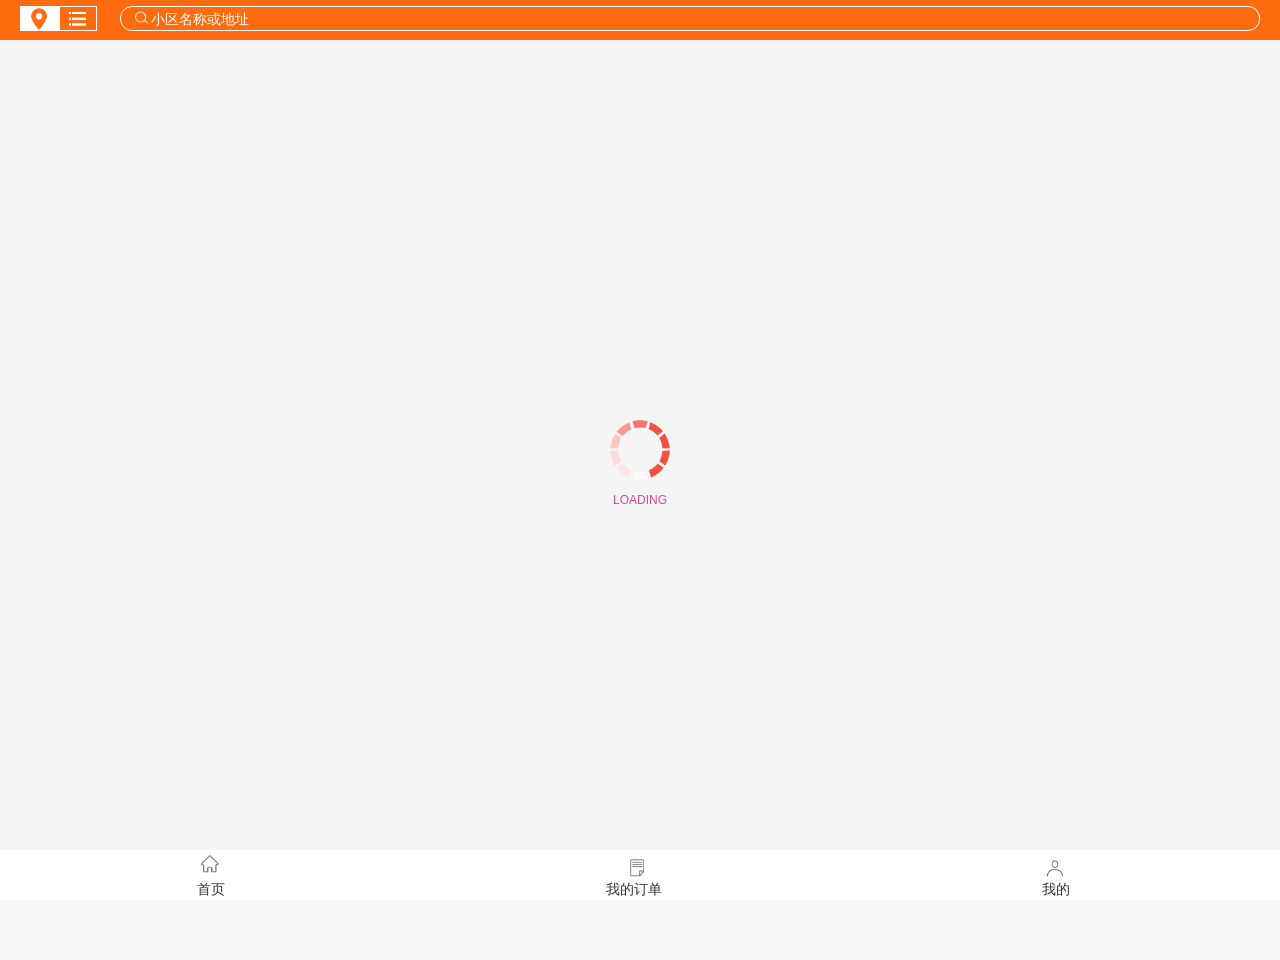
<file: index.html>
﻿<!DOCTYPE html>
<html>
<title>租来租去</title>
<meta charset="utf-8">
<meta http-equiv="Content-Type" content="text/html; charset=utf-8">
<meta name="description" content="租来租去" />
<meta name="keywords" content="租来租去" />
<meta name="viewport" content="width=device-width, initial-scale=1.0, minimum-scale=1.0, maximum-scale=1.0, user-scalable=no" />
<meta name="format-detection" content="telephone=no" />
<link rel="stylesheet" type="text/css" href="resource/hih5/css/main.css" />
<link rel="stylesheet" type="text/css" href="resource/zlzq/css/zlzq.css"/>
<link rel="stylesheet" type="text/css" href="resource/zlzq/css/custom.css"/>
<body style="overflow: hidden">
<div id="headerview" style="height: 48px;">

</div>
<div id="main">
	<div class="main-frame">
		<div class="main-viewport">
		</div>
		<div class="main-state"></div>
	</div>	
</div>
<div id="footer"></div>
<div id="loading">
	<div class="container">
		<div class="std_loading"></div>
		LOADING
	</div>
	 <div class="loading_bg"></div>
</div>

<script type="text/lizard-config">
     {
     "url_schema": "index",
     "viewName":"index",
     "view":{
        "viewport": Lizard.T("viewportTmpl")
     },
     "controller": "resource/zlzq/js/controllers/index.js"
      }
</script>
<script id="viewportTmpl" type="text/lizard-template">
	<div class="topbar">
		全上海近3天新增7384套，租出1487套
	</div>
	<div class="searchBar">
		<div class="searchBar-inner " >
			<div class="l-bar">
				<span class="l-ct active " >
					<i class="l-ct-inner"></i>
				</span>
				<span class="c-ct">
					<i class="c-ct-inner"></i>
				</span>
			</div>
			<div class="r-bar">
				<div class="search-box-mask"></div>
				<i class="search-icon"></i>
				<input type="text" placeholder="小区名称或地址" class="search-box">
				<i class="btn">搜索</i>
			</div>
		</div>
	</div>
	<!--<i class="location_icon"></i>-->
  <div class="bottom-bar">
	  <ul>
		  <li class="rent">
			  <i class="b-icon"></i>
			  <span>首页</span>
		  </li>
		  <li class="order">
			  <i class="b-icon o-icon"></i>
			  <span>我的订单</span>
		  </li>
		  <!--<li class="schedule">
			  <i class="b-icon c-icon"></i>
			  <span>看房日程</span>
		  </li>-->
		  <li class="mine">
			  <i class="b-icon i-icon"></i>
			  <span>我的</span>
		  </li>
	  </ul>
  </div>

	<div class="content">

	</div>
	<footer class="bottom_fixed copyright"></footer>
</script>
</body>
<script type="text/javascript" src="resource/hih5/js/lib/hih5.core.js" pdconfig="resource/zlzq/js/zlzqconfig.js" lizardconfig="isHideAllLoading:true"></script>
</html>
</file>
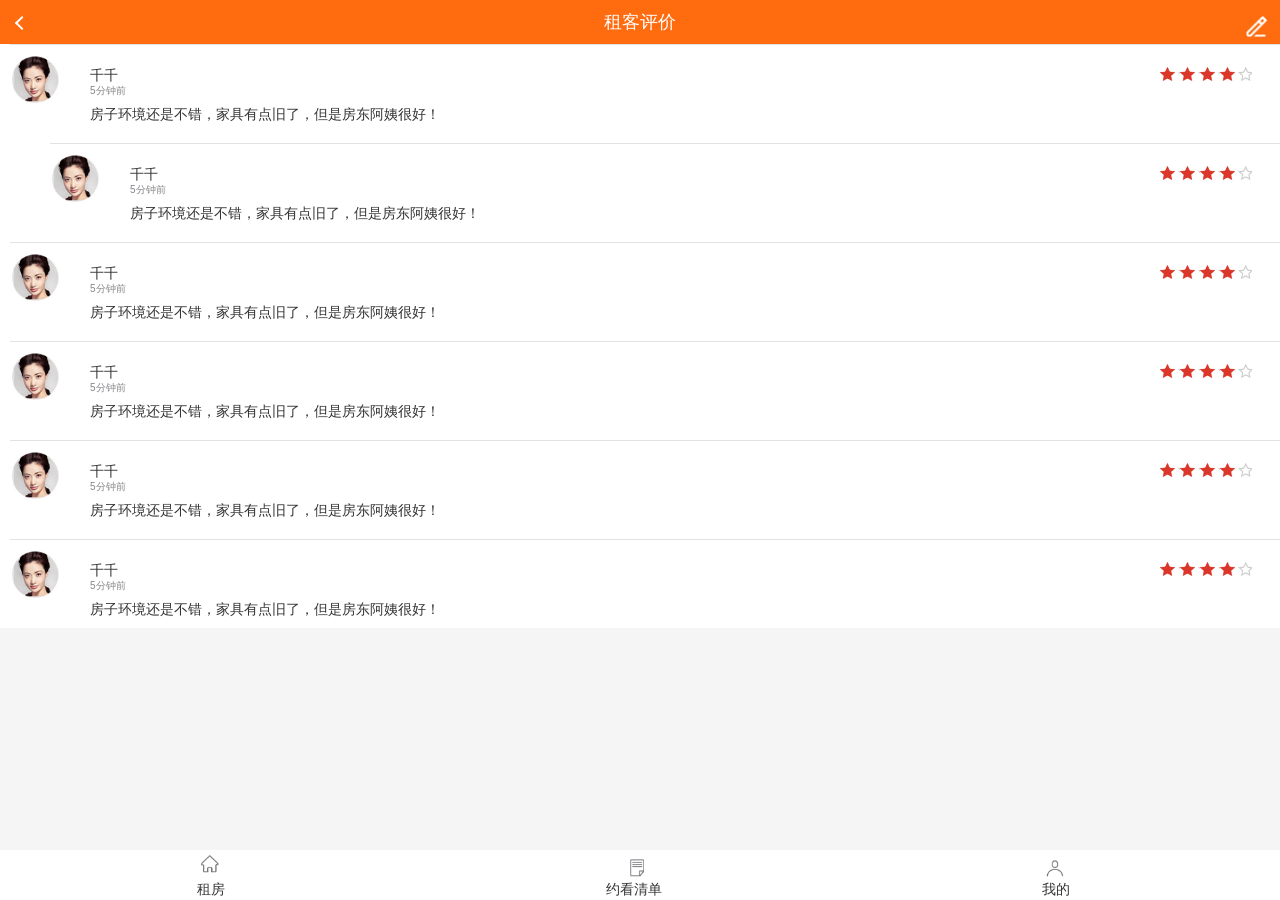
<file: comment.html>
<!DOCTYPE html>
<html><!--租客评价-->
<title>租来租去</title>
<meta charset="utf-8">
<meta http-equiv="Content-Type" content="text/html; charset=utf-8">
<meta name="description" content="租来租去" />
<meta name="keywords" content="租来租去" />
<meta name="viewport" content="width=device-width, initial-scale=1.0, minimum-scale=1.0, maximum-scale=1.0, user-scalable=no" />
<meta name="format-detection" content="telephone=no" />
<link rel="stylesheet" type="text/css" href="resource/hih5/css/main.css" />
<link rel="stylesheet" type="text/css" href="resource/hih5/css/main.css" />
<link rel="stylesheet" type="text/css" href="resource/zlzq/css/zlzq.css"/>
<link rel="stylesheet" type="text/css" href="resource/zlzq/css/custom.css">
<body>
<body>
<div id="headerview" style="height: 48px;">
</div>
<div id="main">
    <div class="main-frame">
        <div class="main-viewport">
        </div>
        <div class="main-state"></div>
    </div>
</div>
<div id="footer"></div>
<div id="loading">
    <div class="container">
        <div class="std_loading"></div>
        LOADING
    </div>

    <div class="loading_bg"></div>
</div>
<script type="text/lizard-config">
     {
     "url_schema": "comment",
     "viewName":"comment",
     "view":{
        "viewport": Lizard.T("viewportTmpl")
     },
     "controller": "resource/zlzq/js/controllers/comment.js"
      }
</script>
<script id="viewportTmpl" type="text/lizard-template">

</script>
</body>
<script type="text/javascript" src="resource/hih5/js/lib/hih5.core.js" pdconfig="resource/zlzq/js/zlzqconfig.js" lizardconfig="isHideAllLoading:true"></script>
</html>
</file>
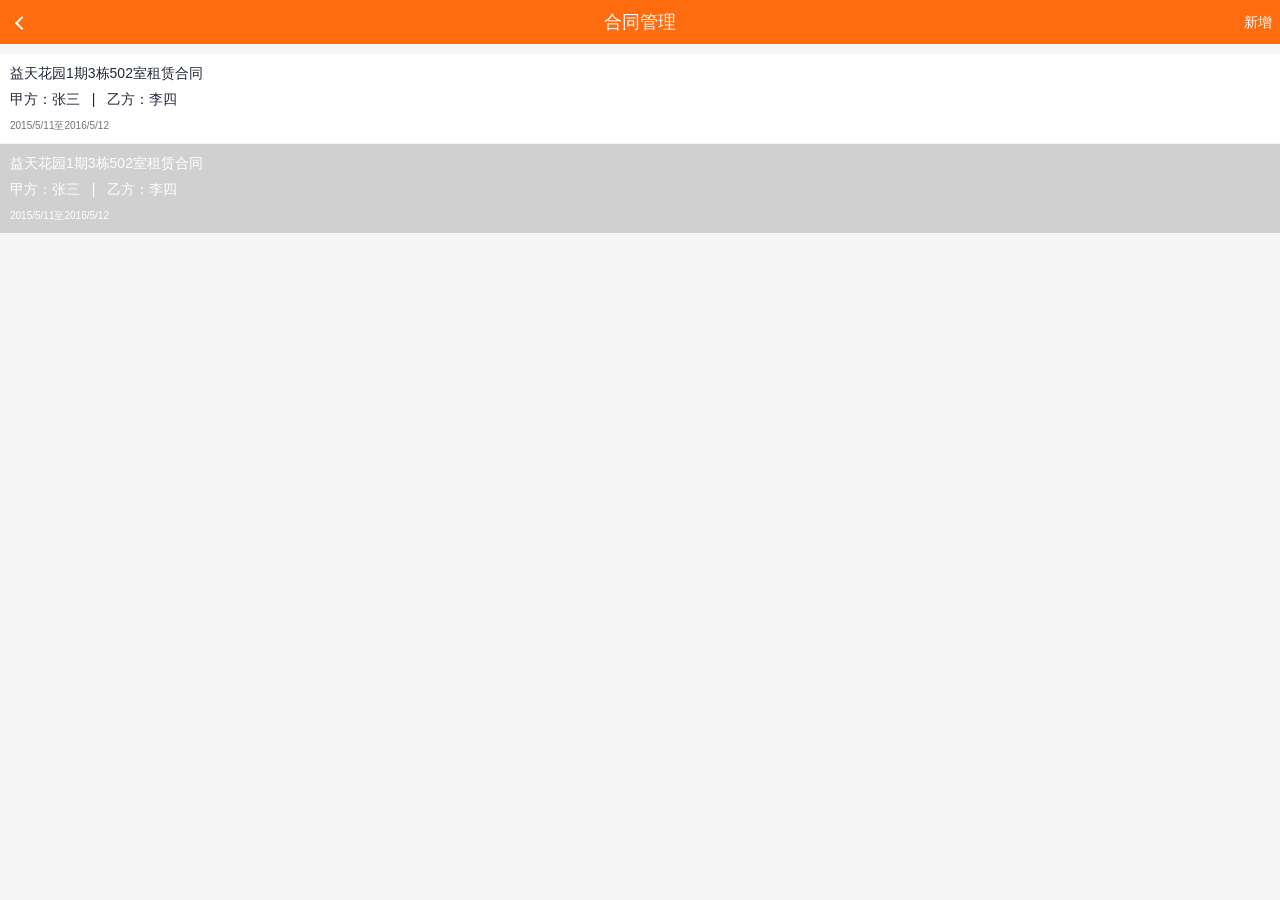
<file: contract.html>
<!DOCTYPE html>
<html><!--合同管理-->
<title>租来租去</title>
<meta charset="utf-8">
<meta http-equiv="Content-Type" content="text/html; charset=utf-8">
<meta name="description" content="租来租去" />
<meta name="keywords" content="租来租去" />
<meta name="viewport" content="width=device-width, initial-scale=1.0, minimum-scale=1.0, maximum-scale=1.0, user-scalable=no" />
<meta name="format-detection" content="telephone=no" />
<link rel="stylesheet" type="text/css" href="resource/hih5/css/main.css" />
<link rel="stylesheet" type="text/css" href="resource/hih5/css/main.css" />
<link rel="stylesheet" type="text/css" href="resource/zlzq/css/zlzq.css"/>
<link rel="stylesheet" type="text/css" href="resource/zlzq/css/custom.css">
<body>
<div id="headerview" style="height: 48px;">
</div>
<div id="main">
    <div class="main-frame">
        <div class="main-viewport">
        </div>
        <div class="main-state"></div>
    </div>
</div>
<div id="footer"></div>
<div id="loading">
    <div class="container">
        <div class="std_loading"></div>
        LOADING
    </div>

    <div class="loading_bg"></div>
</div>
<script type="text/lizard-config">
     {
     "url_schema": "contract",
     "viewName":"contract",
     "view":{
        "viewport": Lizard.T("viewportTmpl")
     },
     "controller": "resource/zlzq/js/controllers/contract.js"
      }
</script>
<script id="viewportTmpl" type="text/lizard-template">

</script>
</body>
<script type="text/javascript" src="resource/hih5/js/lib/hih5.core.js" pdconfig="resource/zlzq/js/zlzqconfig.js" lizardconfig="isHideAllLoading:true"></script>
</html>
</file>
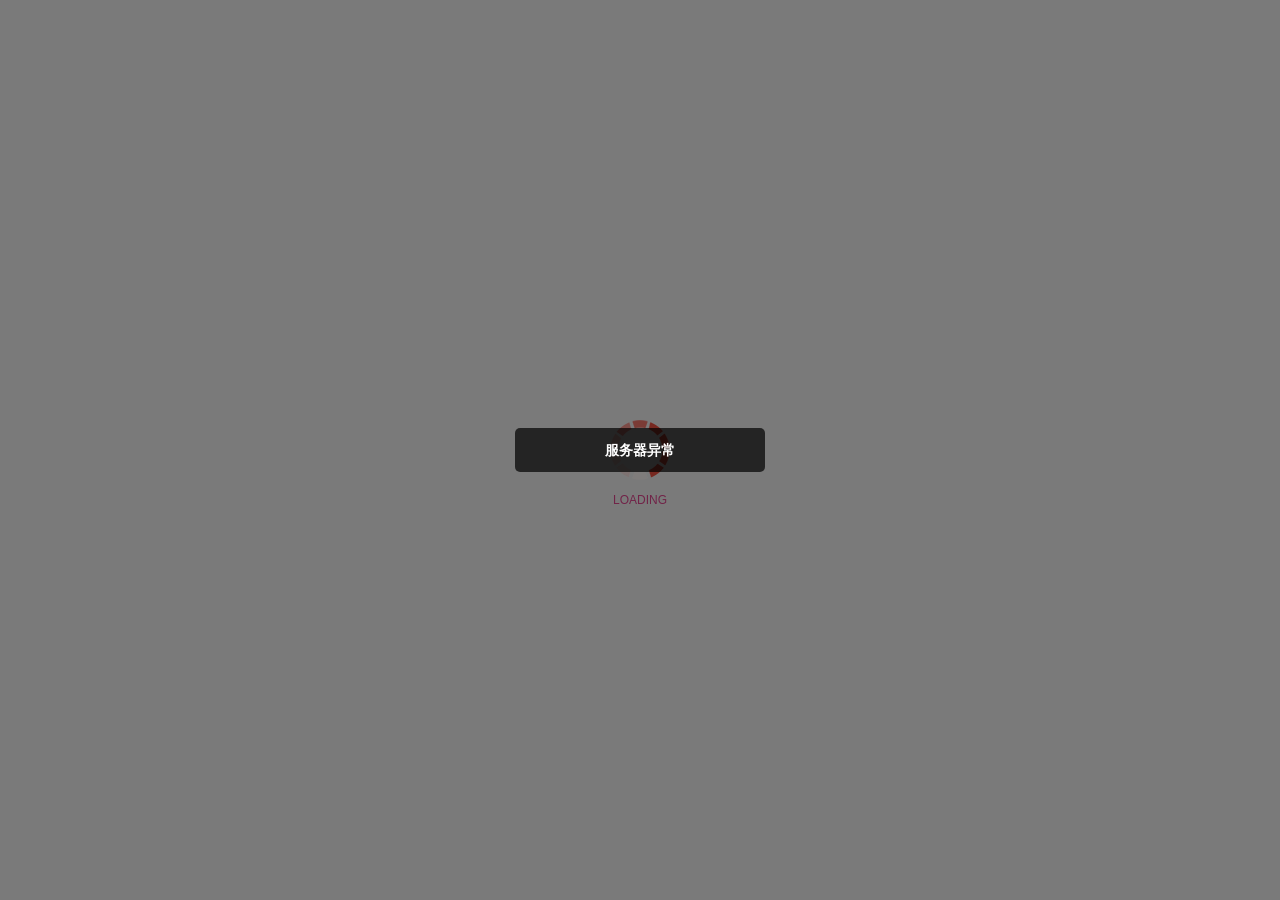
<file: decoratedetail.html>
<!DOCTYPE html>
<html><!--装修-->
<title>租来租去</title>
<meta charset="utf-8">
<meta http-equiv="Content-Type" content="text/html; charset=utf-8">
<meta name="description" content="租来租去" />
<meta name="keywords" content="租来租去" />
<meta name="viewport" content="width=device-width, initial-scale=1.0, minimum-scale=1.0, maximum-scale=1.0, user-scalable=no" />
<meta name="format-detection" content="telephone=no" />
<link rel="stylesheet" type="text/css" href="resource/hih5/css/main.css" />
<link rel="stylesheet" type="text/css" href="resource/hih5/css/main.css" />
<link rel="stylesheet" type="text/css" href="resource/zlzq/css/zlzq.css"/>
<link rel="stylesheet" type="text/css" href="resource/zlzq/css/custom.css">
<body>
<body>
<div id="headerview" style="height: 48px;">
</div>
<div id="main">
    <div class="main-frame">
        <div class="main-viewport">
        </div>
        <div class="main-state"></div>
    </div>
</div>
<div id="footer"></div>
<div id="loading">
    <div class="container">
        <div class="std_loading"></div>
        LOADING
    </div>

    <div class="loading_bg"></div>
</div>
<script type="text/lizard-config">
     {
     "url_schema": "decoratedetail",
     "viewName":"decoratedetail",
     "view":{
        "viewport": Lizard.T("viewportTmpl")
     },
     "controller": "resource/zlzq/js/controllers/decoratedetail.js"
      }
</script>
<script id="viewportTmpl" type="text/lizard-template">

</script>
</body>
<script type="text/javascript" src="resource/hih5/js/lib/hih5.core.js" pdconfig="resource/zlzq/js/zlzqconfig.js" lizardconfig="isHideAllLoading:true"></script>
</html>
</file>
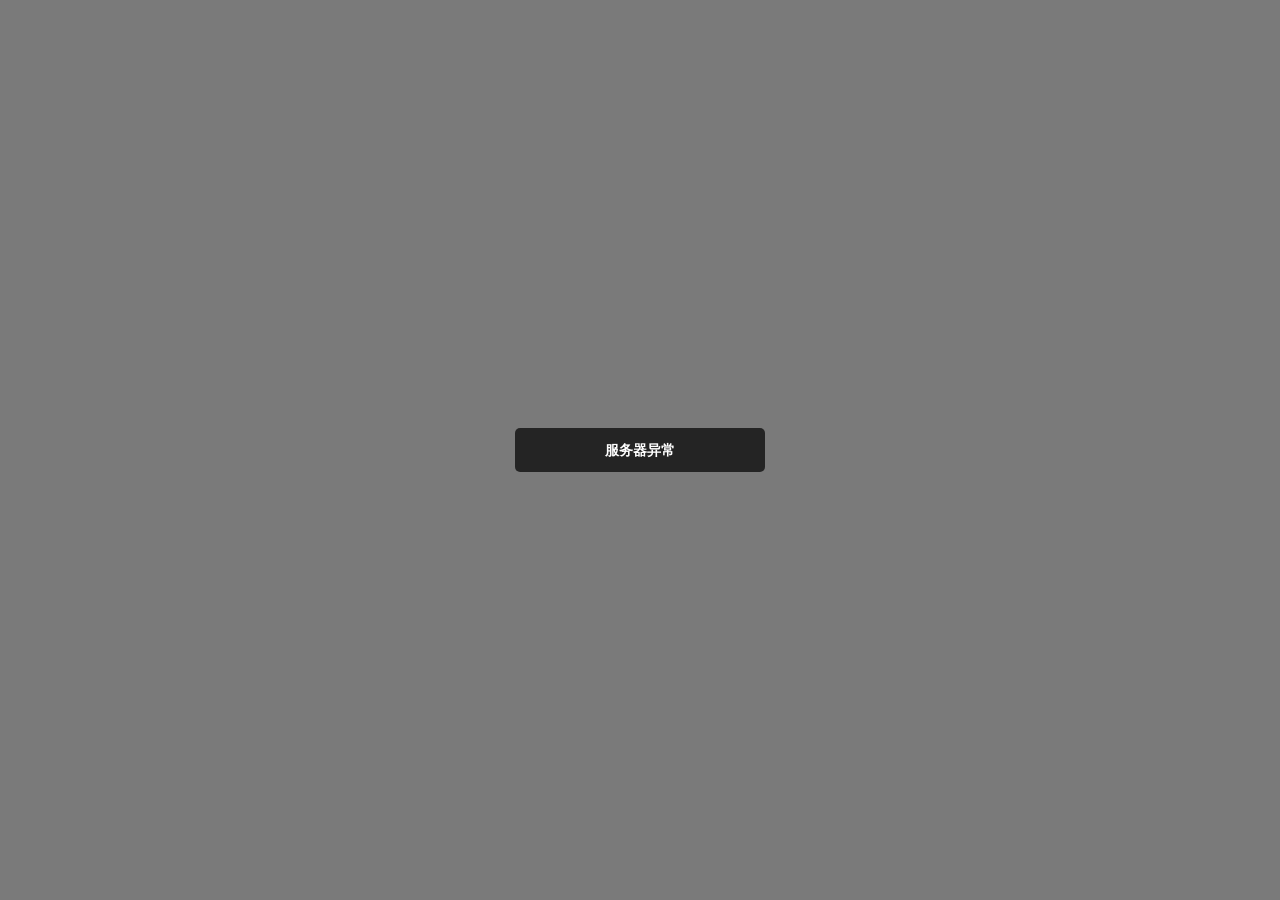
<file: decoratelist.html>
<!DOCTYPE html>
<html>
<title>租来租去</title>
<meta charset="utf-8">
<meta http-equiv="Content-Type" content="text/html; charset=utf-8">
<meta name="description" content="租来租去" />
<meta name="keywords" content="租来租去" />
<meta name="viewport" content="width=device-width, initial-scale=1.0, minimum-scale=1.0, maximum-scale=1.0, user-scalable=no" />
<meta name="format-detection" content="telephone=no" />

<link rel="stylesheet" type="text/css" href="resource/hih5/css/main.css" />
<link rel="stylesheet" type="text/css" href="resource/zlzq/css/zlzq.css"/>
<link rel="stylesheet" type="text/css" href="resource/zlzq/css/custom.css">

<body>

<div id="main">
    <div class="main-frame">
        <div class="main-viewport">
        </div>
        <div class="main-state"></div>
    </div>
</div>
<div id="footer"></div>
<div id="loading">
    <div class="container">
        <div class="std_loading"></div>
        LOADING
    </div>

    <div class="loading_bg"></div>
</div>
<script type="text/lizard-config">
     {
     "url_schema": "decoratelist",
     "viewName":"decoratelist",
     "view":{
        "viewport": Lizard.T("viewportTmpl")
     },
     "controller": "resource/zlzq/js/controllers/decoratelist.js"
      }
</script>
<script id="viewportTmpl" type="text/lizard-template">

</script>
</body>
<script type="text/javascript" src="resource/hih5/js/lib/hih5.core.js" pdconfig="resource/zlzq/js/zlzqconfig.js" lizardconfig="isHideAllLoading:true"></script>
</html>
</file>
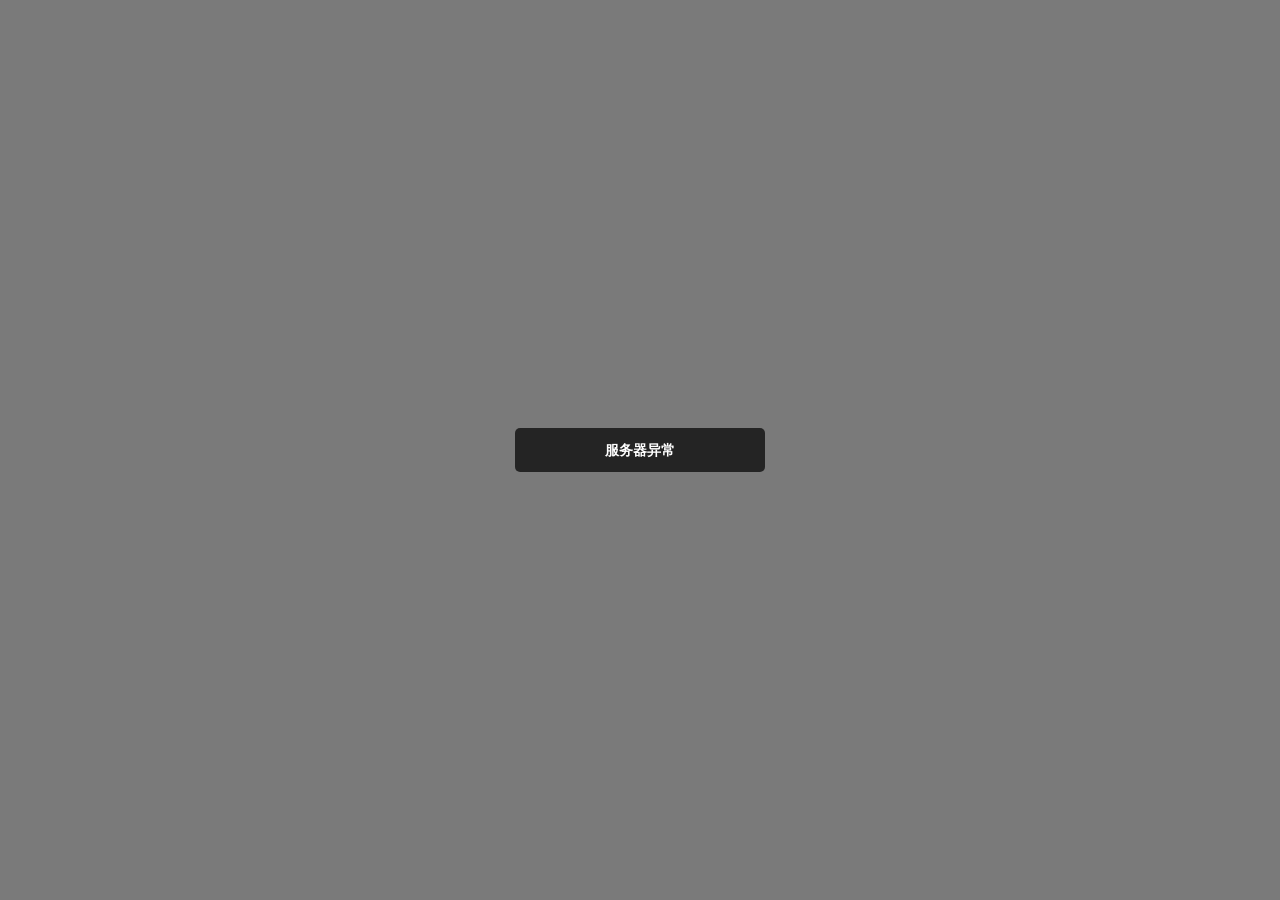
<file: house.html>
<!DOCTYPE html>
<html>
<title>来租客</title>
<meta charset="utf-8">
<meta http-equiv="Content-Type" content="text/html; charset=utf-8">
<meta name="description" content="来租客" />
<meta name="keywords" content="来租客" />
<meta name="viewport" content="width=device-width, initial-scale=1.0, minimum-scale=1.0, maximum-scale=1.0, user-scalable=no" />
<meta name="format-detection" content="telephone=no" />
<link rel="stylesheet" type="text/css" href="resource/hih5/css/main.css" />
<link rel="stylesheet" type="text/css" href="resource/zlzq/css/zlzq.css"/>
<link rel="stylesheet" type="text/css" href="resource/zlzq/css/custom.css">
<body>
<div id="headerview" style="height: 48px;">
</div>
<div id="main">
	<div class="main-frame">
		<div class="main-viewport">
		</div>
		<div class="main-state"></div>
	</div>
</div>
<div id="footer"></div>
<div id="loading">
	<div class="container">
		<div class="std_loading"></div>
		LOADING
	</div>

	 <div class="loading_bg"></div>
</div>
<script type="text/lizard-config">
     {
     "url_schema": "house",
     "viewName":"house",
     "view":{
        "viewport": Lizard.T("viewportTmpl")
     },
     "controller": "resource/zlzq/js/controllers/house.js"
      }
</script>
<script id="viewportTmpl" type="text/lizard-template">

</script>
</body>
<script type="text/javascript" src="resource/hih5/js/lib/hih5.core.js" pdconfig="resource/zlzq/js/zlzqconfig.js" lizardconfig="isHideAllLoading:true"></script>
</html>
</file>
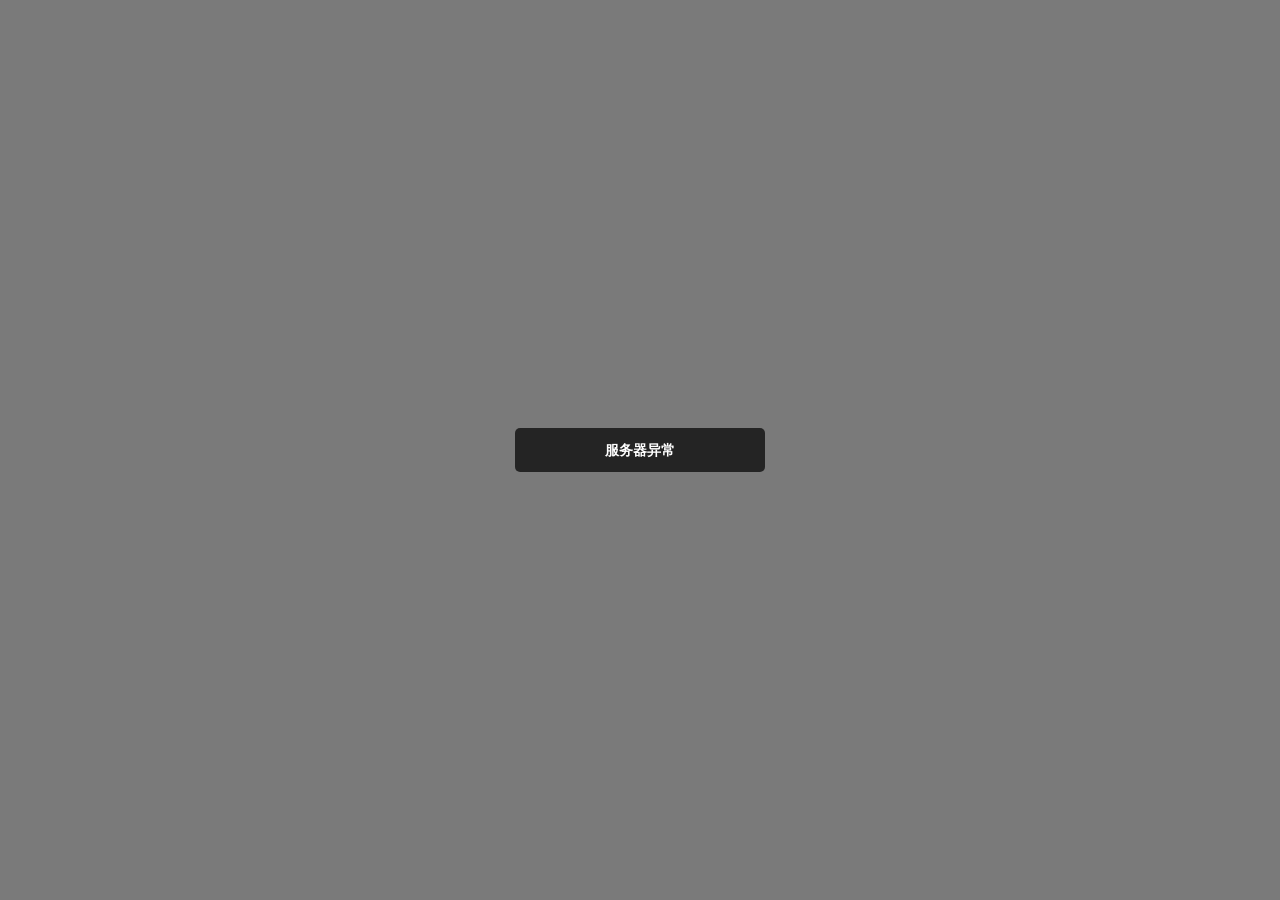
<file: house1.html>
<!DOCTYPE html>
<html>
<title>租来租去</title>
<meta charset="utf-8">
<meta http-equiv="Content-Type" content="text/html; charset=utf-8">
<meta name="description" content="租来租去" />
<meta name="keywords" content="租来租去" />
<meta name="viewport" content="width=device-width, initial-scale=1.0, minimum-scale=1.0, maximum-scale=1.0, user-scalable=no" />
<meta name="format-detection" content="telephone=no" />
<link rel="stylesheet" type="text/css" href="resource/hih5/css/main.css" />
<link rel="stylesheet" type="text/css" href="resource/zlzq/css/zlzq.css"/>
<link rel="stylesheet" type="text/css" href="resource/zlzq/css/custom.css"/>
<body>
<div id="headerview" style="height: 48px;">
</div>
<div id="main">
	<div class="main-frame">
		<div class="main-viewport">
		</div>
		<div class="main-state"></div>
	</div>	
</div>
<div id="footer"></div>
<div id="loading">
	<div class="container">
		<div class="std_loading"></div>
		LOADING
	</div>

	 <div class="loading_bg"></div>
</div>
<script type="text/lizard-config">
     {
     "url_schema": "house",
     "viewName":"house",
     "view":{
        "viewport": Lizard.T("viewportTmpl")
     },
     "controller": "resource/zlzq/js/controllers/house.js"
      }
</script>
<script id="viewportTmpl" type="text/lizard-template">

</script>
</body>
<script type="text/javascript" src="resource/hih5/js/lib/hih5.core.js" pdconfig="resource/zlzq/js/zlzqconfig.js" lizardconfig="isHideAllLoading:true"></script>
</html>
</file>
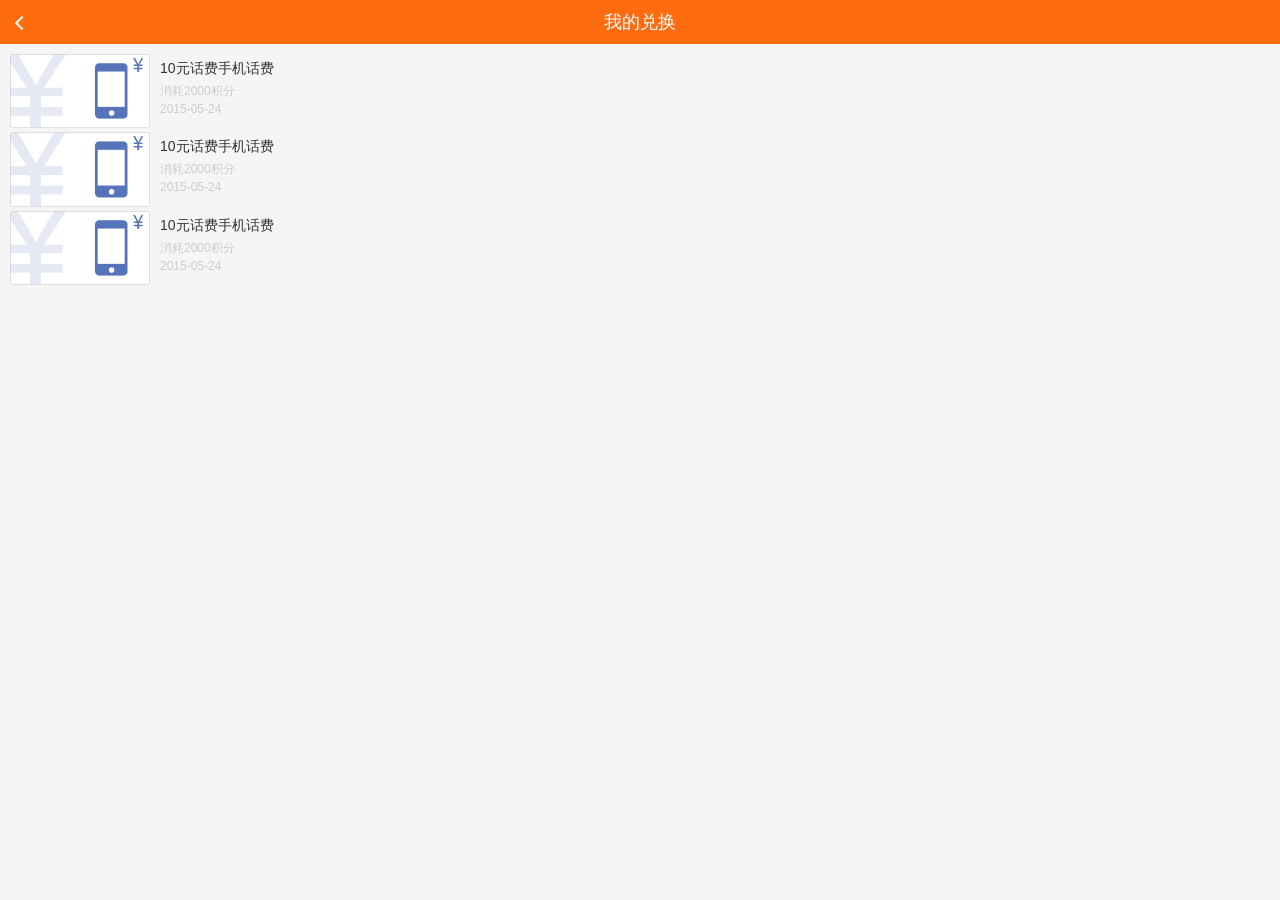
<file: myaward.html>
<!DOCTYPE html>
<html><!--我的兑换-->
<title>租来租去</title>
<meta charset="utf-8">
<meta http-equiv="Content-Type" content="text/html; charset=utf-8">
<meta name="description" content="租来租去" />
<meta name="keywords" content="租来租去" />
<meta name="viewport" content="width=device-width, initial-scale=1.0, minimum-scale=1.0, maximum-scale=1.0, user-scalable=no" />
<meta name="format-detection" content="telephone=no" />
<link rel="stylesheet" type="text/css" href="resource/hih5/css/main.css" />
<link rel="stylesheet" type="text/css" href="resource/hih5/css/main.css" />
<link rel="stylesheet" type="text/css" href="resource/zlzq/css/zlzq.css"/>
<link rel="stylesheet" type="text/css" href="resource/zlzq/css/custom.css">
<body>
<div id="headerview" style="height: 48px;">
</div>
<div id="main">
    <div class="main-frame">
        <div class="main-viewport">
        </div>
        <div class="main-state"></div>
    </div>
</div>
<div id="footer"></div>
<div id="loading">
    <div class="container">
        <div class="std_loading"></div>
        LOADING
    </div>

    <div class="loading_bg"></div>
</div>
<script type="text/lizard-config">
     {
     "url_schema": "myaward",
     "viewName":"myaward",
     "view":{
        "viewport": Lizard.T("viewportTmpl")
     },
     "controller": "resource/zlzq/js/controllers/myaward.js"
      }
</script>
<script id="viewportTmpl" type="text/lizard-template">

</script>
</body>
<script type="text/javascript" src="resource/hih5/js/lib/hih5.core.js" pdconfig="resource/zlzq/js/zlzqconfig.js" lizardconfig="isHideAllLoading:true"></script>
</html>
</file>
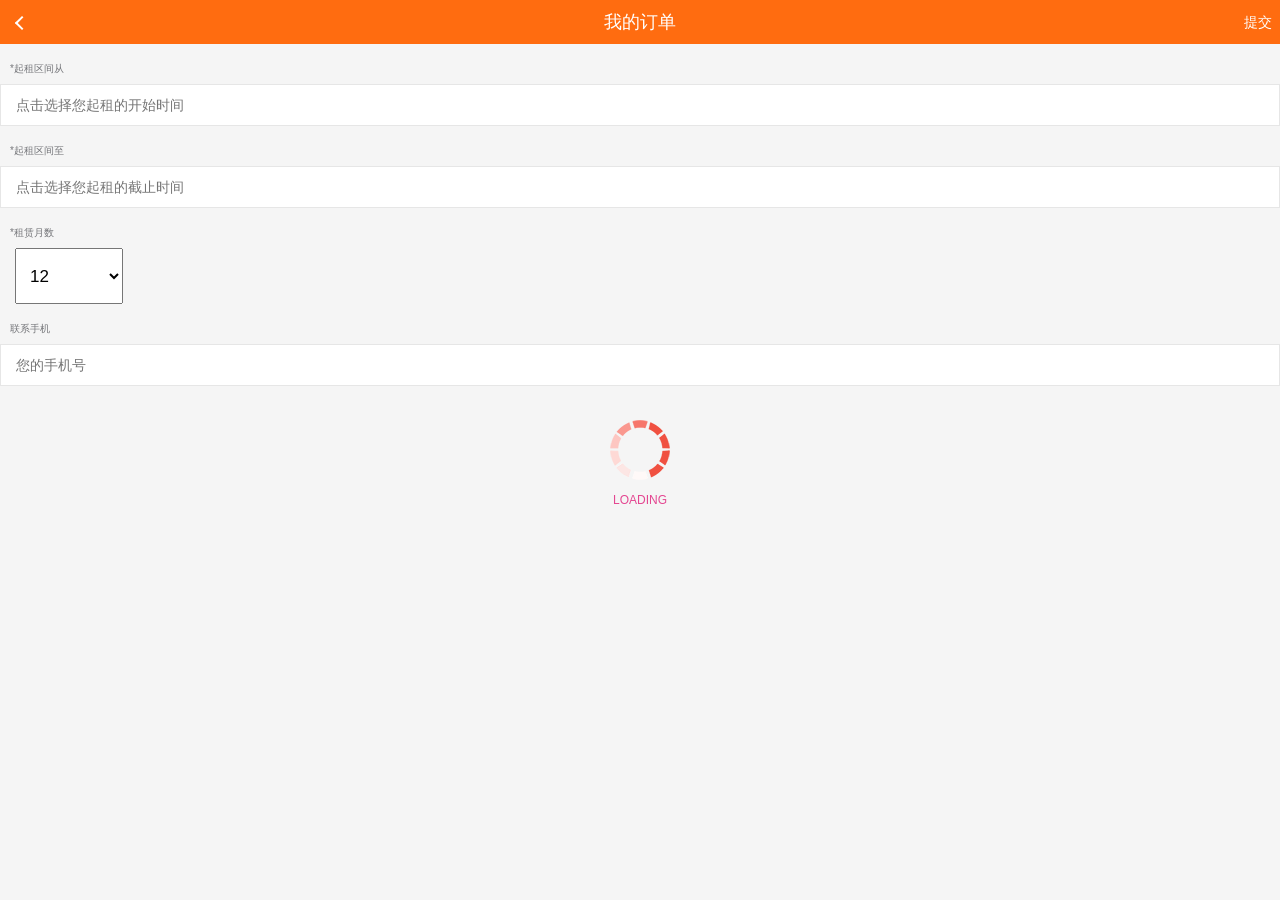
<file: myorder.html>
<!DOCTYPE html>
<html><!--预约时间-->
<title>租来租去</title>
<meta charset="utf-8">
<meta http-equiv="Content-Type" content="text/html; charset=utf-8">
<meta name="description" content="租来租去" />
<meta name="keywords" content="租来租去" />
<meta name="viewport" content="width=devmyorder.jsice-width, initial-scale=1.0, minimum-scale=1.0, maximum-scale=1.0, user-scalable=no" />
<meta name="format-detection" content="telephone=no" />
<link rel="stylesheet" type="text/css" href="resource/hih5/css/main.css" />
<link rel="stylesheet" type="text/css" href="resource/hih5/css/main.css" />
<link rel="stylesheet" type="text/css" href="resource/zlzq/css/zlzq.css"/>
<link rel="stylesheet" type="text/css" href="resource/zlzq/css/custom.css">
<body>
<body>
<div id="headerview" style="height: 48px;">
</div>
<div id="main">
    <div class="main-frame">
        <div class="main-viewport">
        </div>
        <div class="main-state"></div>
    </div>
</div>
<div id="footer"></div>
<div id="loading">
    <div class="container">
        <div class="std_loading"></div>
        LOADING
    </div>

    <div class="loading_bg"></div>
</div>
<script type="text/lizard-config">
     {
     "url_schema": "myorder",
     "viewName":"myorder",
     "view":{
        "viewport": Lizard.T("viewportTmpl")
     },
     "controller": "resource/zlzq/js/controllers/myorder.js"
      }
</script>
<script id="viewportTmpl" type="text/lizard-template">

</script>
</body>
<script type="text/javascript" src="resource/hih5/js/lib/hih5.core.js" pdconfig="resource/zlzq/js/zlzqconfig.js" lizardconfig="isHideAllLoading:true"></script>
</html>
</file>
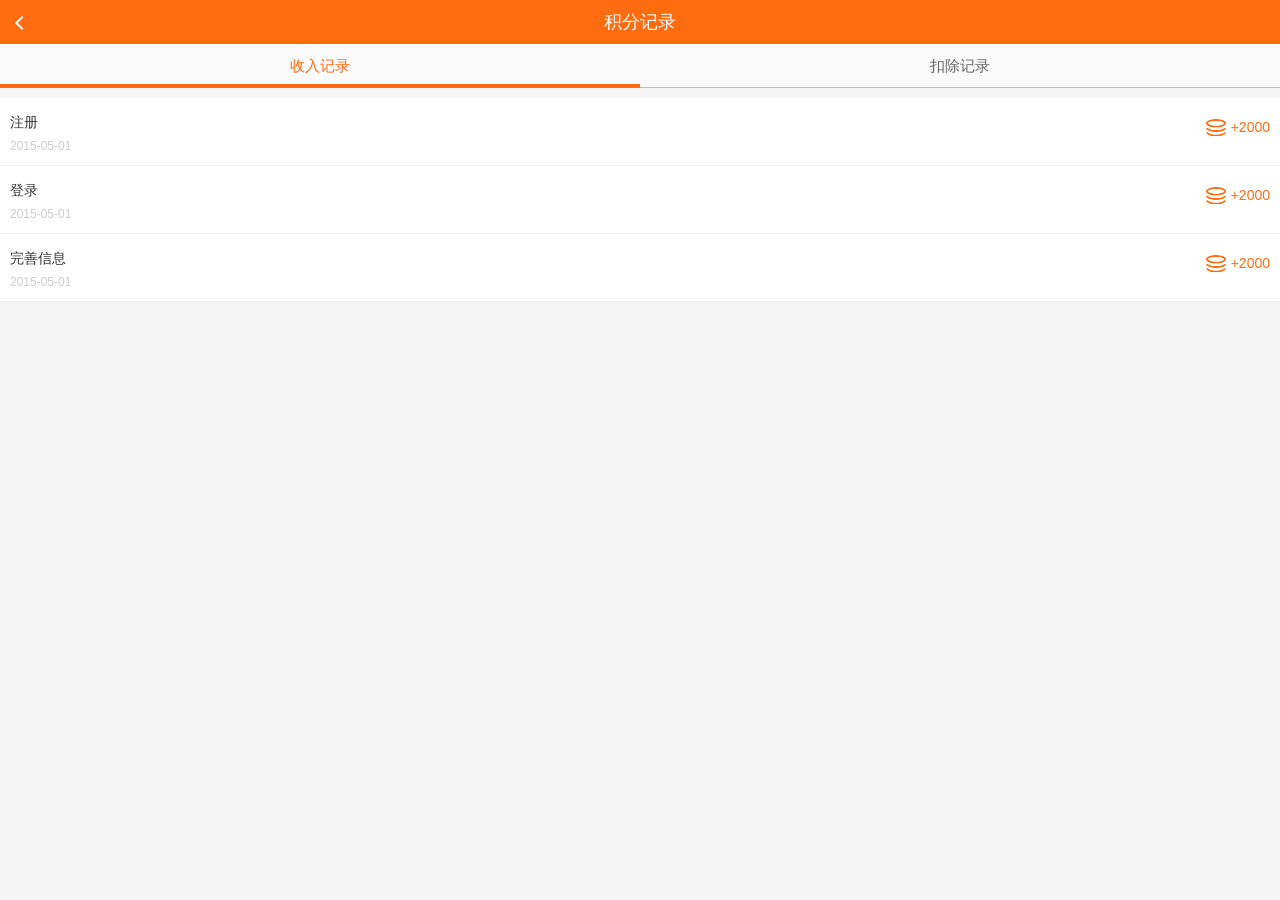
<file: myrecord.html>
<!DOCTYPE html>
<html><!--积分记录-->
<title>租来租去</title>
<meta charset="utf-8">
<meta http-equiv="Content-Type" content="text/html; charset=utf-8">
<meta name="description" content="租来租去" />
<meta name="keywords" content="租来租去" />
<meta name="viewport" content="width=device-width, initial-scale=1.0, minimum-scale=1.0, maximum-scale=1.0, user-scalable=no" />
<meta name="format-detection" content="telephone=no" />
<link rel="stylesheet" type="text/css" href="resource/hih5/css/main.css" />

<link rel="stylesheet" type="text/css" href="resource/zlzq/css/zlzq.css"/>
<link rel="stylesheet" type="text/css" href="resource/zlzq/css/custom.css">
<body>
<div id="headerview" style="height: 48px;">
</div>
<div id="main">
    <div class="main-frame">
        <div class="main-viewport">
        </div>
        <div class="main-state"></div>
    </div>
</div>
<div id="footer"></div>
<div id="loading">
    <div class="container">
        <div class="std_loading"></div>
        LOADING
    </div>

    <div class="loading_bg"></div>
</div>
<script type="text/lizard-config">
     {
     "url_schema": "myrecord",
     "viewName":"myrecord",
     "view":{
        "viewport": Lizard.T("viewportTmpl")
     },
     "controller": "resource/zlzq/js/controllers/myrecord.js"
      }
</script>
<script id="viewportTmpl" type="text/lizard-template">

</script>
</body>
<script type="text/javascript" src="resource/hih5/js/lib/hih5.core.js" pdconfig="resource/zlzq/js/zlzqconfig.js" lizardconfig="isHideAllLoading:true"></script>
</html>
</file>
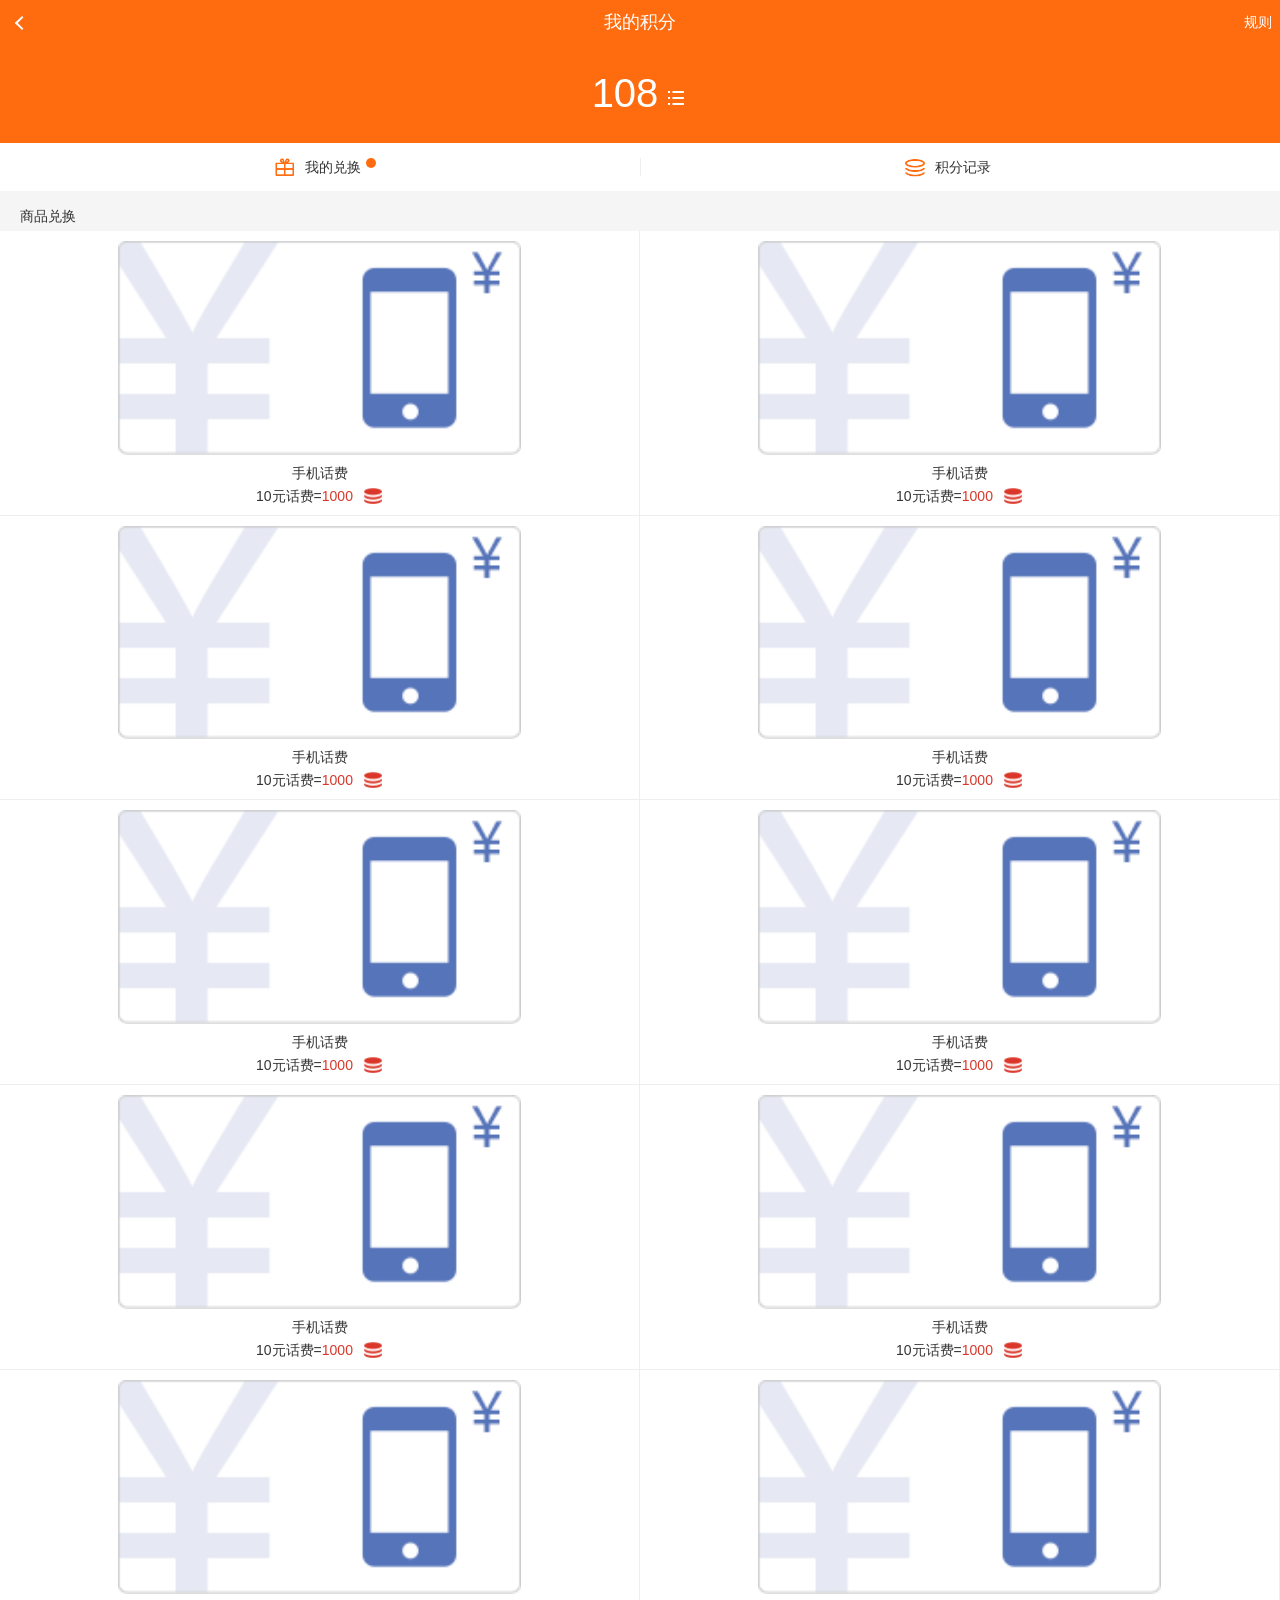
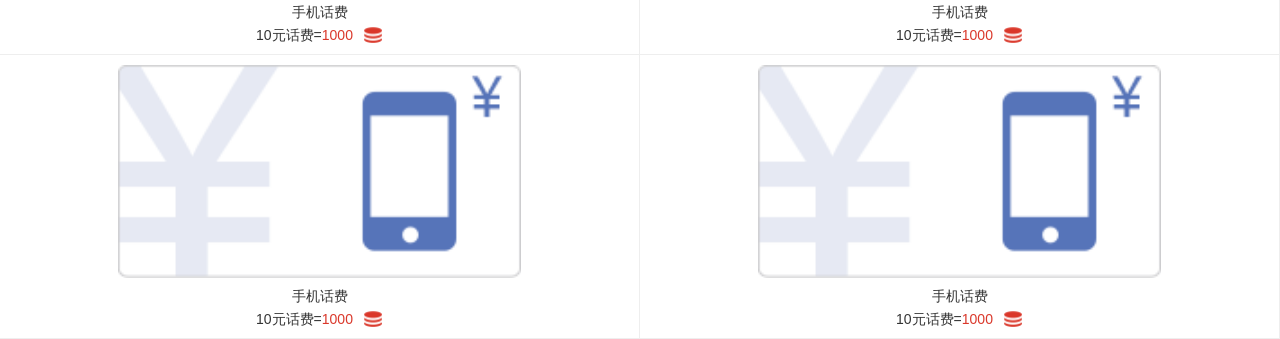
<file: myScore.html>
<!DOCTYPE html>
<html><!--我的积分-->
<title>租来租去</title>
<meta charset="utf-8">
<meta http-equiv="Content-Type" content="text/html; charset=utf-8">
<meta name="description" content="租来租去" />
<meta name="keywords" content="租来租去" />
<meta name="viewport" content="width=device-width, initial-scale=1.0, minimum-scale=1.0, maximum-scale=1.0, user-scalable=no" />
<meta name="format-detection" content="telephone=no" />
<link rel="stylesheet" type="text/css" href="resource/hih5/css/main.css" />
<link rel="stylesheet" type="text/css" href="resource/hih5/css/main.css" />
<link rel="stylesheet" type="text/css" href="resource/zlzq/css/zlzq.css"/>
<link rel="stylesheet" type="text/css" href="resource/zlzq/css/custom.css">
<body>
<div id="headerview" style="height: 48px;">
</div>
<div id="main">
    <div class="main-frame">
        <div class="main-viewport">
        </div>
        <div class="main-state"></div>
    </div>
</div>
<div id="footer"></div>
<div id="loading">
    <div class="container">
        <div class="std_loading"></div>
        LOADING
    </div>

    <div class="loading_bg"></div>
</div>
<script type="text/lizard-config">
     {
     "url_schema": "myScore",
     "viewName":"myScore",
     "view":{
        "viewport": Lizard.T("viewportTmpl")
     },
     "controller": "resource/zlzq/js/controllers/award.js"
      }
</script>
<script id="viewportTmpl" type="text/lizard-template">

</script>
</body>
<script type="text/javascript" src="resource/hih5/js/lib/hih5.core.js" pdconfig="resource/zlzq/js/zlzqconfig.js" lizardconfig="isHideAllLoading:true"></script>
</html>
</file>
<file: resource/hih5/css/main.css>
﻿@charset "utf-8";
/*2014-12-12*/
body,div,dl,dt,dd,ul,ol,li,h1,h2,h3,h4,h5,h6,pre,code,form,fieldset,legend,input,textarea,p,blockquote,th,td,hr,button,article,aside,details,figcaption,figure,footer,header,hgroup,menu,nav,section {
    margin: 0;
    padding: 0
}

body,button,input,select,textarea {
    font: 400 14px/1.5 Arial,"Lucida Grande",Verdana,"Microsoft YaHei",hei
}

article,aside,details,figcaption,figure,footer,header,hgroup,menu,nav,section,iframe {
    display: block
}

h1,h2,h3,h4,h5,h6 {
    font-size: 100%;
    font-weight: 500
}

address,cite,dfn,em,var,i {
    font-style: normal;
    font-weight: 400
}

dfn {
    font-family: Arial
}

ul,ol {
    list-style: none
}

a {
    color: #000;
    text-decoration: none
}

a:hover {
    -webkit-transition: color .2s linear;
    -moz-transition: color .2s linear;
    -ms-transition: color .2s linear;
    -o-transition: color .2s linear;
    transition: color .2s linear
}

fieldset,img,button,input {
    border: 0
}

button,input,select,textarea {
    font-size: 100%
}

table {
    border-collapse: collapse;
    border-spacing: 0
}

input {
    -webkit-appearance: none;
    border-radius: 0
}

body {
    min-width: 320px;
    background: #f5f5f5;
    overflow-x: hidden;
    -webkit-text-size-adjust: none;
    -webkit-tap-highlight-color: rgba(0,0,0,0);
    -webkit-font-smoothing: antialiased;
    -moz-user-select: none;
    color: #000
}

:focus {
    outline: 0
}

.clearfix:after {
    clear: both;
    content: '.';
    display: block;
    height: 0;
    visibility: hidden;
    line-height: 0
}

.clearfix {
    *zoom:1}

.fl {
    float: left
}

.fr {
    float: right
}

.clear {
    clear: both
}

.overflow {
    overflow: hidden
}

.ellips {
    white-space: nowrap;
    overflow: hidden;
    text-overflow: ellipsis
}

.ellips_line2,.ellips_line3 {
    display: -webkit-box;
    -webkit-box-orient: vertical;
    overflow: hidden
}

.ellips_line2 {
    -webkit-line-clamp: 2
}

.ellips_line3 {
    -webkit-line-clamp: 3
}

.pos_rel {
    position: relative
}

.abs_size {
    -moz-box-sizing: border-box;
    -webkit-box-sizing: border-box;
    box-sizing: border-box
}

.opacity {
    opacity: .7
}

.direction_ltr::-webkit-input-placeholder,.direction_ltr::-moz-input-placeholder,.direction_ltr::-ms-input-placeholder {
    direction: ltr!important;
    text-align: left
}

html,body,.h100,#main {
    height: 100%;
    box-sizing: border-box;
    -moz-box-sizing: border-box;
    -webkit-box-sizing: border-box;
    -ms-box-sizing: border-box;
}

.mline {
    margin: 7px 20px 7px 0;
    line-height: 18px
}

button {
    text-align: center
}

.c_bothends {
    overflow: hidden;
    text-align: justify;
    text-align-last: justify
}

.c_bothends:after {
    content: '';
    display: inline-block;
    width: 100%;
    overflow: hidden;
    height: 0
}

.break_all {
    word-break: break-all
}

h1 {
    font: 600 1.286em/2 Tahoma
}

h2 {
    font: 600 1.143em/2 Tahoma
}

h3 {
    font: 600 1em/1.5 Tahoma
}

.size13 {
    font-size: 13px
}

.size12 {
    font-size: 12px
}

.size14 {
    font-size: 14px
}

.font18 {
    font: 600 18px/44px STXihei
}

.cprice,.corange {
    color: #ff8c00!important
}

.cgray {
    color: #797979
}

.cblue,.cblue:link,.cblue:visited,.cblue:hover,.cblue:active {
    color: #0072c3
}

.cblue1,.cblue1:link,.cblue1:visited,.cblue1:hover,.cblue1:active {
    color: #1491C5
}

.cfan {
    color: #FB4C2E
}

.cneed {
    color: #E10006
}

.cpinkgray {
    color: #999
}

.cdarkgray {
    color: #333
}

.greyfont {
    color: #686868
}

.greyfont1 {
    color: #909090
}

.greyfont2 {
    color: #969696
}

.cwhite {
    color: #fff
}

.cgrey {
    color: #d1d1d1
}

.price,.price2 {
    font: 600 1.43em/2 Arial;
    color: #fff
}

.price1 {
    font-size: 1em;
    color: #f60
}

.price i,.price2 i {
    margin-right: 5px;
    font-size: .7em
}

.order_price i {
    font: 600 1.43em/2 Arial
}

.newprice {
    margin-left: 5px
}

.newprice i {
    margin-left: 2px;
    font-size: 1.286em
}

.ls20 {
    letter-spacing: 20px
}

.m10 {
    margin: 10px
}

.mt10 {
    margin-top: 10px
}

.mb10 {
    margin-bottom: 10px
}

.pt10 {
    padding-top: 10px
}

.pb10 {
    padding-bottom: 10px
}

.hm {
    text-align: center
}

.vm {
    vertical-align: middle
}

.mlr {
    margin: 0 10px
}

.mtb {
    margin: 20px 0
}

.pb85 {
    padding-bottom: 85px!important
}

.b60 {
    padding-bottom: 45px
}

.p10 {
    padding: 10px
}

.wrap_pb {
    margin-top: 48px;
    padding-bottom: 45px
}

.cont_wrap {
    margin: 48px 0 0
}

.cont_pd_wrap {
    margin: 48px 0 0;
    padding: 10px
}

.cont_box_white {
    padding: 10px;
    margin-bottom: 10px;
    background: #fff
}

.cont_blue,.cont_blue1 {
    margin-top: 48px
}

.bg_white {
    background-color: #fff
}

.checked,.i,.i_bef:before,.i_aft:after,.arr_r:after,.arr_down:after,.arr_up:after,.tuan_tag li:before,.mulselect_yes,#city_list li.citylistcrt:after,.fselect.current i,.delivy.s_tickets .light.current:after,.delivy.s_tickets .light:active:after,#city_list .cur-selected:after,.returnico:before,.citylist .ok_crt:after,body .cui-select-fullscreen .cui-option-selected:after,.cui-keyboard .cui-letter-x,.cui-keyboard .cui-btn-delete,.cui-fail-icon {
    background: url(//pic.c-ctrip.com/h5/common/comm_bg.png) no-repeat;
    background-size: 242px 260px
}

.checkbox {
    display: inline-block;
    width: 20px;
    height: 20px;
    margin-right: 5px;
    vertical-align: middle;
    border: 1px solid #ddd;
    background-color: #fff
}

input[type=checkbox]:checked,.checked {
    background-position: -190px -23.5px
}

.disable {
    color: #aaa!important
}

.icon_gift {
    display: inline-block;
    width: 12px;
    height: 11px;
    vertical-align: middle;
    background-position: -100px -64px;
    margin: 0 5px
}

.tuan_tag li:before {
    width: 10px;
    height: 11px;
    background-position: -190px -45.5px;
    top: 5px;
    left: -12px
}

.icon_home:before {
    width: 21px;
    height: 19px;
    top: 14px;
    right: 10px;
    background-position: -145px 0
}

.icon_phone:before {
    width: 17px;
    height: 20px;
    top: 14px;
    right: 12px;
    background-position: -170.5px 0
}

.icon_search_w:before {
    background-position: -220px -133px;
    width: 20px;
    height: 20px;
    right: 10px;
    top: 14px
}

.icon_share:before {
    width: 20px;
    height: 15px;
    top: 16px;
    right: 11px;
    background-position: -198px -134px
}

.icon_unfav:before,.icon_fav:before {
    width: 18px;
    height: 16px;
    top: 16px;
    right: 12px
}

.icon_unfav:before {
    background-position: -152px -134px
}

.icon_fav:before {
    background-position: -175px -134px
}

.icon_city:before,.icon_date:before,.icon_star:before,.icon_keyword:before,.icon_vctk:before,.icon_vctl:before {
    left: 0;
    top: 8px;
    width: 22px;
    height: 20px
}

.icon_city:before {
    background-position: -100px -43px
}

.icon_date:before {
    top: 10px;
    background-position: -100px -23px
}

.icon_date1:before {
    background-position: 0 0
}

.icon_star:before {
    background-position: -100px -83px
}

.icon_keyword:before {
    width: 20px;
    background-position: -100px 0
}

.call:before {
    top: 8px;
    left: 8px;
    width: 13px;
    height: 16px;
    background-position: -168px -23px
}

.icon_ok {
    display: inline-block;
    width: 34.5px;
    height: 33.5px;
    margin: -10px 10px 0 0;
    vertical-align: middle;
    background-position: -50px -64px
}

.icon_vctk:before {
    background-position: -124px -105.5px
}

.icon_vctl:before {
    height: 22px;
    background-position: -150.5px -104px
}

.order_ok {
    padding: 20px 10px!important;
    text-align: center;
    font: 600 1.143em/1.8 STXihei;
    color: #7ab541
}

.order_okinfo {
    padding: 10px 10px 20px;
    font: 400 12px/1.5 STXihei;
    color: #000
}

.mulselect_no,.mulselect_yes {
    display: inline-block;
    width: 20px;
    height: 21px;
    margin-right: 15px;
    vertical-align: middle;
    background-color: #fff;
    border: 1px solid #ddd
}

.mulselect_yes {
    border: 0;
    background-position: -190px -23px
}

.delivy.s_tickets .light.current:after,.delivy.s_tickets .light:active:after,#city_list .cur-selected:after {
    content: "";
    position: absolute;
    top: 50%;
    right: 10px;
    width: 19px;
    height: 19px;
    margin-top: -8px;
    background-position: -190px -83px
}

.fselect.current i {
    position: absolute;
    bottom: 0;
    background-position: -190px -83px;
    width: 19px;
    height: 19px;
    display: inline-block
}

.tuan_pic {
    width: 100%;
    max-width: 300px;
    height: 180px;
    margin: 0 auto
}

.city_box_emp {
    padding: 100px 10px 10px;
    text-align: center
}

.cityli,.city-item {
    position: relative;
    font: 400 14px/40px Tahoma;
    border-bottom: 1px solid #f2f2f2;
    background-color: #fff
}

.cityli i,.city-item i {
    margin-left: 10px
}

.cityli li,.city-item li {
    position: relative;
    display: none;
    padding: 0 10px;
    border-bottom: 1px solid #CEE1EE;
    background: #EBF2FA
}

#city_list .citylistclick:after {
    background-image: none
}

.citylistclick li {
    display: block
}

#city_list li.citylistcrt:after,.list_crt:after {
    position: absolute;
    top: 50%;
    margin-top: -10px;
    right: 3px;
    width: 24px;
    height: 20px;
    content: "";
    background-position: -190px -83px
}

.cityarea_list li {
    position: relative;
    padding-left: 15px;
    font: 400 14px/40px Tahoma;
    border-bottom: 1px solid #f2f2f2;
    background: #fff
}

.cityarea_list li.list_crt {
    border-bottom: 1px solid #CEE1EE;
    background: #EBF2FA
}

.city_tab {
    overflow: hidden;
    border-bottom: 1px solid #cfcfcf
}

.city_tab li {
    float: left;
    width: 50%;
    height: 38px;
    line-height: 38px;
    font-size: 16px;
    text-align: center;
    background: #f7f7f7;
    color: #808285;
    border-bottom: 4px solid transparent
}

.city_tab li.cityTabCrt {
    color: #329ECB;
    border-bottom: 4px solid #1491C5
}

.citylisttab {
    background: none!important;
    padding-bottom: 0!important
}

.citylist {
    color: #000
}

.citylist dt,.citylist dd {
    padding-left: 10px;
    border-bottom: 1px solid #e2e2e2;
    word-break: break-all;
    overflow: hidden
}

.citylist dt {
    padding-top: 2px;
    line-height: 25px;
    background-color: #eaeaea;
    color: #666
}

.citylist dd {
    position: relative;
    font-size: 16px;
    padding: 7px 20px 7px 10px;
    background-color: #fff
}

.citylist .ok_crt {
    color: #1491c5
}

.citylist .ok_crt:after {
    position: absolute;
    content: "";
    right: 10px;
    top: 50%;
    margin-top: -6px;
    width: 12px;
    height: 13px;
    background-position: -191px -86.5px
}

.citylist .emptyitem {
    padding: 20px 0;
    border: 0;
    background: 0 0;
    text-align: center;
    color: #666
}

.date_txt em {
    display: block;
    font: 700 16px/2 "";
    color: #ff8c00
}

.date_txt b {
    display: block;
    line-height: 24px
}

.text_box {
    padding: 10px 18px;
    margin-top: 10px;
    color: #535353;
    background: #feeecc
}

.icon_jian {
    width: 30px;
    height: 15px;
    line-height: 15px;
    padding: 2px;
    margin-left: 5px;
    text-align: center;
    font-family: STHEITI;
    font-size: 12px;
    font-weight: 700;
    background-color: #FB4C2E;
    color: #fff
}

.fix_bottom,.fix_b {
    position: fixed;
    bottom: 0;
    width: 100%;
    left: 0;
    z-index: 9999
}

.btn_blue.fix_bottom {
    width: 100%;
    margin: auto;
    text-align: center
}

.arr_r,.arr_up,.arr_down {
    position: relative
}

.arr_r:after,.arr_up:after,.arr_down:after {
    top: 50%;
    margin-top: -8px;
    right: 10px;
    width: 7.5px;
    height: 14.5px;
    background-position: -190.5px -63.5px
}

.arr_up:after {
    -webkit-transform: rotate(-90deg);
    -moz-transform: rotate(-90deg);
    -ms-transform: rotate(-90deg);
    -o-transform: rotate(-90deg);
    transform: rotate(-90deg)
}

.arr_down:after {
    -webkit-transform: rotate(90deg);
    -moz-transform: rotate(90deg);
    -ms-transform: rotate(90deg);
    -o-transform: rotate(90deg);
    transform: rotate(90deg)
}

.li_arr_r {
    position: relative
}

.newarr_r {
    position: absolute;
    right: 0;
    top: 50%;
    width: 30px;
    height: 30px;
    margin-top: -15px
}

.newarr_r:before,.newarr_r:after,.li_arr_r:before,.li_arr_r:after {
    position: absolute;
    left: 15px;
    content: "";
    width: 2px;
    height: 7px;
    background-color: #909090
}

.newarr_r:before,.li_arr_r:before {
    top: 10px;
    -webkit-transform: rotate(-45deg);
    -moz-transform: rotate(-45deg);
    -ms-transform: rotate(-45deg);
    -o-transform: rotate(-45deg);
    transform: rotate(-45deg)
}

.newarr_r:after,.li_arr_r:after {
    top: 14px;
    -webkit-transform: rotate(45deg);
    -moz-transform: rotate(45deg);
    -ms-transform: rotate(45deg);
    -o-transform: rotate(45deg);
    transform: rotate(45deg)
}

.li_arr_r:before,.li_arr_r:after {
    left: auto;
    right: 10px;
    top: 50%;
    margin-top: -5px
}

.li_arr_r:after {
    margin-top: 0
}

#headerview header,.sub-viewport header {
    z-index: 2000
}

header {
    position: fixed;
    top: 0;
    left: 0;
    z-index: 9999;
    width: 100%;
    height: 48px;
    background-color: #1491c5
}

header h1 {
    position: absolute;
    width: 100%;
    line-height: 48px;
    text-align: center;
    letter-spacing: 2px;
    color: #fff
}

header h1 a {
    color: #fff
}

header h2 {
    position: absolute;
    width: 100%;
    line-height: 48px;
    text-align: center;
    letter-spacing: 1px;
    color: #fff
}

header h2 a {
    color: #fff
}

header i {
    position: absolute;
    left: 0;
    top: 0;
    height: 48px
}

.returnico {
    position: absolute;
    left: 0;
    top: 0;
    width: 68px;
    height: 48px;
    background-color: #15a4d5
}

.returnico:before {
    left: 25px;
    top: 14px;
    width: 12px;
    height: 20px;
    content: "";
    position: absolute;
    background-position: -100px -105px
}

.icon_home,.icon_phone,.icon_share,.icon_unfav,.icon_fav,.icon_search_w {
    width: 42px;
    height: 100%;
    top: 0;
    position: relative;
    z-index: 9;
    float: right
}

.header_r,.header_rs,.rightblue {
    min-width: 44px;
    position: absolute;
    z-index: 9;
    top: 0;
    left: auto;
    right: 0;
    line-height: 48px;
    padding: 0 8px;
    font-size: 15px;
    background: #15a4d5;
    color: #fff;
    text-align: center
}

.header_rs {
    padding: 0 5px;
    font-size: 14px
}

.i_bef:before,.i_aft:after,.arr_r:after,.arr_down:after,.arr_up:after,.tuan_tag li:before,.tab_search li:before,.tab_search li:after,#city_list li.citylistcrt:after,.list_crt:after {
    content: "";
    position: absolute
}

.bluepolygon,.yelwpolygon {
    font: 600 1.143em/2 STXihei;
    display: inline-block;
    position: relative;
    padding: 3px 10px;
    margin: -5px 10px 0 5px
}

.bluepolygon:after,.yelwpolygon:after {
    content: "";
    position: absolute;
    border-width: 20px 5px;
    border-style: solid
}

.bluepolygon {
    background: #31a9e9;
    color: #fff
}

.bluepolygon:after {
    right: -9px;
    top: 0;
    border-color: #31a9e9 transparent transparent #31a9e9
}

.yelwpolygon {
    background: #ffe100;
    color: #424242
}

.yelwpolygon:after {
    left: -9px;
    right: auto;
    top: -2px;
    border-color: transparent #ffe100 #ffe100 transparent
}

.openclose em {
    display: inline-block;
    width: 60px;
    height: 23px;
    line-height: 23px;
    background: #CCC;
    border-radius: 50px;
    vertical-align: bottom;
    float: right;
    position: relative;
    -webkit-transition: background 150ms linear
}

.openclose em i {
    width: 21px;
    height: 21px;
    background: #fff;
    border-radius: 50%;
    position: absolute;
    top: 1px;
    left: 1px
}

.openclose em.open {
    background: #15A4D5
}

.openclose em.open i {
    left: auto;
    right: 1px
}

.s_on,.s_off {
    position: relative;
    background: #ddd;
    color: #fff;
    font-size: 1.2em;
    font-weight: 700;
    display: inline-block;
    height: 25px;
    line-height: 25px
}

.s_on {
    padding: 6px 8px 6px 13px
}

.s_on.current,.s_off.current {
    background: #31a9e9
}

.s_on:after,.s_off:after {
    content: "";
    position: absolute;
    top: 0
}

.s_on:after {
    right: -9px;
    border-top: 37px solid #ddd;
    border-right: 9px solid transparent
}

.s_on.current:after {
    border-top: 37px solid #31a9e9
}

.s_off {
    padding: 6px 13px 6px 8px;
    margin-left: 15px
}

.s_off:after {
    left: -9px;
    border-bottom: 37px solid #ddd;
    border-left: 9px solid transparent
}

.s_off.current:after {
    border-bottom: 37px solid #31a9e9
}

.s_woman.current {
    background: #ff6fb7
}

.s_woman.current:after {
    border-bottom: 37px solid #ff6fb7
}

.btn_blue,.btn_blue1 {
    display: block;
    width: 50%;
    height: 45px;
    line-height: 45px;
    background: #FF9913;
    color: #fff;
    font-size: 18px;
    margin-left: auto;
    margin-right: auto;
    text-align: center;
    -webkit-tap-highlight-color: #ff8c00
}

.btn_blue1 {
    background: #31a9e8
}

.order_btnbox {
    position: fixed;
    bottom: 0;
    left: 0;
    z-index: 999;
    width: 100%;
    height: 45px;
    text-indent: 20px;
    font: 700 1em/45px Tahoma;
    letter-spacing: 2px;
    background-color: #fd8023;
    color: #333
}

.order_btn {
    float: right;
    line-height: 45px;
    padding: 0 30px;
    font-weight: 600;
    background: #fc6808;
    color: #fff
}

.icon_city:before,.icon_date:before,.icon_star:before,.icon_keyword:before {
    left: 0;
    top: 8px;
    width: 22px;
    height: 21px
}

input {
    width: 100%;
    height: 42px;
    border: 0;
    padding: 0 5px;
    background: transparent;
    -moz-box-sizing: border-box;
    -webkit-box-sizing: border-box;
    box-sizing: border-box;
    outline: 0
}

input.input_s,input.input_sl {
    position: absolute;
    right: 20px;
    top: 0;
    width: 65%;
    text-align: right;
    font-size: 1em
}

input.input_s::-webkit-input-placeholder,input.input_s::-moz-placeholder {
    text-align: right
}

input.input_sl {
    text-align: left
}

.input_box {
    position: relative;
    margin: 10px 0
}

.clear_input:after {
    position: absolute;
    content: "+";
    top: 5px;
    right: 5px;
    width: 20px;
    height: 20px;
    text-align: center;
    font: 700 16px/18px verdana;
    color: #fff;
    border-radius: 1em;
    box-shadow: 0 1px 4px rgba(0,0,0,.3);
    border: 3px solid #fff;
    background: #ccc;
    -webkit-transform: rotate(45deg);
    -moz-transform: rotate(45deg);
    -ms-transform: rotate(45deg);
    -o-transform: rotate(45deg);
    transform: rotate(45deg)
}

.place_search_box {
    position: relative
}

input.place_search {
    width: 100%;
    box-sizing: border-box;
    padding-right: 20px;
    height: 32px;
    line-height: 32px;
    border: 0;
    border-radius: 4px;
    letter-spacing: 2px;
    font: 400 14px/20px Tahoma;
    background: #fff
}

input[type=text].place_search:empty {
    padding-left: 2.5em
}

.needs:before {
    display: inline-block;
    width: 10px;
    margin-left: -10px;
    content: "*";
    vertical-align: middle;
    color: #e10006
}

.needs {
    font-weight: 700
}

.btn_blue:active,header i:active,.icon_home:active,.icon_phone:active,.icon_share:active,.icon_unfav:active,.icon_fav:active {
    opacity: .7
}

.arr_r:active,.arr_up:active,.arr_down li:active,#order_list li:active,.cfbox li:active,.filter_r li:active,.filter_l li:active {
    background: rgba(242,242,242,.8)
}

.list_fold {
    position: absolute;
    bottom: 0;
    left: 50%;
    width: 30px;
    height: 10px;
    margin-left: -20px;
    border-bottom: 12px solid #e4e4e4;
    border-left: 5px solid transparent;
    border-right: 5px solid transparent;
    cursor: pointer
}

.list_fold:before,.list_fold:after {
    display: block;
    position: absolute;
    content: "";
    top: 13px;
    width: 2px;
    height: 8px;
    border-radius: 5px;
    background: #fff
}

.list_fold:before {
    -webkit-transform: rotate(-45deg);
    -moz-transform: rotate(-45deg);
    -ms-transform: rotate(-45deg);
    -o-transform: rotate(-45deg);
    transform: rotate(-45deg);
    left: 12px
}

.list_fold:after {
    -webkit-transform: rotate(45deg);
    -moz-transform: rotate(45deg);
    -ms-transform: rotate(45deg);
    -o-transform: rotate(45deg);
    transform: rotate(45deg);
    left: 16px
}

.packup:before {
    -webkit-transform: rotate(45deg);
    -moz-transform: rotate(45deg);
    -ms-transform: rotate(45deg);
    -o-transform: rotate(45deg);
    transform: rotate(45deg);
    left: 12px
}

.packup:after {
    -webkit-transform: rotate(-45deg);
    -moz-transform: rotate(-45deg);
    -ms-transform: rotate(-45deg);
    -o-transform: rotate(-45deg);
    transform: rotate(-45deg);
    left: 16px
}

.slider_wrap {
    width: 300px;
    overflow: hidden;
    margin: 48px auto;
    overflow: hidden
}

.slider {
    position: relative;
    width: 3000px;
    overflow: hidden
}

.slider figure {
    float: left;
    width: 300px;
    text-align: center;
    overflow: hidden
}

.slider figcaption {
    letter-spacing: 1px;
    line-height: 60px
}

.slider_bar {
    position: relative;
    height: 30px;
    margin-top: 20px;
    line-height: 30px;
    text-align: center;
    background: #1491c5;
    color: #fff
}

.slider_prev,.slider_next {
    position: absolute;
    top: 0;
    width: 30px;
    height: 30px
}

.slider_prev {
    left: 5px
}

.slider_next {
    right: 5px
}

.slider_prev:before,.slider_next:before {
    position: absolute;
    content: "";
    top: 5px;
    width: 0;
    height: 0;
    border-top: 10px solid transparent;
    border-bottom: 10px solid transparent
}

.slider_prev:before {
    left: 7px;
    border-right: 12px solid #fff
}

.slider_next:before {
    right: 7px;
    border-left: 12px solid #fff
}

.tab_by {
    width: 100%;
    border-bottom: 1px solid #ddd;
    display: -webkit-box;
    display: -moz-box;
    display: -ms-flexbox;
    display: flex
}

.tab_by:after {
    clear: both;
    content: '';
    display: block;
    height: 0;
    visibility: hidden;
    line-height: 0
}

.tab_by li {
    position: relative;
    float: left;
    height: 40px;
    vertical-align: middle;
    -moz-box-sizing: border-box;
    box-flex: 1;
    flex: 1;
    -webkit-box-flex: 1;
    -moz-flex: 1;
    -ms-flex: 1;
    text-align: center;
    font: 600 1.143em/40px STXihei;
    border-right: 1px solid #ddd;
    background: #f2f2f2;
    color: #666
}

.tab_by li:last-child {
    border-right: 0
}

.tab_by i {
    position: absolute;
    top: 20px;
    right: 10px;
    width: 0;
    height: 0;
    vertical-align: middle;
    border-top: 5px solid #626262;
    border-left: 5px solid transparent;
    border-right: 5px solid transparent
}

.tab_by li.hover {
    background-color: #ddd
}

.tab_by em {
    font-weight: 900;
    margin-left: 2px
}

.bytime em {
    color: #1491c5;
    text-shadow: 1px 0 1px #1491c5
}

.byprice em {
    color: #ff8c00;
    text-shadow: 1px 0 1px #ff8c00
}

.search_day dd.city_txt {
    line-height: 18px;
    font-weight: 700
}

.search_day {
    margin-bottom: 12px
}

.search_list h3,.search_day dt {
    position: relative;
    text-indent: 30px;
    font: 400 14px/40px STXihei;
    color: #c7c7c7
}

.search_list p,.search_day dd {
    position: relative;
    padding: 0 5px 0 10px;
    line-height: 45px;
    background: #f2f2f2
}

.search_day {
    width: 100%;
    overflow: hidden;
    margin-right: -2%
}

.search_day dl {
    float: left;
    width: 49%
}

.search_day dl:first-child {
    margin-right: 2%
}

.search_day dd {
    padding: 10px
}

.search_day em {
    display: block;
    font: 600 1.286em/30px STXihei;
    color: #ff7900
}

.search_day i {
    display: block;
    line-height: 20px
}

.tab_search {
    width: 100%;
    display: -webkit-box;
    display: -moz-box;
    display: -ms-flexbox;
    display: -webkit-flex;
    display: flex;
    height: 40px;
    overflow: hidden
}

.tab_search li {
    position: relative;
    width: 50%;
    height: 40px;
    background: #ededed;
    color: #7e7e7e;
    text-align: center;
    font: 600 1.143em/40px STXihei;
    -webkit-box-flex: 1;
    -moz-flex: 1;
    -ms-box-flex: 1;
    box-flex: 1;
    border-top: 1px solid #c6c6c6
}

.tab_search li:nth-of-type(2),.tab_search li:nth-of-type(3) {
    border-left: 1px solid #c6c6c6
}

.tab_search li:first-child {
    margin-left: 14px
}

.tab_search li:last-child {
    margin-right: 14px
}

.tab_search li:after {
    top: -1px;
    right: -14px;
    width: 0;
    height: 0;
    border-bottom: 14px solid #1491c5;
    border-right: 14px solid transparent
}

.tab_search li:first-child:after {
    right: auto;
    left: -14px;
    -webkit-transform: rotate(-90deg);
    -moz-transform: rotate(-90deg);
    -ms-transform: rotate(-90deg);
    -o-transform: rotate(-90deg);
    transform: rotate(-90deg)
}

.tab_search li:before {
    top: 13px;
    right: -14px;
    width: 14px;
    height: 27px;
    background: #ededed
}

.tab_search li:first-child:before {
    top: 13px;
    left: -14px;
    width: 14px;
    height: 27px;
    background: #ededed
}

.tab_search li.tabcrt:after {
    width: 0;
    height: 0;
    border-bottom: 9px
}

.tab_search li.tabcrt {
    margin: 0;
    background: #1491c5;
    color: #fff
}

.tab_search li a {
    text-decoration: none;
    display: block
}

.tab_search li a:link,.tab_search li a:visited,.tab_search li a:hover,.tab_search li a:active {
    color: #7e7e7e
}

.tab_search li.tabcrt a,.tab_search li.tabcrt a:link,.tab_search li.tabcrt a:visited,.tab_search li.tabcrt a:hover,.tab_search li.tabcrt a:active {
    color: #fff
}

.tab_search li.tabcrt:after {
    background: 0 0
}

.room_num {
    position: absolute;
    right: 10px;
    top: 50%;
    margin-top: -16px;
    width: 100px;
    height: 30px;
    line-height: 30px;
    color: #000;
    background-color: #fff;
    text-align: center;
    border: #bfbfbf 1px solid
}

.room_num i {
    position: absolute;
    background: #06a2d0;
    width: 30px;
    height: 30px;
    text-align: center;
    font: 400 2em/28px Arial
}

.room_num i:first-child {
    left: 0;
    color: #fff;
    font: 400 2.8em/25px Arial
}

.room_num i:last-child {
    right: 0;
    color: #fff
}

.room_num .num_invalid {
    background: #f4f4f4;
    color: #d9d9d9!important
}

.room_num .click_area_l,.room_num .click_area_r {
    width: 42px;
    height: 42px;
    position: absolute;
    top: 0
}

.room_num .click_area_l {
    left: 0
}

.room_num .click_area_r {
    right: 0
}

.filter_l {
    float: left;
    width: 30%;
    min-height: 100%;
    text-align: center;
    color: #A9A9A9;
    background-color: #E4E1E1
}

.filter_l li {
    height: 45px;
    line-height: 45px;
    background: #E4E1E1;
    color: #797979
}

.filter_l li.hover {
    background: #F5F5F5;
    color: #424242
}

.filter_r {
    float: left;
    width: 70%;
    min-height: 100%;
    height: auto;
    background: #fff
}

.filter_r li {
    height: 46px;
    line-height: 46px;
    text-indent: 30px
}

.filter_r li.choosed {
    background: #33A6F2;
    color: #fff
}

.singer {
    width: 100%
}

.singer li {
    text-indent: 20px
}

#city_list .cur-selected {
    background-color: #ebf4fa
}

#city_list .cur-selected:after {
    right: 40px
}

#city_list .sub-city-box .cur-selected:after {
    right: 20px
}

.sub-city-box li,.city-group-title,.grouptitle {
    padding-left: 10px
}

.calhead-box {
    height: 48px;
    line-height: 48px;
    background: #1491c5;
    position: relative;
    text-align: center
}

.calhead-box .calhead-pad {
    position: fixed;
    top: 0;
    left: 0;
    width: 100%;
    height: 48px;
    z-index: 100;
    background: #1491c5
}

.calhead-box .calhead-back {
    position: absolute;
    left: 0;
    top: 0;
    width: 60px;
    height: 100%
}

.calhead-box .calhead-back:active {
    background: #005C9C
}

.calhead-box .calhead-title {
    height: 48px;
    font: 600 1.286em/2.7em STXihei;
    color: #fff
}

.tab_haspop {
    display: inline-block;
    width: 70%;
    margin-right: 5px;
    white-space: nowrap;
    overflow: hidden;
    text-overflow: ellipsis
}

.tab_pop {
    display: none;
    position: absolute;
    z-index: 99;
    right: 0;
    top: 41px;
    width: 100%;
    border-left: 1px solid #ddd;
    border-bottom: 1px solid #ddd;
    background: #f2f2f2;
    color: #000
}

.tab_pop p {
    height: 35px;
    text-align: center;
    padding: 0 10px;
    font: 400 12px/35px Arial;
    letter-spacing: -1px
}

.tab_pop p:active {
    background-color: #30AAE8;
    color: #fff
}

.tab_by .tab_popshow i {
    border-top: 0;
    border-bottom: 5px solid #626262;
    border-left: 5px solid transparent;
    border-right: 5px solid transparent
}

.tab_popshow .tab_pop {
    display: block
}

.blue_btn_s {
    display: block;
    margin: 10px auto;
    padding: 0 40px;
    line-height: 44px;
    background-color: #2a97e2;
    color: #fff
}

.icon_search {
    position: relative;
    display: inline-block;
    width: 14px;
    height: 14px;
    margin: -10px 15px 0 0;
    vertical-align: middle;
    border: 2px solid #fff;
    border-radius: 14px
}

.icon_search:before {
    position: absolute;
    content: "";
    top: 14px;
    right: -5px;
    width: 4px;
    height: 8px;
    background: #fff;
    -webkit-transform: rotate(-45deg);
    -moz-transform: rotate(-45deg);
    -ms-transform: rotate(-45deg);
    -o-transform: rotate(-45deg);
    transform: rotate(-45deg)
}

.right_txt,.right_bluetxt {
    float: right;
    margin-right: 24px;
    color: #999
}

.right_bluetxt {
    color: #0073c3
}

.list_st_border li:active,.p_hinttxt:active,.search_cancel:active,.citylist dd:active {
    background: #f8f8f8
}

.select_n:before {
    width: 20px;
    height: 20px;
    background-position: -98px -133px
}

.select_n.current:before {
    background-position: -124px -133px
}

.search_wrap {
    position: relative;
    overflow: hidden;
    padding: 10px;
    background: #dfeaf1;
    border-bottom: 1px solid #c1c1c1
}

.search_wrap input {
    background: #FFF
}

.search_box {
    position: relative;
    float: left;
    width: 100%
}

.search_input {
    width: 100%;
    height: 35px;
    padding: 0 20px 0 28px;
    background-color: #fff;
    border-radius: 4px;
    line-height: normal
}

.cont_blue .place_search {
    background: #fff
}

.fdj:before,.fdj:after,.search_box:before,.search_box:after,.place_search_box:before,.place_search_box:after {
    position: absolute;
    content: "";
    z-index: 9
}

.fdj:before,.search_box:before,.place_search_box:before {
    left: 6px;
    top: 50%;
    margin-top: -8px;
    width: 12px;
    height: 12px;
    border: 1px solid #bcbcbc;
    border-radius: 50%
}

.fdj:after,.search_box:after,.place_search_box:after {
    left: 20px;
    top: 50%;
    margin-top: 2px;
    width: 1px;
    height: 8px;
    background: #bcbcbc
}

.search_cancel {
    display: none;
    float: left;
    width: 20%;
    line-height: 35px;
    text-align: center;
    font-size: 16px;
    color: #1491c5;
    background: transparent;
    border: 0;
    margin-top: 2px
}

.close_icon {
    display: none;
    position: absolute;
    z-index: 10;
    top: 8px;
    right: 4px;
    width: 16px;
    height: 16px;
    border-radius: 30px;
    background: #b1b1b1
}

.close_icon:before,.close_icon:after {
    position: absolute;
    content: "";
    top: 4px;
    left: 7px;
    width: 2px;
    height: 8px;
    background: #fff
}

.close_icon:before {
    -webkit-transform: rotate(45deg);
    -moz-transform: rotate(45deg);
    -ms-transform: rotate(45deg);
    -o-transform: rotate(45deg);
    transform: rotate(45deg)
}

.fdj:after,.search_box:after,.close_icon:after,.place_search_box:after {
    -webkit-transform: rotate(-45deg);
    -moz-transform: rotate(-45deg);
    -ms-transform: rotate(-45deg);
    -o-transform: rotate(-45deg);
    transform: rotate(-45deg)
}

.search_focus .search_box {
    width: 80%
}

.search_focus .close_icon,.search_focus .search_cancel {
    display: block
}

.search_input:focus {
    color: #000
}

.search_box.nozoom:after,.search_box.nozoom:before {
    display: none
}

.nozoom .search_input {
    padding-left: 10px
}

.js_search_opt .place_search_box {
    margin-right: 80px
}

.js_search_opt .history_close {
    display: block
}

.history_close {
    display: none;
    position: absolute;
    width: 80px;
    height: 32px;
    line-height: 32px;
    top: 7px;
    right: 0;
    font-size: 16px;
    cursor: pointer
}

.history_close .hclose {
    line-height: 30px;
    text-align: center;
    font-size: 16px;
    color: #1491c5
}

.tab {
    background-color: #f8f8f8;
    border-bottom: 1px solid #dfdfdf
}

.tab li {
    float: left;
    width: 50%;
    height: 39px;
    line-height: 39px;
    text-align: center;
    border-right: 1px solid #dfdfdf
}

.tab li:last-child {
    border-right: 0
}

.tab li.tabcrt {
    background-color: #dfdfdf
}

.tab_b {
    background-color: #f5f5f5;
    border-bottom: 1px solid #c1c1c1;
    overflow: hidden
}

.tab_b li {
    float: left;
    width: 50%;
    height: 39px;
    line-height: 39px;
    text-align: center
}

.tab_b li:last-child {
    border-right: 0
}

.tab_b li.tabcrt {
    color: #1491c5;
    border-bottom: 4px solid #1491c5
}

.white_box {
    background: #fff
}

.white_box li {
    position: relative;
    line-height: 44px;
    overflow: hidden;
    border-bottom: 1px solid #ddd
}

.white_box label {
    display: inline-block;
    box-sizing: border-box;
    width: 90px;
    padding-left: 25px;
    font: 400 13px/44px "";
    color: #999
}

.list_st_border {
    background: #fff;
    border-bottom: 0;
    border: 1px solid #cfcfcf
}

.list_st_border li {
    position: relative;
    padding: 0 10px;
    line-height: 43px;
    border-bottom: 1px solid #cfcfcf
}

.list_st_border li:last-child {
    border-bottom: 0
}

.list_sli {
    padding: 10px 20px 10px 10px;
    overflow: hidden;
    border-bottom: 1px solid #cfcfcf;
    background: #fff
}

.list_sli .list_sunit {
    float: left
}

.p_grey {
    margin: 10px 5px;
    font-size: 13px;
    color: #989898
}

.p_grey_center {
    text-align: center;
    margin: 20px 5px;
    font-size: 13px;
    color: #989898
}

.p_hinttxt {
    padding: 20px 10px;
    text-align: center;
    font-size: 16px;
    color: #1491c5
}

.btn_yellow,.btn_del {
    width: 100%;
    height: 44px;
    line-height: 42px;
    padding-left: 10px;
    color: #fff;
    box-sizing: border-box
}

.btn_yellow {
    background: #ff9913
}

.btn_del {
    background: #ca4345;
    text-align: center;
    font-size: 1.2em
}

.btn_pay {
    padding: 0 20px;
    height: 44px;
    float: right;
    background: #ff7d13;
    color: #fff
}

.btn_pay:active {
    background: #ff7300
}

#dl_app {
    width: 100%;
    height: auto;
    max-height: 85px;
    min-height: 40px;
    background: rgba(0,0,0,.7);
    display: -webkit-box;
    display: -moz-box;
    display: -ms-flexbox;
    display: flex
}

.txt_middle {
    display: flex;
    align-items: center;
    display: -webkit-box;
    -webkit-box-align: center
}

#dl_app #icon_text {
    box-flex: 5;
    flex: 5;
    -webkit-box-flex: 5;
    -moz-flex: 5;
    -ms-flex: 5;
    padding: 5px;
    box-sizing: border-box
}

#dl_app #app_link {
    box-flex: 3;
    flex: 3;
    -webkit-box-flex: 3;
    -moz-flex: 3;
    -ms-flex: 3
}

#dl_app #close_icon {
    box-flex: 2;
    flex: 2;
    -webkit-box-flex: 2;
    -moz-flex: 2;
    -ms-flex: 2;
    min-width: 40px
}

#icon_text img {
    display: block
}

#app_link {
    background: rgba(45,141,233,1);
    padding: 0 2%;
    margin: 5px 0;
    -webkit-border-radius: 5px;
    -moz-border-radius: 5px;
    border-radius: 5px
}

#app_link img {
    display: block;
    margin: 0 auto
}

#close_icon {
    width: 14px;
    background: url([data-uri]) center center no-repeat;
    background-size: 14px 14px
}

@media screen and (max-width: 640px) {
    #icon_text img,#app_link img {
        width:90%
    }
}

.hyb_detail_pub {
    border: #cfcfcf 1px solid;
    background-color: #fff
}

.hyb_detail_lines {
    border-bottom: #cfcfcf 1px solid
}

.hyb_detail_pub .hd {
    background-color: #f5f5f5;
    font-size: 15px;
    padding: 5px 10px;
    color: #686868
}

.hyb_detail_pub .hd .l_tit {
    float: right;
    line-height: 22px;
    color: #262626
}

.hyb_detail_pub .hd .r_tit {
    color: #ff9913;
    font-size: 15px
}

.hyb_detail_pub .hd .r_tit dfn {
    margin: 0 4px
}

.hyb_detail_pub .mod {
    position: relative;
    overflow: hidden;
    padding: 10px
}

.hyb_detail_pub .mod dt {
    color: #686868;
    float: left
}

.hyb_detail_pub .mod .hm {
    padding: 15px 0 10px
}

.hyb_detail_pub .mod dd {
    padding-left: 75px;
    word-break: break-all
}

.hyb_detail_pub .mod.pad_left30 dd,.hyb_detail_pub .mod.pad_left30 th {
    padding-left: 25px;
    line-height: 20px
}

.hyb_detail_pub .mod.pad_left30 th {
    text-align: left;
    font-weight: 400;
    vertical-align: top
}

.hyb_cancel {
    border: #cfcfcf 1px solid;
    padding: 7px 29px;
    color: #686868;
    margin-left: -1px
}

.hyb_cancel em {
    color: #c4c4c4
}

.hyb_time {
    color: #ff9913;
    margin-right: 5px;
    font-weight: 700;
    display: inline-block
}

.hyb_time b {
    font-size: 12px;
    margin-left: 2px
}

.hyb_cblue {
    color: #1491c5
}

.hyb_cgray2 {
    color: #686868
}

.sjblue {
    width: 0;
    height: 0;
    border-width: 8px;
    border-style: solid;
    display: inline-block;
    vertical-align: bottom;
    border-color: #1491c5 transparent transparent;
    margin-left: 5px
}

.sjblue_bottom {
    border-color: transparent transparent #1491c5;
    vertical-align: top
}

.hyb_meal {
    margin: -2px 0 1px;
    line-height: 18px;
    color: #949494
}

.succeed_icon {
    position: absolute;
    left: 0;
    top: -5px;
    width: 45px;
    height: 45px;
    border-radius: 50%;
    border: 4px solid #12b319
}

.succeed_icon:before,.succeed_icon:after {
    position: absolute;
    content: "";
    width: 4px;
    background: #12b319
}

.succeed_icon:before {
    left: 14px;
    top: 20px;
    height: 15px;
    -webkit-transform: rotate(-45deg);
    -moz-transform: rotate(-45deg);
    -ms-transform: rotate(-45deg);
    -o-transform: rotate(-45deg);
    transform: rotate(-45deg)
}

.succeed_icon:after {
    left: 26px;
    top: 10px;
    height: 25px;
    -webkit-transform: rotate(40deg);
    -moz-transform: rotate(40deg);
    -ms-transform: rotate(40deg);
    -o-transform: rotate(40deg);
    transform: rotate(40deg)
}

.checkbox_wrap_b i {
    position: relative;
    display: inline-block;
    width: 20px;
    height: 20px;
    vertical-align: middle;
    background: #e8e8e8;
    border: 1px solid #e8e8e8
}

.checkbox_wrap_b i:before,.checkbox_wrap_b i:after {
    position: absolute;
    content: "";
    top: 9px;
    left: 1px;
    width: 8px;
    height: 4px;
    background: #fff;
    -webkit-transform: rotate(45deg);
    -moz-transform: rotate(45deg);
    -ms-transform: rotate(45deg);
    -o-transform: rotate(45deg);
    transform: rotate(45deg)
}

.checkbox_wrap_b i:after {
    top: 7px;
    left: 4px;
    width: 16px;
    -webkit-transform: rotate(-45deg);
    -moz-transform: rotate(-45deg);
    -ms-transform: rotate(-45deg);
    -o-transform: rotate(-45deg);
    transform: rotate(-45deg)
}

.checkbox_b_checked i {
    background: #15a4d5;
    border: 1px solid #15a4d5
}

.checkbox_wrap_c i {
    position: relative;
    display: inline-block;
    width: 18px;
    height: 18px;
    vertical-align: middle;
    background: #fff;
    border: 1px solid #a9a9a9;
    border-radius: 50%
}

.checkbox_c_checked i:before,.checkbox_c_checked i:after {
    position: absolute;
    content: "";
    top: 8px;
    left: 2px;
    width: 8px;
    height: 2px;
    background: #099fde;
    -webkit-transform: rotate(45deg);
    -moz-transform: rotate(45deg);
    -ms-transform: rotate(45deg);
    -o-transform: rotate(45deg);
    transform: rotate(45deg)
}

.checkbox_c_checked i:before {
    z-index: 9
}

.checkbox_c_checked i:after {
    top: 5px;
    left: 6px;
    width: 16px;
    -webkit-transform: rotate(-45deg);
    -moz-transform: rotate(-45deg);
    -ms-transform: rotate(-45deg);
    -o-transform: rotate(-45deg);
    transform: rotate(-45deg);
    -webkit-box-shadow: 0 -2px 0 #fff,0 2px 0 #fff;
    -moz-box-shadow: 0 -2px 0 #fff,0 2px 0 #fff;
    -ms-box-shadow: 0 -2px 0 #fff,0 2px 0 #fff
}

.checkbox_c_checked i {
    border: 1px solid #099fde
}

.checkbox_wrap_bs i {
    display: inline-block;
    width: 15px;
    height: 15px;
    vertical-align: middle;
    background: url("[data-uri]") no-repeat 0 -21px;
    background-size: 15px 35px
}

.checkbox_bs_checked i {
    background-position: 0 0
}

.g_btn_s {
    color: #FFF;
    font-size: 18px;
    width: 100%;
    height: 44px;
    line-height: 44px;
    display: block;
    -webkit-border-radius: 3px;
    -moz-border-radius: 3px;
    border-radius: 3px;
    margin: 0 auto;
    text-align: center;
    background-color: #ff9a14;
    -webkit-tap-highlight-color: #ff8c00
}

.g_btn_s.g_btns_disable {
    background-color: #cdcdcd
}

.cui-i:before {
    position: absolute;
    content: ""
}

.cui-i,.cui-i:before {
    background: url(//pic.c-ctrip.com/h5/common/cui_img.png);
    background-size: 200px 71px
}

.cui-mask {
    background: rgba(0,0,0,.5);
    z-index: 2000
}
.cui-mask-light {
    background: rgba(255,255,255,.0);
    z-index: 2000
}
.cui-warning-mask {
    background: #f5f5f5
}

.cui-layer {
    position: fixed;
    left: 50%;
    top: 50%;
    z-index: 2100;
    border-radius: 10px;
    padding: 5px
}

.cui-alert {
    position: fixed;
    left: 50%;
    top: 50%;
    padding: 1px
}

.cui-alert-padding {
    padding: 0 0 10px;
    background: #fff;
    overflow: hidden
}

.cui-alert-title {
    font-size: 14px;
    height: 40px;
    line-height: 40px;
    background: #0073C3;
    text-indent: 10px
}

.cui-alert-content {
    padding: 10px 0
}

.cui-alert-buttons {
    text-align: center
}

.cui-originselect {
    position: absolute;
    background: #fff;
    border: 1px solid #ccc;
    border-bottom: 0
}

.cui-originselect .cui-option {
    height: 30px;
    line-height: 30px;
    padding: 0 10px;
    border-bottom: 1px solid #ccc
}

.cui-originselect .cui-option-selected {
    background: #aaa
}

.cui-select-fullscreen {
    border: 0;
    text-align: center
}

.cui-view.cui-originselect.cui-select-fullscreen {
    z-index: 10000!important
}

.cui-select-fullscreen .cui-select-title {
    height: 30px;
    line-height: 30px;
    border-bottom: 1px solid #efefef
}

.cui-calendar {
    background: #f3f3f3
}

.clahead {
    display: none
}

.calmonth {
    width: 100%;
    margin-bottom: 20px;
    font-family: Verdana;
    font-size: 12px
}

.calmonth .clatitle th {
    font: 400 16px/2 "";
    background: #fff
}

.calmonth .clarow {
    background: #fff
}

.clarow td {
    height: 45px;
    padding: 4px 0;
    text-align: center;
    overflow: hidden;
    background-color: #f3f3f3
}

.clarow td.valid {
    background-color: #fff
}

.valid i,.invalid i {
    display: block;
    font-weight: 400;
    font-size: 12px
}

.calmonth .clarow td.selected {
    background: #06a2d0;
    color: #fff
}

.calmonth_nocurrent {
    color: #fff;
    background: #fff
}

.cui-slide {
    width: 100%;
    height: 100%;
    position: relative
}

.cui-slide-imgsouter {
    width: 100%;
    height: 100%;
    overflow: hidden;
    position: relative
}

.cui-slide-imgsinter {
    height: 100%;
    position: absolute;
    left: 0;
    top: 0
}

.cui-slide-img-item {
    height: 100%;
    overflow: hidden;
    float: left;
    display: table;
    background: #e4e4e4
}

.cui-slide-img-item a {
    display: table-cell;
    vertical-align: middle
}

.cui-slide-img-item img {
    width: 100%
}

.cui-slide-nav {
    height: 20px;
    position: absolute;
    bottom: 0;
    left: 0;
    width: 100%;
    text-align: center
}

.cui-slide-nav-item {
    overflow: hidden;
    width: 8px;
    height: 8px;
    background: rgba(255,255,255,.6);
    float: left;
    margin: 0 5px;
    border-radius: 50%
}

.cui-slide-nav-padding {
    display: inline-block;
    overflow: hidden;
    height: 100%
}

.cui-slide-nav-item-current {
    background: rgba(9,159,222,1)
}

.cui-slide-img-item-empey {
    position: relative;
    background: #f5f5f5 url(//pic.c-ctrip.com/h5/common/roomPic.png) no-repeat center center
}

.cui-slide-img-item-empey:after {
    position: absolute;
    content: '';
    width: 100%;
    text-align: center;
    top: 45%
}

.cui-toast .cui-layer-padding {
    width: 220px;
    line-height: 24px;
    border-radius: 5px;
    background: rgba(0,0,0,.7);
    padding: 10px 15px;
    color: #fff;
    font-weight: 700;
    text-align: center;
    word-break: break-all
}

.cui-Mask {
    display: none;
    background: rgba(0,0,0,.5)
}

.cui-alert {
    max-width: 500px;
    width: 95%
}

.cui-close {
    display: none;
    font-family: Arial;
    height: 1.2em;
    line-height: 1.2em;
    width: 1.2em;
    font-size: 14px;
    overflow: hidden;
    border-radius: 1em;
    text-align: center;
    background: #ccc;
    cursor: pointer;
    right: -.5em;
    top: -.5em
}

.cui-alert-title {
    text-align: center;
    height: 3em;
    line-height: 3em;
    background: #0073C3;
    color: #fff
}

.cui-alert-content {
    margin: 0 20px;
    padding: 25px 0;
    font-weight: 700;
    line-height: 150%;
    text-align: center
}

.cui-alert-button-box {
    text-align: center;
    padding-bottom: 15px
}

.cui-alert-button {
    height: 44px;
    line-height: 44px;
    border: 0;
    background: #31A9E9;
    width: 40%;
    color: #fff;
    font-weight: 700;
    font-size: 18px;
    margin: 0 .5em;
    display: inline-block;
    -webkit-appearance: none;
    border-radius: 0
}

.cui-alert-button:hover {
    background: #005C9C
}

.cui-alert-tbg {
    background: #000;
    opacity: .5;
    border-radius: 4px;
    display: none
}

.cui-alert-conbox {
    margin: 10px;
    background: #fff;
    position: relative;
    overflow: hidden
}

.cui-layer {
    color: #eee;
    border-radius: 10px
}

.head-warning-top {
    width: 100%
}

.head-warning-header {
    height: 48px;
    background: #1491c5;
    position: relative
}

.head-warning-header .returnico:active {
    opacity: .7
}

.head-warning-header-title {
    text-align: center;
    font: 600 1.286em/2.75 STXihei;
    color: #fff
}

.head-warning-content-icon {
    text-align: center
}

.head-warning-content-title {
    text-align: center;
    font-size: 12px
}

.main-frame {
    min-width: 240px;
   /* height: 100%*/
}

.main-viewport {
    position: relative;
    /*height: 100%*/
}

.sub-viewport {
    position: relative;
    overflow-x: hidden;
    min-height: 100%
}

@-webkit-keyframes sliderightout {
    from {
        -webkit-transform: translateX(0px);
        opacity: 1
    }

    to {
        -webkit-transform: translateX(50%);
        opacity: 0
    }
}

@-webkit-keyframes slideleftin {
    from {
        -webkit-transform: translateX(-50%);
        opacity: 0
    }

    to {
        -webkit-transform: translateX(0px);
        opacity: 1
    }
}

@-webkit-keyframes slideleftout {
    from {
        -webkit-transform: translateX(0px);
        opacity: 1
    }

    to {
        -webkit-transform: translateX(-50%);
        opacity: 0
    }
}

@-webkit-keyframes sliderightin {
    from {
        -webkit-transform: translateX(50%);
        opacity: 0
    }

    to {
        -webkit-transform: translateX(0px);
        opacity: 1
    }
}

@-moz-keyframes sliderightout {
    from {
        -moz-transform: translateX(0px);
        opacity: 1
    }

    to {
        -moz-transform: translateX(50%);
        opacity: 0
    }
}

@-moz-keyframes slideleftin {
    from {
        -moz-transform: translateX(-50%);
        opacity: 0
    }

    to {
        -moz-transform: translateX(0px);
        opacity: 1
    }
}

@-moz-keyframes slideleftout {
    from {
        -moz-transform: translateX(0px);
        opacity: 1
    }

    to {
        -moz-transform: translateX(-50%);
        opacity: 0
    }
}

@-moz-keyframes sliderightin {
    from {
        -moz-transform: translateX(50%);
        opacity: 0
    }

    to {
        -moz-transform: translateX(0px);
        opacity: 1
    }
}

@keyframes sliderightout {
    from {
        transform: translateX(0px);
        opacity: 1
    }

    to {
        transform: translateX(50%);
        opacity: 0
    }
}

@keyframes slideleftin {
    from {
        transform: translateX(-50%);
        opacity: 0
    }

    to {
        transform: translateX(0px);
        opacity: 1
    }
}

@keyframes slideleftout {
    from {
        transform: translateX(0px);
        opacity: 1
    }

    to {
        transform: translateX(-50%);
        opacity: 0
    }
}

@keyframes sliderightin {
    from {
        transform: translateX(50%);
        opacity: 0
    }

    to {
        -webkit-transform: translateX(0px);
        opacity: 1
    }
}

.slideleftout {
    -webkit-animation: slideleftout 350ms ease-in-out;
    -moz-animation: slideleftout 350ms ease-in-out;
    animation: slideleftout 350ms ease-in-out
}

.slideleftin {
    -webkit-animation: slideleftin 350ms ease-in-out;
    -moz-animation: slideleftin 350ms ease-in-out;
    animation: slideleftin 350ms ease-in-out
}

.sliderightout {
    -webkit-animation: sliderightout 350ms ease-in-out;
    -moz-animation: sliderightout 350ms ease-in-out;
    animation: sliderightout 350ms ease-in-out
}

.sliderightin {
    -webkit-animation: sliderightin 350ms ease-in-out;
    -moz-animation: sliderightin 350ms ease-in-out;
    animation: sliderightin 350ms ease-in-out
}

.animatestart {
    position: absolute;
    top: 0;
    left: 0;
    z-index: 9999;
    width: 100%;
    height: 100%;
    overflow-x: hidden
}

.animatestart.sub-viewport {
    overflow-x: hidden;
    -webkit-backface-visibility: hidden;
    background-color: #f5f5f5
}

.cui-select-title-box {
    height: 48px;
    line-height: 48px;
    overflow: hidden;
    background: #1491c5;
    position: relative
}

.cui-select-fullscreen .cui-select-title-box .cui-select-title {
    height: 48px;
    line-height: 48px;
    font-size: 18px;
    font-weight: 700;
    color: #fff
}

.cui-select-title-box .cui-select-title-leftback {
    height: 100%;
    width: 68px;
    position: absolute;
    left: 0;
    top: 0;
    z-index: 1;
    background-color: #15a4d5
}

.cui-select-title-box .cui-select-title-leftback:active {
    opacity: .7
}

.cui-originselect-fixed-title {
    width: 100%;
    text-align: right
}

.cui-input-error {
    background: #fffaeb
}

.cui-history {
    background: #fff
}

.cui-history .cui-history-border {
    border: 1px solid #ccc
}

.cui-history .cui-history-list li {
    height: 40px;
    line-height: 40px;
    padding: 0 10px
}

.cui-history .cui-history-list li.item {
    border-bottom: 1px solid #efefef
}

.clear-input {
    display: none;
    position: absolute;
    z-index: 10;
    top: 0!important;
    right: 0!important;
    width: 30px;
    height: 100%
}

.clear-input span {
    position: absolute;
    width: 16px;
    height: 16px;
    border-radius: 30px;
    top: 50%!important;
    left: 50%;
    margin: -8px 0 0 -8px;
    background: #b1b1b1
}

.clear-input span:before,.clear-input span:after {
    position: absolute;
    content: "";
    top: 4px;
    left: 7px;
    width: 2px;
    height: 8px;
    background: #fff;
    -webkit-transform: rotate(-45deg);
    -moz-transform: rotate(-45deg);
    -ms-transform: rotate(-45deg);
    -o-transform: rotate(-45deg);
    transform: rotate(-45deg)
}

.clear-input span:before {
    -webkit-transform: rotate(45deg);
    -moz-transform: rotate(45deg);
    -ms-transform: rotate(45deg);
    -o-transform: rotate(45deg);
    transform: rotate(45deg)
}

.clear-input-box {
    position: relative
}

.cui_cldwrap {
    padding-top: 25px;
    color: #585858
}

.cui_cldwrap_h {
    padding-top: 40px
}

.cui_cldmsg {
    padding: 0 10px;
    line-height: 15px
}

.cui_cldweek {
    position: fixed;
    z-index: 2;
    top: 48px;
    left: 0;
    width: 100%;
    height: auto;
    overflow: hidden;
    font: 400 12px/24px verdana;
    border-bottom: 1px solid #c8c8c8;
    background: #f7f7f7
}

.cui_cldweek_top0 {
    top: 0
}

.cui_cldweek li {
    float: left;
    width: 14%;
    text-align: center
}

.cui_cldweek li:first-child,.cui_cldweek li:last-child {
    width: 15%;
    color: #ff902d
}

.cui_cldmonth {
    height: 40px;
    text-align: center;
    font: 400 16px/50px verdana;
    background: #fff
}

.cui_cldunit {
    margin-bottom: 14px
}

.cui_cld_daybox {
    overflow: hidden;
    background: #fff
}

.cui_cld_daybox li {
    float: left;
    width: 14%;
    height: 40px;
    padding: 4px 0;
    font: 400 14px/45px verdana;
    overflow: hidden;
    text-align: center
}

.cui_cld_daybox li:nth-of-type(7n),.cui_cld_daybox li:nth-of-type(7n+1) {
    width: 15%;
    color: #ff902d
}

.cui_cld_dayfuture {
    background: #fff
}

.cui_cld_day_nocrtmonth {
    visibility: hidden
}

.cui_cld_day_havetxt em,.cui_cld_nopro em,.cui_cld_haspro em,.cui_cld_daycrt em {
    display: block;
    line-height: 20px;
    font-size: 12px
}

.cui_cld_day_havetxt i,.cui_cld_nopro i,.cui_cld_haspro i,.cui_cld_daycrt i {
    display: block;
    line-height: 15px;
    font-size: 11px
}

.cui_cld_daycrt.cui_cld_daycrt_sl em {
    line-height: inherit
}

.cui_spandate {
    line-height: 22px;
    display: block
}

.cui_cld_daybox li.cui_cld_day_hint {
    color: #06a2d0
}

.cui_cld_daybox li.cui_cld_daypass {
    color: #cfcfcf!important
}

.cui_cld_daycrt {
    background: #06a2d0;
    color: #fff!important
}

.cui-full-views {
    position: fixed;
    width: 100%;
    height: 100%;
    background: rgba(0,0,0,.35);
    top: 0;
    left: 0
}

.cui-pop-box {
    background: #fff;
    width: 280px;
    margin: auto;
    position: relative;
    overflow: hidden;
    border-radius: 3px;
    z-index: 9999
}

.cui-text-center {
    text-align: center
}

.cui-grayc {
    color: #878787
}

.cui-pop-box .cui-hd {
    height: 40px;
    line-height: 40px;
    font-size: 1.2em;
    color: #fff;
    background: #099fde;
    padding: 0 10px;
    position: relative
}

.cui-pop-box .cui-hd .lab-close-area {
    position: absolute;
    width: 50px;
    height: 100%;
    right: 0;
    top: 0
}

.cui-pop-box .cui-hd .cui-top-close {
    width: 40px;
    height: 40px;
    float: right;
    line-height: 40px;
    color: transparent;
    text-align: center;
    font-weight: 700;
    position: relative
}

.cui-pop-box .cui-hd .cui-top-close:before,.cui-pop-box .cui-hd .cui-top-close:after {
    width: 2px;
    height: 16px;
    position: absolute;
    left: 50%;
    top: 50%;
    margin: -8px 0 0 -1px;
    background: #fff;
    content: ""
}

.cui-pop-box .cui-hd .cui-top-close:before {
    -webkit-transform: rotate(45deg);
    -moz-transform: rotate(45deg);
    -ms-transform: rotate(45deg);
    transform: rotate(45deg)
}

.cui-pop-box .cui-hd .cui-top-close:after {
    -webkit-transform: rotate(-45deg);
    -moz-transform: rotate(-45deg);
    -ms-transform: rotate(-45deg);
    transform: rotate(-45deg)
}

.cui-pop-box .cui-flex2 {
    min-width: 150px;
    max-width: 150px
}

.cui-select-view li {
    border-bottom: #dfdfdf 1px solid;
    padding: 1em 2em 1em 1em;
    white-space: nowrap;
    overflow: hidden;
    text-overflow: ellipsis;
    position: relative
}

.cui-select-view li.current {
    color: #1084bc
}

.cui-select-view li:active {
    background: rgba(0,0,0,.05)
}

.cui-select-view li.current:before,.cui-select-view li.current:after {
    position: absolute;
    content: "";
    background: #1084bc;
    height: 3px;
    top: 50%;
    border-radius: 3px
}

.cui-select-view li.current:before {
    width: 18px;
    right: 10px;
    margin-top: -2px;
    -webkit-transform: rotate(-50deg);
    -moz-transform: rotate(-50deg);
    -ms-transform: rotate(-50deg);
    transform: rotate(-50deg)
}

.cui-select-view li.current:after {
    width: 9px;
    right: 22px;
    margin-top: 2px;
    -webkit-transform: rotate(45deg);
    -moz-transform: rotate(45deg);
    -ms-transform: rotate(45deg);
    transform: rotate(45deg)
}

.cui-bd {
    color: #000
}

.cui-roller,.cui-roller-btns {
    display: -webkit-box;
    display: -moz-box;
    display: -ms-flexbox;
    display: -webkit-flex;
    display: flex;
    width: 100%
}

.cui-roller-bd,.cui-roller-btns .cui-flexbd {
    -webkit-box-flex: 1;
    -moz-box-flex: 1;
    -webkit-flex: 1;
    -ms-flex: 1;
    flex: 1
}

.cui-roller {
    width: 100%;
    overflow: hidden;
    position: relative
}

.cui-flex2 {
    -webkit-box-flex: 2.5;
    -moz-box-flex: 2.5;
    -webkit-flex: 2.5;
    -ms-flex: 2.5;
    flex: 2.5
}

.cui-roller .ul-list {
    height: 100%;
    text-align: center;
    font-size: 1.2em;
    z-index: 2
}

.cui-roller .ul-list li.current {
    font-size: 1.3255em;
    color: #099fde
}

.cui-roller .ul-list li {
    height: 44px;
    line-height: 44px;
    white-space: nowrap;
    overflow: hidden;
    text-overflow: ellipsis
}

.cui-mask-gray {
    position: absolute;
    z-index: 3;
    top: 0;
    left: 0;
    width: 100%;
    height: 100%;
    pointer-events: none;
    background: linear-gradient(#fff 0,rgba(245,245,245,0) 52%,rgba(245,245,245,0) 48%,#fff 100%);
    background: -webkit-gradient(linear,left bottom,left top,from(#fff),color-stop(0.52,rgba(245,245,245,0)),color-stop(0.48,rgba(245,245,245,0)),to(#fff));
    background: -webkit-linear-gradient(#fff 0,rgba(245,245,245,0) 52%,rgba(245,245,245,0) 48%,#fff 100%);
    background: -moz-linear-gradient(#fff 0,rgba(245,245,245,0) 52%,rgba(245,245,245,0) 48%,#fff 100%)
}

.cui-lines {
    width: 100%;
    height: 44px;
    position: absolute;
    top: 50%;
    left: 0;
    margin-top: -23px;
    border-top: #dfdfdf 1px solid;
    border-bottom: #dfdfdf 1px solid
}

.cui-h-font,.cui-m-font {
    font-size: .67em
}

.cui-roller-tips {
    color: #8d8d8d;
    padding: 5px;
    text-align: center
}

.cui-error-tips {
    color: #000;
    padding: 20px;
    text-align: center
}

.cui-roller-btns {
    background: #fff;
    border-top: 1px solid #bcbcbc;
    line-height: 18px;
    text-align: center;
    -webkit-box-sizing: border-box;
    -moz-box-sizing: border-box;
    box-sizing: border-box
}

.cui-roller-btns .cui-flexbd {
    padding: 12px 0;
    color: #099fde
}

.cui-roller-btns a {
    color: #099fde
}

.cui-roller-btns .cui-flexbd:active {
    opacity: .75
}

.cui-roller-btns .cui-flexbd:nth-of-type(2) {
    border-left: 1px solid rgba(0,0,0,0.3)
}

.cui-roller-btns .cui-btns-strike {
    font-weight: bold
}

.cui-roller-btns .cui-btns-warning {
    color: #f00
}

.cui-roller-btns .cui-btns-disabled {
    color: #999
}

.cui-load-error {
    width: 100%;
    margin: auto;
    word-break: break-all;
    text-align: center;
    margin-top: 85px
}

.cui-wifi {
    width: 68px;
    height: 69px;
    position: relative;
    margin: 0 auto 5px;
    background-position: 0 0
}

.cui-exclam:before,.cui-exclam:after {
    position: absolute;
    content: ""
}

.cui-exclam:before {
    width: 10px;
    height: 31px;
    top: 12px;
    left: 50%;
    margin-left: -5px;
    background: #626262;
    border-radius: 5px
}

.cui-exclam:after {
    width: 10px;
    height: 10px;
    bottom: 11px;
    left: 50%;
    margin-left: -5px;
    background: #626262;
    -webkit-border-radius: 50%;
    -moz-border-radius: 50%;
    border-radius: 50%
}

.cui-load-fail {
    margin: 78px 15px
}

.cui-fail-icon {
    width: 38px;
    height: 38px;
    background: url(//pic.c-ctrip.com/h5/common/comm_bg.png) no-repeat;
    background-size: 242px 260px;
    background-position: 0 -178px;
    margin-bottom: 10px
}

.cui-fail-icon:before {
    display: none
}

.cui-btns-retry {
    display: inline-block;
    margin-top: 15px;
    background: #ff9913;
    line-height: 44px;
    color: #fff;
    width: 100%;
    font-size: 16px;
    border-radius: 4px;
    border: 1px solid #fff
}

.cui-btns-retry:active {
    background-color: #e08000
}

.cui-glines {
    border-bottom: #dfdfdf 1px solid;
    margin: 15px auto
}

.cui-btns-tel {
    width: 100%;
    font-size: 16px;
    display: inline-block;
    background-color: #fff;
    color: #099fde;
    border: 1px solid #dbdbdb;
    line-height: 44px;
    border-radius: 4px;
    margin-top: 15px;
    text-decoration: none
}

.cui-btns-tel:active {
    background-color: #e6e6e6
}

.cui-breaking-load {
    width: 80px;
    height: 70px;
    border-radius: 5px;
    background: rgba(0,0,0,.7);
    margin: auto;
    position: relative;
    z-index: 9999
}

.cui-w-loading {
    position: absolute;
    width: 48px;
    height: 48px;
    left: 50%;
    top: 50%;
    margin: -24px 0 0 -24px;
    background-position: -76px 0
}

.cui-m-logo {
    position: absolute;
    width: 24px;
    height: 28px;
    left: 50%;
    top: 50%;
    z-index: 9;
    margin: -15px 0 0 -12px;
    background-position: -132px 0
}

.cui-w-loading,.cui-pro-radius {
    -webkit-animation: cui-loading 1.58s linear infinite;
    -moz-animation: cui-loading 1.58s linear infinite;
    -ms-animation: cui-loading 1.58s linear infinite;
    animation: cui-loading 1.58s linear infinite;
    -webkit-transform-origin: 50% 50%;
    -moz-transform-origin: 50% 50%;
    -ms-transform-origin: 50% 50%;
    transform-origin: 50% 50%;
    opacity: 0
}

.cui-b-loading {
    -webkit-animation: cui-loading 1.58s linear infinite;
    -moz-animation: cui-loading 1.58s linear infinite;
    -ms-animation: cui-loading 1.58s linear infinite;
    animation: cui-loading 1.58s linear infinite;
    -webkit-transform-origin: 47% 49%;
    -moz-transform-origin: 47% 49%;
    -ms-transform-origin: 47% 49%;
    transform-origin: 47% 49%;
    opacity: 0
}

@-webkit-keyframes cui-loading {
    0% {
        opacity: 1;
        -webkit-transform: rotate(0deg)
    }

    100% {
        opacity: 1;
        -webkit-transform: rotate(360deg)
    }
}

@-moz-keyframes cui-loading {
    0% {
        opacity: 1;
        -moz-transform: rotate(0deg)
    }

    100% {
        opacity: 1;
        -moz-transform: rotate(360deg)
    }
}

@-ms-keyframes cui-loading {
    0% {
        opacity: 1;
        -ms-transform: rotate(0deg)
    }

    100% {
        opacity: 1;
        -ms-transform: rotate(360deg)
    }
}

@keyframes cui-loading {
    0% {
        opacity: 1;
        transform: rotate(0deg)
    }

    100% {
        opacity: 1;
        transform: rotate(360deg)
    }
}

.cui-zl-load {
    width: 110px;
    margin: 5px auto;
    position: relative
}

.cui-zl-load p {
    padding-left: 10px;
    color: #878787;
    overflow: hidden
}

.cui-b-loading {
    width: 20px;
    height: 20px;
    position: absolute;
    left: 0;
    top: 0;
    background-position: -182px 0
}

.cui-mb-logo {
    width: 12px;
    height: 12px;
    float: left;
    margin: 5px 0 0 5px;
    background-position: -166px 0
}

.cui-img-default {
    width: 60px;
    height: 60px;
    line-height: 60px;
    text-align: center;
    margin: auto;
    background: #7a7a7a;
    color: #fff
}

.cui-pro-load {
    width: 18px;
    height: 18px;
    position: absolute;
    right: 38px;
    top: 50%;
    margin-top: -9px
}

.cui-pro-radius {
    width: 18px;
    height: 18px;
    border-left: #c5c5c5 1px solid;
    display: block;
    border-bottom: #c5c5c5 1px solid;
    border-radius: 50%
}

.cui-pro-logo {
    width: 12px;
    height: 13px;
    display: block;
    margin: -16px 0 0 3px;
    background-position: -74px -58px
}

.cui-money-tips {
    padding: 15px 10px 10px;
    position: relative;
    width: 100%;
    -webkit-box-sizing: border-box;
    -moz-box-sizing: border-box;
    box-sizing: border-box;
    margin: auto
}

.cui-money-tips li {
    color: #000
}

.cui-money-tips i {
    color: #686868;
    font-size: 16px
}

.cui-money-tips em {
    width: auto;
    float: right
}

.cui-money-tips dfn {
    font-size: 12px;
    margin: 0 2px 0 4px
}

.cui-money-tips p {
    color: #a7a9ac
}

.cui-money-tips p span {
    width: 75%;
    display: inline-block
}

.cui-money-tips .border_bot {
    border-bottom: #dfdfdf 1px solid;
    padding-bottom: 5px;
    margin-bottom: 5px;
    color: #686868
}

.cui-money-tips .t_r {
    text-align: right;
    padding-top: 5px
}

.cui-money-tips .t_r b {
    font-size: 16px;
    color: #ff9913
}

.cui-item-img {
    background: #7a7a7a;
    text-align: center;
    position: relative
}

.cui-item-img .cui-item-imgbg {
    width: 60px;
    height: 12px;
    position: absolute;
    left: 50%;
    top: 50%;
    margin: -6px 0 0 -30px
}

.nomore {
    height: 40px;
    line-height: 40px;
    text-align: center;
    color: #999
}

.cui-grayload-text {
    position: absolute;
    left: 50%;
    top: 50%;
    margin: -50px 0 0 -75px;
    width: 150px;
    font-size: 16px;
    text-align: center;
    background: rgba(0,0,0,.7);
    color: #fff;
    border-radius: 5px;
    z-index: 99
}

.cui-grayload-close {
    width: 42px;
    height: 42px;
    float: right
}

.cui-grayload-close:before,.cui-grayload-close:after {
    position: absolute;
    content: "";
    width: 15px;
    height: 2px;
    top: 15px;
    right: 10px;
    background: #fff;
    -webkit-transform: rotate(45deg);
    -moz-transform: rotate(45deg);
    -ms-transform: rotate(45deg);
    transform: rotate(45deg)
}

.cui-grayload-close:after {
    -webkit-transform: rotate(-45deg);
    -moz-transform: rotate(-45deg);
    -ms-transform: rotate(-45deg);
    transform: rotate(-45deg)
}

.cui-grayload-text .cui-w-loading {
    top: 10px;
    margin-top: 0
}

.cui-grayload-text .cui-m-logo {
    top: 20px;
    margin-top: 0
}

.cui-grayload-bfont {
    margin: 70px 0 6px
}

.cui-switch {
    position: relative;
    width: 44px;
    height: 24px;
    display: inline-block;
    vertical-align: middle;
    border-radius: 24px;
    background-color: #ccc;
    cursor: pointer;
    -webkit-transition: 200ms background-color ease-in;
    -moz-transition: 200ms background-color ease-in;
    transition: 200ms background-color ease-in
}

.cui-switch.current {
    background-color: #099fde
}

.cui-switch .cui-switch-bg {
    position: absolute;
    top: 0;
    left: 0;
    width: 44px;
    height: 24px;
    border-radius: 24px;
    background-color: #ccc;
    -webkit-transform: scale(1,1);
    -moz-transform: scale(1,1);
    transform: scale(1,1);
    transform-origin: center center;
    -webkit-transition: 200ms -webkit-transform ease-in;
    -moz-transition: 200ms -moz-transform ease-in;
    transition: 200ms transform ease-in
}

.cui-switch .cui-switch-bg.current {
    width: 44px;
    height: 24px;
    -webkit-transform: scale(0,0);
    -moz-transform: scale(0,0);
    transform: scale(0,0)
}

.cui-switch .cui-switch-scroll {
    position: absolute;
    top: 1px;
    left: 1px;
    right: 21px;
    height: 22px;
    border-radius: 22px;
    background-color: #fff;
    -webkit-transition: 200ms width ease-in,200ms left ease-in,200ms right ease-in;
    -moz-transition: 200ms width ease-in,200ms left ease-in,200ms right ease-in;
    transition: 200ms width ease-in,200ms left ease-in,200ms right ease-in
}

.cui-switch.current .cui-switch-scroll {
    left: 21px;
    right: 1px
}

.cui-switch .cui-switch-scroll.wide {
    left: 2px;
    right: 14px
}

.cui-switch.current .cui-switch-scroll.wide {
    left: 14px;
    right: 1px
}

.cui-number-ma {
    min-width: 100px;
    height: 29px;
    line-height: 29px;
    text-align: center;
    position: relative;
    border: silver 1px solid;
    background: #fff;
    display: inline-block
}

.cui-number-ma i {
    width: 50px;
    height: 44px;
    position: absolute;
    top: -7px
}

.cui-number-ma i:after {
    color: #fff;
    text-align: center;
    width: 32px;
    height: 29px;
    position: absolute;
    background: #099fde
}

.cui-number-ma i.num-minus {
    left: -10px;
    font: 400 2.8em/25px Arial
}

.cui-number-ma i.num-add {
    right: -10px;
    font: 400 2.2em/29px Arial
}

.cui-number-ma i.num-minus:after {
    content: "-";
    left: 10px;
    top: 7px
}

.cui-number-ma i.num-add:after {
    content: "+";
    right: 10px;
    top: 7px
}

.cui-number-ma i.num-invalid:after {
    color: #d9d9d9;
    background: #f4f4f4
}

.cui-number-ma .num-value-txt {
    width: 33px;
    height: 100%;
    padding: 0;
    color: #000;
    margin: 0 33px;
    text-align: center
}

.cui-number-ma .num-value-txt:disable {
    color: #000
}

.cui-citys-hd {
    background: #e6f1f7;
    padding: 8px 10px;
    overflow: hidden;
    -webkit-box-sizing: border-box;
    -moz-box-sizing: border-box;
    box-sizing: border-box
}

.cui-citys-hd .cui-input-bd {
    position: relative
}

.cui-citys-hd .cui-btn-cancle {
    display: none
}

.cui-citys-hd.cui-input-focus .cui-input-bd {
    width: 80%;
    float: left
}

.cui-citys-hd.cui-input-focus .cui-btn-cancle {
    width: 18%;
    float: left;
    line-height: 28px;
    text-align: center;
    font-size: 16px;
    color: #1491C5;
    background: rgba(0,0,0,0);
    border: 0;
    display: block
}

.cui-citys-hd .cui-input-bd:before,.cui-citys-hd .cui-input-bd:after {
    position: absolute;
    content: ""
}

.cui-citys-hd .cui-input-bd:before {
    width: 12px;
    height: 12px;
    left: 6px;
    top: 6px;
    border: 1px solid #999;
    -webkit-border-radius: 50%;
    -moz-border-radius: 50%;
    border-radius: 50%
}

.cui-citys-hd .cui-input-bd:after {
    width: 1px;
    height: 8px;
    left: 20px;
    top: 16px;
    background: #999;
    -webkit-transform: rotate(-45deg);
    -moz-transform: rotate(-45deg);
    -ms-transform: rotate(-45deg);
    -o-transform: rotate(-45deg);
    transform: rotate(-45deg)
}

.cui-citys-hd .cui-input-box {
    width: 100%;
    height: 28px;
    line-height: normal;
    display: inline-block;
    padding: 0 60px 0 28px;
    background-color: #FFF;
    border-radius: 20px
}

.cui-focus-close {
    color: #999;
    position: absolute;
    top: 50%;
    right: 0;
    margin: -17px 0 0 0;
    width: 40px;
    height: 34px;
    line-height: 30px;
    text-align: center;
    font: 700 22px/1.7 sans-serif
}

.cui-citys-hd .cui-input-box::-webkit-input-placeholder {
    color: #ccc
}

.cui-arrow-close .cui-city-n {
    display: none
}

.cui-arrow-close .cui-city-t:before,.cui-arrow-close .cui-city-t:after,.cui-arrow-open .cui-city-t:before,.cui-arrow-open .cui-city-t:after {
    float: right;
    content: "";
    width: 2px;
    height: 10px;
    background-color: #aaa;
    margin: 5px 4px 0 0
}

.cui-arrow-close .cui-city-t:before,.cui-arrow-open .cui-city-t:after {
    -webkit-transform: rotate(45deg);
    -moz-transform: rotate(45deg);
    -ms-transform: rotate(45deg);
    -o-transform: rotate(45deg);
    transform: rotate(45deg)
}

.cui-arrow-close .cui-city-t:after,.cui-arrow-open .cui-city-t:before {
    -webkit-transform: rotate(-45deg);
    -moz-transform: rotate(-45deg);
    -ms-transform: rotate(-45deg);
    -o-transform: rotate(-45deg);
    transform: rotate(-45deg)
}

.cui-city-itmes .cui-city-t {
    color: #666;
    background-color: #efefef;
    border-bottom: #bcbcbc 1px solid;
    line-height: 20px;
    padding: 5px 10px;
    display: block
}

.cui-city-itmes .cui-city-n {
    background-color: #fff
}

.cui-city-itmes .cui-city-n li {
    border-bottom: #bcbcbc 1px solid;
    font-size: 15px;
    line-height: 20px;
    padding: 10px 30px 10px 10px;
    word-break: break-all;
    color: #000
}

.cui-city-itmes .cui-city-n li.current {
    background: url([data-uri]) 97% center no-repeat;
    background-size: 18px 14px
}

.cui-city-associate li {
    background: #fff;
    border-bottom: #bcbcbc 1px solid;
    font-size: 15px;
    line-height: 20px;
    padding: 10px 30px 10px 10px;
    word-break: break-all;
    color: #000
}

.cui-btn-history {
    width: 95%;
    color: #099fde;
    border: #dbdbdb 1px solid;
    padding: 8px;
    background: #fff;
    border-radius: 3px;
    display: block;
    margin: 20px auto;
    font-size: 15px
}

.cui-city-novalue {
    color: #cdcdcd;
    text-align: center;
    font-size: 15px;
    padding: 20px;
    line-height: 20px
}

.cui-tab-mod {
    display: -webkit-box;
    display: -moz-box;
    display: -ms-flexbox;
    display: -webkit-flex;
    display: flex;
    height: 43px;
    line-height: 43px;
    border-bottom: #bcbcbc 1px solid;
    background-color: #fafafa;
    color: #666;
    font-size: 15px;
    position: relative;
    display: table\9;
    width: 100%
}

.cui-tab-mod li {
    text-align: center;
    -webkit-box-flex: 1;
    -moz-box-flex: 1;
    -webkit-flex: 1;
    -ms-flex: 1;
    flex: 1;
    display: table-cell\9
}

.cui-tab-mod li.cui-tab-current {
    color: #099fde
}

.cui-tab-mod .cui-tab-scrollbar {
    position: absolute;
    left: 0;
    height: 4px;
    bottom: -1px;
    background-color: #099fde;
    -webkit-transition: -webkit-transform 300ms ease-in-out;
    -moz-transition: -moz-transform 300ms ease-in-out;
    -ms-transition: -ms-transform 300ms ease-in-out;
    transition: transform 300ms ease-in-out;
    z-index: -1
}

.cui-tabnum2 {
    width: 50%
}

.cui-tabnum3 {
    width: 33.33333%
}

.cui-tabnum4 {
    width: 25%
}

.cui-tabnum5 {
    width: 20%
}

.cui-tabnum6 {
    width: 16.66666%
}

.cui-tab-mod li.cui-tab-current~.cui-tab-scrollbar {
    z-index: 2
}

.cui-tab-mod li:nth-of-type(1).cui-tab-current~.cui-tab-scrollbar {
    -webkit-transform: translate3d(0,0,0);
    -moz-transform: translate3d(0,0,0);
    -ms-transform: translate3d(0,0,0);
    transform: translate3d(0,0,0)
}

.cui-tab-mod li:nth-of-type(2).cui-tab-current~.cui-tab-scrollbar {
    -webkit-transform: translate3d(100%,0,0);
    -moz-transform: translate3d(100%,0,0);
    -ms-transform: translate3d(100%,0,0);
    transform: translate3d(100%,0,0)
}

.cui-tab-mod li:nth-of-type(3).cui-tab-current~.cui-tab-scrollbar {
    -webkit-transform: translate3d(200%,0,0);
    -moz-transform: translate3d(200%,0,0);
    -ms-transform: translate3d(200%,0,0);
    transform: translate3d(200%,0,0)
}

.cui-tab-mod li:nth-of-type(4).cui-tab-current~.cui-tab-scrollbar {
    -webkit-transform: translate3d(300%,0,0);
    -moz-transform: translate3d(300%,0,0);
    -ms-transform: translate3d(300%,0,0);
    transform: translate3d(300%,0,0)
}

.cui-tab-mod li:nth-of-type(5).cui-tab-current~.cui-tab-scrollbar {
    -webkit-transform: translate3d(400%,0,0);
    -moz-transform: translate3d(400%,0,0);
    -ms-transform: translate3d(400%,0,0);
    transform: translate3d(400%,0,0)
}

.cui-tab-mod li:nth-of-type(6).cui-tab-current~.cui-tab-scrollbar {
    -webkit-transform: translate3d(500%,0,0);
    -moz-transform: translate3d(500%,0,0);
    -ms-transform: translate3d(500%,0,0);
    transform: translate3d(500%,0,0)
}

.cui-cond-bar {
    display: -webkit-box;
    display: -moz-box;
    display: -ms-flexbox;
    display: -webkit-flex;
    display: flex;
    height: 43px;
    border-bottom: #bcbcbc 1px solid;
    background-color: #fafafa;
    color: #666;
    font-size: 15px;
    position: relative;
    display: table\9;
    width: 100%
}

.cui-cond-bar li {
    text-align: center;
    -webkit-box-flex: 1;
    -moz-box-flex: 1;
    -webkit-flex: 1;
    -ms-flex: 1;
    flex: 1;
    display: table-cell\9
}

.cui-cond-bar li {
    padding: 13px 0
}

.cui-cond-bar i {
    margin-left: 3px;
    display: inline-block
}

.cui-cond-bar .cond-bar-current {
    color: #099fde
}

.cui-cond-bar .cond-bar-current .cui-fl-sort:before {
    border-color: transparent transparent #099fde
}

.cui-cond-bar .cond-bar-current .cui-fl-sort:after {
    background: #099fde
}

.cui-fl-sort:before {
    content: "";
    width: 0;
    height: 0;
    border-width: 6px;
    border-style: solid;
    border-color: transparent transparent #999;
    display: inline-block;
    vertical-align: top;
    margin: -3px 0 0 0
}

.cui-fl-sort:after {
    content: "";
    width: 4px;
    height: 7px;
    display: inline-block;
    margin: 0 0 0 -8px;
    background: #999
}

.cui-fl-filter:before {
    margin: 5px 0 0 0
}

.cui-fl-filter:before,.cui-fl-sort-down {
    -webkit-transform: rotate(180deg);
    -moz-transform: rotate(180deg);
    -ms-transform: rotate(180deg)
}

.cui-bottom-fixed {
    position: fixed;
    bottom: 0;
    left: 0;
    border-top: #bcbcbc 1px solid;
    border-bottom: 0
}

.f-layer-before:before,.f-layer-after:after {
    content: "";
    display: block;
    margin: -6px auto;
    width: 10px;
    height: 10px;
    background: #f2f2f2
}

.f-layer-before:before {
    border-left: #bcbcbc 1px solid;
    border-top: #bcbcbc 1px solid;
    -webkit-transform: rotate(45deg)
}

.f-layer-after:after {
    border-right: #bcbcbc 1px solid;
    border-bottom: #bcbcbc 1px solid;
    -webkit-transform: rotate(45deg)
}

.cui-f-layer {
    background: #f2f2f2;
    border: #bcbcbc 1px solid;
    border-width: 0 1px 1px;
    border-radius: 3px
}

.cui-f-layer li {
    padding: 5px 10px;
    border-top: #bcbcbc 1px solid
}

.cui-f-layer li i {
    float: right
}

.cui-f-layer li:first-child {
    border-top-left-radius: 3px;
    border-top-right-radius: 3px
}

.cui-f-layer li:last-child {
    border-bottom-left-radius: 3px;
    border-bottom-right-radius: 3px
}

.cui-f-layer li.cui-fl-current {
    color: #fff;
    background: #099fde;
    position: relative;
    z-index: 2
}

.cui-f-layer li i.cui-fl-sort-down {
    -webkit-transform: rotate(180deg)
}

.cui-f-layer li.cui-fl-current .cui-fl-sort:before {
    border-color: transparent transparent #fff
}

.cui-f-layer li.cui-fl-current .cui-fl-sort:after {
    background: #fff
}

.cui-paybar {
    position: fixed;
    bottom: 0;
    left: 0;
    width: 100%;
    height: 44px;
    color: #fff;
    background: #FF9913
}

.cui-paytit {
    margin: 0 5px 0 10px;
    line-height: 44px
}

.cui-paybar .cui-payunit {
    display: inline-block;
    vertical-align: middle
}

.cui-paybtn {
    float: right;
    padding: 0 20px;
    height: 44px;
    background: #ff7d13;
    color: #fff
}

.cui-paybtn.cui-paybtn-only {
    width: 100%;
    background: transparent;
    font-size: 18px;
    -webkit-box-sizing: border-box;
    -moz-box-sizing: border-box;
    box-sizing: border-box
}

.cui-paybtn.cui-paybtn-disable {
    background: #cdcdcd
}

.cui-payprice {
    font-weight: 700
}

.cui-payprice i {
    margin-left: 2px;
    font-size: 1.28em
}

.cui-rate {
    position: relative;
    display: inline-block;
    height: 16px;
    margin: 0 10px;
    vertical-align: -3px
}

.cui-rate i {
    width: 12px;
    height: 12px;
    box-shadow: inset 0 0 0 3px #fff;
    border: 2px solid #c8c8c8;
    border-radius: 50%;
    background: #c8c8c8;
    position: relative;
    display: inline-block;
    margin: 0 1px
}

.cui-rate i:before {
    content: "";
    position: absolute;
    right: 0;
    top: 5px;
    width: 5px;
    height: 2px;
    background: #c8c8c8
}

.cui-rate-r2 {
    position: absolute;
    left: 0;
    top: 0;
    white-space: nowrap;
    overflow: hidden
}

.cui-rate-r2 i {
    border-color: #099fde;
    background: #099fde
}

.cui-rate-r2 i:before {
    background: #099fde
}

.cui-keyboard {
    position: fixed;
    bottom: 0;
    left: 0;
    width: 100%;
    background-color: #dcdcdf;
    -webkit-transition: all .3s linear 0s;
    -moz-transition: all .3s linear 0s;
    -ms-transition: all .3s linear 0s;
    opacity: 1;
    opacity: 1;
    opacity: 1;
    -o-transition: all .3s linear 0s;
    opacity: 1;
    transition: all .3s linear 0s;
    opacity: 1
}

.cui-keyboard .cui-hd {
    height: 44px;
    padding-right: 20px;
    background-color: #334250;
    color: #fff;
    font-size: 17px;
    overflow: hidden;
    line-height: 44px
}

.cui-keyboard .cui-hd span {
    float: right;
    padding: 0 15px
}

.cui-keyboard .cui-bd {
    padding: 6px 0 3px 0
}

.cui-keyboard .cui-bd ul {
    overflow: hidden
}

.cui-keyboard .cui-bd li {
    float: left;
    height: 49px;
    margin-bottom: 3px;
    margin-left: 2.03124%;
    width: 30.625%;
    background-color: #fff;
    line-height: 49px;
    color: #000;
    text-align: center;
    font-size: 27px;
    font-family: helvetica;
    font-weight: bold;
    background-clip: padding-box;
    border-radius: 4px;
    box-shadow: 0 2px 1px #b0b0b2
}

.cui-keyboard .cui-bd .cui-on-t {
    background-color: #c9cbd0;
    box-shadow: 0 1px 0 #b0b0b2
}

.cui-keyboard .cui-letter-x {
    width: 18px;
    height: 47px;
    margin: 0 auto;
    background-position: -224px -152px;
    background-size: 242px auto
}

.cui-keyboard .cui-btn-delete {
    width: 26px;
    height: 47px;
    margin: 0 auto;
    background-position: -190px -153px;
    background-size: 242px auto
}

.cui-keyboard-hide {
    opacity: 0;
    bottom: -261px
}

.cm-overlay {
    display: none;
    background: rgba(0,0,0,0.7);
    position: fixed;
    top: 0;
    right: 0;
    bottom: 0;
    left: 0;
    z-index: 980
}

.cm-overlay.active {
    display: block
}

.cm-overlay.cm-overlay--transparent {
    background: rgba(0,0,0,0)
}

.cm-pop .cm-pop-list li {
    border-bottom: 1px solid #dbdbdb;
    background-color: #fff;
    line-height: 33px;
    padding: 5px 10px;
    position: relative;
    display: block;
    cursor: pointer
}

.cm-pop .cm-pop-list li:first-child {
    border-top: 1px solid #dbdbdb
}

.cm-pop .cm-pop-list li:active,.cm-pop .cm-pop-list li:hover {
    background-color: whitesmoke
}

.cm-pop {
    position: absolute;
    z-index: 985;
    width: 100%
}

.cm-pop .icon-pop-triangle {
    width: 10px;
    height: 10px;
    background-color: #fff;
    position: absolute;
    bottom: -5px;
    left: 50%;
    margin-left: -5px;
    -webkit-transform: rotate(45deg);
    transform: rotate(45deg);
    z-index: -1
}

.cm-pop .cm-pop-bd {
    background-color: #fff
}

.cm-pop .cm-pop-list li:first-child {
    border-top: none
}

.cm-pop .cm-pop-list li:last-child {
    border-bottom: none
}

.cm-pop .cm-pop-list li.active,.cm-pop .cm-pop-list li:active,.cm-pop .cm-pop-list li:hover {
    background-color: #099fde;
    color: #fff
}

.cm-pop .cm-pop-list--checked li {
    padding-right: 30px
}

.cm-pop .cm-pop-list--checked li.active {
    background-color: #fff;
    color: #099fde
}

.cm-pop .cm-pop-list--checked li.active::after {
    content: "";
    width: 14px;
    height: 6px;
    border-bottom: 2px solid #099fde;
    border-left: 2px solid #099fde;
    position: absolute;
    top: 50%;
    right: 8px;
    margin-top: -4px;
    -webkit-transform: rotate(-45deg) translateY(-50%);
    transform: rotate(-45deg) translateY(-50%)
}

.cm-pop--triangle-up .icon-pop-triangle {
    top: -5px
}

.cm-pop--border {
    border: 1px solid #dbdbdb
}

.cm-pop--border .icon-pop-triangle {
    border: 1px solid #dbdbdb;
    border-color: #fff #dbdbdb #dbdbdb #fff
}

.cm-pop--border.cm-pop--triangle-up .icon-pop-triangle {
    border-color: #dbdbdb #fff #fff #dbdbdb
}

.cm-pop--border.cm-pop--radius {
    border-radius: 6px
}

.cm-pop--radius .cm-pop-bd {
    border-radius: 4px;
    overflow: hidden
}

.cm-pop--user-nav {
    top: 55px;
    right: 0;
    color: #fff;
    width: 128px
}

.icon-phone,.icon-tel,.icon-home,.icon-loved,.icon-love,.icon-comment,.icon-compass,.icon-file,.icon-share,.icon-email,.icon-loading,.icon-loading .icon-loading-circle {
    background-image: url(//pic.c-ctrip.com/h5/common/bg-global.png);
    background-repeat: no-repeat;
    -webkit-background-size: 240px auto;
    background-size: 240px auto;
    vertical-align: middle;
    display: inline-block
}

.icon-phone,.icon-tel {
    width: 20px;
    height: 20px;
    background-position: -23px -50px
}

.icon-home {
    width: 20px;
    height: 20px;
    background-position: 0 -52px
}

.icon-loved {
    width: 20px;
    height: 20px;
    background-position: -47px -50px
}

.icon-love {
    width: 20px;
    height: 20px;
    background-position: -71px -50px
}

.icon-comment {
    width: 20px;
    height: 20px;
    background-position: -97px -50px
}

.icon-compass {
    width: 20px;
    height: 20px;
    background-position: -123px -50px
}

.icon-file {
    width: 20px;
    height: 20px;
    background-position: -147px -50px
}

.icon-share {
    width: 20px;
    height: 20px;
    background-position: -172px -50px
}

.icon-email {
    width: 20px;
    height: 20px;
    background-position: -198px -51px
}

.cm-pop--user-nav .icon-pop-triangle {
    background-color: #283847;
    left: auto;
    right: 10px
}

.cm-pop--user-nav .cm-pop-list li {
    background-color: #283847;
    border-bottom: 1px solid rgba(255,255,255,0.2)
}

.cm-pop--user-nav .cm-pop-list li i[class^="icon-"] {
    margin-right: 10px
}

.cm-pop--user-nav .cm-pop-list li:active,.cm-pop--user-nav .cm-pop-list li:hover {
    background-color: #161e26
}

.cm-fade-in,.cm-fade-out,.cm-down-in,.cm-down-out,.cm-up-in,.cm-up-out,.cm-center-fade-in,.cm-center-fade-out,.cm-center-up-in,.cm-center-up-out {
    -webkit-animation-duration: 0.2s;
    animation-duration: 0.2s;
    -webkit-animation-fill-mode: both;
    animation-fill-mode: both
}

.cm-fade-in {
    -webkit-animation-name: fadeIn;
    animation-name: fadeIn
}

.cm-fade-out {
    -webkit-animation-name: fadeOut;
    animation-name: fadeOut
}

@-webkit-keyframes fadeIn {
    0% {
        opacity: 0;
        -webkit-transform: scale(1.185);
        transform: scale(1.185)
    }

    100% {
        opacity: 1;
        -webkit-transform: scale(1);
        transform: scale(1)
    }
}

@keyframes fadeIn {
    0% {
        opacity: 0;
        -webkit-transform: scale(1.185);
        transform: scale(1.185)
    }

    100% {
        opacity: 1;
        -webkit-transform: scale(1);
        transform: scale(1)
    }
}

@-webkit-keyframes fadeOut {
    0% {
        opacity: 1;
        -webkit-transform: scale(1);
        transform: scale(1)
    }

    100% {
        opacity: 0;
        -webkit-transform: scale(0.815);
        transform: scale(0.815)
    }
}

@keyframes fadeOut {
    0% {
        opacity: 1;
        -webkit-transform: scale(1);
        transform: scale(1)
    }

    100% {
        opacity: 0;
        -webkit-transform: scale(0.815);
        transform: scale(0.815)
    }
}

.cm-down-in {
    -webkit-animation-name: downIn;
    animation-name: downIn
}

.cm-down-out {
    -webkit-animation-name: downOut;
    animation-name: downOut
}

@-webkit-keyframes downIn {
    0% {
        opacity: 0;
        -webkit-transform: translate3d(0,100%,0);
        transform: translate3d(0,100%,0)
    }

    100% {
        opacity: 1;
        -webkit-transform: translate3d(0,0,0);
        transform: translate3d(0,0,0)
    }
}

@keyframes downIn {
    0% {
        opacity: 0;
        -webkit-transform: translate3d(0,100%,0);
        transform: translate3d(0,100%,0)
    }

    100% {
        opacity: 1;
        -webkit-transform: translate3d(0,0,0);
        transform: translate3d(0,0,0)
    }
}

@-webkit-keyframes downOut {
    0% {
        opacity: 1;
        -webkit-transform: translate3d(0,0,0);
        transform: translate3d(0,0,0)
    }

    100% {
        opacity: 0;
        -webkit-transform: translate3d(0,100%,0);
        transform: translate3d(0,100%,0)
    }
}

@keyframes downOut {
    0% {
        opacity: 1;
        -webkit-transform: translate3d(0,0,0);
        transform: translate3d(0,0,0)
    }

    100% {
        opacity: 0;
        -webkit-transform: translate3d(0,100%,0);
        transform: translate3d(0,100%,0)
    }
}

.cm-up-in {
    -webkit-animation-name: upIn;
    animation-name: upIn
}

.cm-up-out {
    -webkit-animation-name: upOut;
    animation-name: upOut
}

@-webkit-keyframes upIn {
    0% {
        opacity: 0;
        -webkit-transform: translate3d(0,-100%,0);
        transform: translate3d(0,-100%,0)
    }

    100% {
        opacity: 1;
        -webkit-transform: translate3d(0,0,0);
        transform: translate3d(0,0,0)
    }
}

@keyframes upIn {
    0% {
        opacity: 0;
        -webkit-transform: translate3d(0,-100%,0);
        transform: translate3d(0,-100%,0)
    }

    100% {
        opacity: 1;
        -webkit-transform: translate3d(0,0,0);
        transform: translate3d(0,0,0)
    }
}

@-webkit-keyframes upOut {
    0% {
        opacity: 1;
        -webkit-transform: translate3d(0,0,0);
        transform: translate3d(0,0,0)
    }

    100% {
        opacity: 0;
        -webkit-transform: translate3d(0,-100%,0);
        transform: translate3d(0,-100%,0)
    }
}

@keyframes upOut {
    0% {
        opacity: 1;
        -webkit-transform: translate3d(0,0,0);
        transform: translate3d(0,0,0)
    }

    100% {
        opacity: 0;
        -webkit-transform: translate3d(0,-100%,0);
        transform: translate3d(0,-100%,0)
    }
}

.cm-overlay-out {
    -webkit-animation-duration: 0.1s;
    animation-duration: 0.1s;
    -webkit-animation-delay: 0.1s;
    animation-delay: 0.1s;
    -webkit-animation-name: overlayOut;
    animation-name: overlayOut
}

@-webkit-keyframes overlayOut {
    0% {
        opacity: 1
    }

    100% {
        opacity: 0
    }
}

@keyframes overlayOut {
    0% {
        opacity: 1
    }

    100% {
        opacity: 0
    }
}

.cm-center-fade-in {
    -webkit-animation-name: centerFadeIn;
    animation-name: centerFadeIn
}

.cm-center-fade-out {
    -webkit-animation-name: centerFadeOut;
    animation-name: centerFadeOut
}

@-webkit-keyframes centerFadeIn {
    0% {
        opacity: 0;
        -webkit-transform: translate3d(-50%,-50%,0) scale(1.185);
        transform: translate3d(-50%,-50%,0) scale(1.185)
    }

    100% {
        opacity: 1;
        -webkit-transform: translate3d(-50%,-50%,0) scale(1);
        transform: translate3d(-50%,-50%,0) scale(1)
    }
}

@keyframes centerFadeIn {
    0% {
        opacity: 0;
        -webkit-transform: translate3d(-50%,-50%,0) scale(1.185);
        transform: translate3d(-50%,-50%,0) scale(1.185)
    }

    100% {
        opacity: 1;
        -webkit-transform: translate3d(-50%,-50%,0) scale(1);
        transform: translate3d(-50%,-50%,0) scale(1)
    }
}

@-webkit-keyframes centerFadeOut {
    0% {
        opacity: 1;
        -webkit-transform: translate3d(-50%,-50%,0) scale(1);
        transform: translate3d(-50%,-50%,0) scale(1)
    }

    100% {
        opacity: 0;
        -webkit-transform: translate3d(-50%,-50%,0) scale(0.815);
        transform: translate3d(-50%,-50%,0) scale(0.815)
    }
}

@keyframes centerFadeOut {
    0% {
        opacity: 1;
        -webkit-transform: translate3d(-50%,-50%,0) scale(1);
        transform: translate3d(-50%,-50%,0) scale(1)
    }

    100% {
        opacity: 0;
        -webkit-transform: translate3d(-50%,-50%,0) scale(0.815);
        transform: translate3d(-50%,-50%,0) scale(0.815)
    }
}

.cm-center-up-in {
    -webkit-animation-name: centerUpIn;
    animation-name: centerUpIn
}

.cm-center-up-out {
    -webkit-animation-name: centerUpOut;
    animation-name: centerUpOut
}

@-webkit-keyframes centerUpIn {
    0% {
        opacity: 0;
        -webkit-transform: translate3d(-50%,-150%,0);
        transform: translate3d(-50%,-150%,0)
    }

    100% {
        opacity: 1;
        -webkit-transform: translate3d(-50%,-50%,0);
        transform: translate3d(-50%,-50%,0)
    }
}

@keyframes centerUpIn {
    0% {
        opacity: 0;
        -webkit-transform: translate3d(-50%,-150%,0);
        transform: translate3d(-50%,-150%,0)
    }

    100% {
        opacity: 1;
        -webkit-transform: translate3d(-50%,-50%,0);
        transform: translate3d(-50%,-50%,0)
    }
}

@-webkit-keyframes centerUpOut {
    0% {
        opacity: 1;
        -webkit-transform: translate3d(-50%,-50%,0);
        transform: translate3d(-50%,-50%,0)
    }

    100% {
        opacity: 0;
        -webkit-transform: translate3d(-50%,-150%,0);
        transform: translate3d(-50%,-150%,0)
    }
}

@keyframes centerUpOut {
    0% {
        opacity: 1;
        -webkit-transform: translate3d(-50%,-50%,0);
        transform: translate3d(-50%,-50%,0)
    }

    100% {
        opacity: 0;
        -webkit-transform: translate3d(-50%,-150%,0);
        transform: translate3d(-50%,-150%,0)
    }
}

.icon-list {
    display: inline-block;
    width: 30px;
    height: 30px;
    line-height: 25px;
    vertical-align: middle;
    text-align: center
}

.old-header .icon-list {
    left: auto;
    right: 0;
    width: 48px;
    height: 48px;
    line-height: 48px
}

.icon-list::before {
    content: "";
    display: inline-block;
    vertical-align: middle;
    width: 5px;
    height: 5px;
    border-radius: 3px;
    background-color: #fff;
    -webkit-box-shadow: 10px 0 0 #fff,-10px 0 0 #fff;
    box-shadow: 10px 0 0 #fff,-10px 0 0 #fff
}

.icon-back {
    width: 44px;
    height: 44px;
    line-height: 44px
}

.icon-back::before {
    content: "";
    display: inline-block;
    width: 10px;
    height: 10px;
    vertical-align: middle;
    border-left: 2px solid #fff;
    border-bottom: 2px solid #fff;
    -webkit-transform: rotate(45deg);
    transform: rotate(45deg);
    -webkit-box-sizing: border-box;
    box-sizing: border-box
}

.icon-search {
    border: 2px solid #fff;
    border-radius: 50%;
    height: 14px;
    width: 14px;
    display: inline-block;
    position: relative;
    -webkit-box-sizing: border-box;
    box-sizing: border-box
}

.icon-search::after {
    content: "";
    background: #fff;
    height: 7px;
    width: 2px;
    position: absolute;
    left: 11px;
    top: 8px;
    -webkit-transform: rotate(-45deg);
    transform: rotate(-45deg)
}

.cm-header,.cm-footer,.cm-header-sub {
    position: fixed;
    left: 0;
    right: 0
}

.cm-header {
    top: 0;
    height: 44px;
    line-height: 44px;
    text-align: center;
    background-color: #099fde;
    color: #fff;
    z-index: 960
}

.cm-header-hybrid-wrap {
    height: 64px
}

.cm-header-hybrid-wrap .cm-header {
    padding-top: 20px;
    height: 64px
}

.cm-header-sub {
    top: 44px;
    z-index: 960
}

.cm-footer {
    bottom: 0;
    height: 48px;
    z-index: 940
}

.cm-page {
    padding-top: 44px;
    background: #efefef
}

.cm-page.has-header {
    padding-top: 0
}

.cm-content.no-header-sub {
    padding-top: 44px
}

.no-footer {
    padding-bottom: 48px
}

.cm-page--active {
    position: absolute;
    left: 0;
    top: 0
}

.cm-page--right-in {
    -webkit-animation: pageRightIn 0.3s cubic-bezier(0.42,0,0.58,1);
    animation: pageRightIn 0.3s cubic-bezier(0.42,0,0.58,1);
    -webkit-animation-fill-mode: both;
    animation-fill-mode: both
}

.cm-page--left-out {
    -webkit-animation: pageLeftOut 0.4s cubic-bezier(0.42,0,0.58,1) 0.1s;
    animation: pageLeftOut 0.4s cubic-bezier(0.42,0,0.58,1) 0.1s;
    -webkit-animation-fill-mode: both;
    animation-fill-mode: both
}

.cm-page--left-in {
    -webkit-animation: pageLeftIn 0.3s cubic-bezier(0.42,0,0.58,1);
    animation: pageLeftIn 0.3s cubic-bezier(0.42,0,0.58,1);
    -webkit-animation-fill-mode: both;
    animation-fill-mode: both
}

.cm-page--right-out {
    -webkit-animation: pageRightOut 0.4s cubic-bezier(0.42,0,0.58,1) 0.1s;
    animation: pageRightOut 0.4s cubic-bezier(0.42,0,0.58,1) 0.1s;
    -webkit-animation-fill-mode: both;
    animation-fill-mode: both
}

@-webkit-keyframes pageRightIn {
    0% {
        -webkit-transform: translate3d(100%,0,0);
        transform: translate3d(100%,0,0)
    }

    100% {
        -webkit-transform: translate3d(0,0,0);
        transform: translate3d(0,0,0)
    }
}

@keyframes pageRightIn {
    0% {
        -webkit-transform: translate3d(100%,0,0);
        transform: translate3d(100%,0,0)
    }

    100% {
        -webkit-transform: translate3d(0,0,0);
        transform: translate3d(0,0,0)
    }
}

@-webkit-keyframes pageLeftOut {
    0% {
        -webkit-transform: translate3d(0,0,0);
        transform: translate3d(0,0,0)
    }

    100% {
        -webkit-transform: translate3d(-100%,0,0);
        transform: translate3d(-100%,0,0)
    }
}

@keyframes pageLeftOut {
    0% {
        -webkit-transform: translate3d(0,0,0);
        transform: translate3d(0,0,0)
    }

    100% {
        -webkit-transform: translate3d(-100%,0,0);
        transform: translate3d(-100%,0,0)
    }
}

@-webkit-keyframes pageLeftIn {
    0% {
        -webkit-transform: translate3d(-100%,0,0);
        transform: translate3d(-100%,0,0)
    }

    100% {
        -webkit-transform: translate3d(0,0,0);
        transform: translate3d(0,0,0)
    }
}

@keyframes pageLeftIn {
    0% {
        -webkit-transform: translate3d(-100%,0,0);
        transform: translate3d(-100%,0,0)
    }

    100% {
        -webkit-transform: translate3d(0,0,0);
        transform: translate3d(0,0,0)
    }
}

@-webkit-keyframes pageRightOut {
    0% {
        -webkit-transform: translate3d(0,0,0);
        transform: translate3d(0,0,0)
    }

    100% {
        -webkit-transform: translate3d(100%,0,0);
        transform: translate3d(100%,0,0)
    }
}

@keyframes pageRightOut {
    0% {
        -webkit-transform: translate3d(0,0,0);
        transform: translate3d(0,0,0)
    }

    100% {
        -webkit-transform: translate3d(100%,0,0);
        transform: translate3d(100%,0,0)
    }
}

.cm-header h1 {
    font-weight: normal;
    font-family: inherit
}

.cm-header .cm-page-title {
    overflow: hidden;
    text-overflow: ellipsis;
    white-space: nowrap
}

.cm-header .cm-page-title,.cm-header .cm-page-mutil-title,.cm-header .cm-page-select-title {
    position: absolute;
    left: 80px;
    right: 80px
}

.cm-header .cm-page-title {
    line-height: 44px;
    font-size: 18px
}

.cm-header .cm-page-title .cm-title-l {
    line-height: 28px;
    display: block
}

.cm-header .cm-page-title .cm-title-s {
    line-height: 1;
    font-size: 12px;
    display: block
}

.cm-header .cm-page-mutil-title {
    font-size: 14px;
    line-height: 19px;
    padding-top: 4px;
    overflow: hidden;
    text-overflow: ellipsis;
    -webkit-line-clamp: 2;
    height: 44px
}

.cm-header .cm-page-tabs-title {
    position: absolute;
    left: 50%;
    -webkit-transform: translate(-50%,0);
    transform: translate(-50%,0);
    display: inline-block;
    background-color: #066f9b;
    border-radius: 4px;
    padding: 1px;
    line-height: 32px;
    margin: 5px 0 0 0
}

.cm-header .cm-page-tabs-title span {
    float: left;
    padding: 0 15px
}

.cm-header .cm-page-tabs-title span.active {
    border-radius: 4px;
    background-color: #099fde
}

.cm-header .cm-page-select-title {
    line-height: 44px
}

.cm-header .cm-page-select-title::after {
    content: "";
    display: inline-block;
    vertical-align: middle;
    width: 6px;
    height: 6px;
    border-left: 2px solid #fff;
    border-bottom: 2px solid #fff;
    -webkit-transform: rotate(-45deg);
    transform: rotate(-45deg);
    display: inline-block;
    margin-left: 5px;
    vertical-align: middle;
    position: relative;
    top: -2px;
    -webkit-transition: all 0.3s ease-in-out;
    transition: all 0.3s ease-in-out
}

.cm-header .cm-page-select-title.expanded::after {
    -webkit-transform: rotate(135deg);
    transform: rotate(135deg);
    top: 1px
}

.cm-header .cm-header-icon {
    width: 44px;
    height: 44px;
    display: inline-block;
    text-align: center;
    background-color: #099fde;
    cursor: pointer
}

.cm-header .cm-header-icon:active {
    background-color: #077cad
}

.cm-header .cm-header-btn {
    padding: 0 10px;
    cursor: pointer;
    color: #fff
}

.cm-header .cm-header-btn:active {
    background-color: #077cad
}

.icon-switch {
    height: 28px;
    width: 46px;
    position: relative;
    display: inline-block;
    vertical-align: middle;
    background-color: #CCCCCC;
    border-radius: 14px;
    overflow: hidden;
    cursor: pointer;
    z-index: 1
}

.icon-switch::before {
    content: "";
    height: 28px;
    width: 46px;
    position: absolute;
    left: -46px;
    background-color: #099FDE;
    border-radius: 14px;
    -webkit-transition: left 0.2s ease 0s;
    transition: left 0.2s ease 0s;
    z-index: 2
}

.icon-switch::after {
    content: "";
    height: 24px;
    width: 24px;
    background-color: #fff;
    border-radius: 14px;
    position: absolute;
    left: 2px;
    top: 2px;
    -webkit-transition: left 0.2s ease 0s;
    transition: left 0.2s ease 0s;
    z-index: 3
}

.icon-switch.active::before {
    left: 0
}

.icon-switch.active::after {
    left: 20px
}

.cm-num-adjust {
    height: 33px;
    color: #099fde;
    background-color: #fff;
    display: inline-block;
    border-radius: 4px
}

.cm-num-adjust .cm-adjust-minus,.cm-num-adjust .cm-adjust-plus,.cm-num-adjust .cm-adjust-view {
    width: 33px;
    height: 33px;
    line-height: 31px;
    text-align: center;
    float: left;
    -webkit-box-sizing: border-box;
    box-sizing: border-box
}

.cm-num-adjust .cm-adjust-minus,.cm-num-adjust .cm-adjust-plus {
    cursor: pointer;
    border: 1px solid #099fde
}

.cm-num-adjust .cm-adjust-minus.disabled,.cm-num-adjust .cm-adjust-plus.disabled {
    cursor: default!important;
    background-color: #fff!important;
    border-color: #999!important
}

.cm-num-adjust .cm-adjust-minus.disabled::before,.cm-num-adjust .cm-adjust-minus.disabled::after,.cm-num-adjust .cm-adjust-plus.disabled::before,.cm-num-adjust .cm-adjust-plus.disabled::after {
    background-color: #999!important
}

.cm-num-adjust .cm-adjust-minus:active,.cm-num-adjust .cm-adjust-plus:active {
    background-color: #099fde
}

.cm-num-adjust .cm-adjust-minus:active::before,.cm-num-adjust .cm-adjust-minus:active::after,.cm-num-adjust .cm-adjust-plus:active::before,.cm-num-adjust .cm-adjust-plus:active::after {
    background-color: #fff
}

.cm-num-adjust .cm-adjust-minus {
    border-right: none;
    border-radius: 4px 0 0 4px;
    position: relative
}

.cm-num-adjust .cm-adjust-minus::before {
    content: "";
    height: 2px;
    width: 16px;
    background-color: #099fde;
    position: absolute;
    top: 50%;
    left: 50%;
    -webkit-transform: translate3d(-50%,-50%,0);
    transform: translate3d(-50%,-50%,0)
}

.cm-num-adjust .cm-adjust-minus + .cm-adjust-plus {
    border-left: 1px solid #099fde
}

.cm-num-adjust .cm-adjust-plus {
    border-left: none;
    border-radius: 0 4px 4px 0;
    position: relative
}

.cm-num-adjust .cm-adjust-plus::before,.cm-num-adjust .cm-adjust-plus::after {
    content: "";
    width: 16px;
    height: 2px;
    background-color: #099fde;
    position: absolute;
    top: 50%;
    left: 50%;
    -webkit-transform: translate3d(-50%,-50%,0);
    transform: translate3d(-50%,-50%,0)
}

.cm-num-adjust .cm-adjust-plus::after {
    width: 2px;
    height: 16px
}

.cm-num-adjust .cm-adjust-view {
    border: 1px solid #099fde;
    overflow: hidden
}

.cm-tabs-nav .cm-tabs-title-list {
    display: table;
    table-layout: fixed;
    width: 100%
}

.cm-tabs-nav .cm-tabs-title-list li {
    display: table-cell
}

.cm-tabs-nav {
    position: relative;
    border-bottom: 1px solid #dbdbdb;
    line-height: 44px
}

.cm-tabs-nav .cm-tabs-title-list li {
    text-align: center
}

.cm-tabs-nav .cm-tabs-title-list li.active {
    color: #099fde
}

.cm-tabs-nav .icon-active {
    position: absolute;
    left: 0;
    bottom: -1px;
    width: 50%;
    height: 4px;
    background-color: #099fde;
    -webkit-transform: left 0.3s ease-in-out;
    transform: left 0.3s ease-in-out
}

.flex {
    display: -webkit-box;
    display: -webkit-flex;
    display: -ms-flexbox;
    display: flex
}

.flex li {
    -webkit-box-flex: 1;
    -webkit-flex: 1;
    -ms-flex: 1;
    flex: 1
}

.cm-actions {
    display: table;
    table-layout: fixed;
    width: 100%
}

.cm-actions .cm-actions-btn {
    display: table-cell
}

.cm-actions .cm-actions-btn {
    color: #099fde;
    height: 44px;
    line-height: 44px;
    text-align: center;
    border-top: 1px solid #dbdbdb;
    border-left: 1px solid rgba(0,0,0,0.1);
    cursor: pointer
}

.cm-actions .cm-actions-btn:first-child {
    border-left: none
}

.cm-actions .cm-actions-btn:active {
    background: #e6e6e6
}

.cm-actions--full {
    display: block
}

.cm-actions--full .cm-actions-btn {
    display: block;
    width: 100%;
    border-left: none
}

.cm-modal .cm-modal-title {
    overflow: hidden;
    text-overflow: ellipsis;
    white-space: nowrap
}

.cm-modal {
    display: none;
    position: absolute;
    top: 50%;
    left: 50%;
    -webkit-transform: translate3d(-50%,-50%,0);
    transform: translate3d(-50%,-50%,0);
    background-color: #fff;
    border-radius: 4px;
    overflow: hidden;
    width: 300px;
    padding-top: 44px;
    z-index: 985
}

.cm-modal .cm-modal-hd {
    position: absolute;
    top: 0;
    left: 0;
    right: 0;
    height: 44px;
    line-height: 44px;
    background-color: #099fde;
    color: #fff;
    border-radius: 4px 4px 0 0
}

.cm-modal .cm-modal-title {
    line-height: 44px;
    padding-left: 10px;
    padding-right: 44px;
    font-weight: bold;
    font-size: 16px
}

.cm-modal .cm-modal-hd--center {
    text-align: center
}

.cm-modal .cm-modal-hd--center .cm-modal-title {
    padding-right: 10px
}

.cm-modal .cm-modal-hd--tint {
    background-color: #fff;
    color: #333
}

.cm-modal .cm-modal-hd--tint .icon-close {
    background-color: rgba(0,0,0,0.7);
    width: 30px;
    height: 30px;
    border-radius: 15px;
    top: 7px;
    right: 5px;
    line-height: 30px
}

.cm-modal .cm-modal-bd {
    position: relative;
    overflow-y: auto;
    -webkit-overflow-scrolling: touch;
    overflow-scrolling: touch
}

.cm-modal--no-header {
    padding-top: 0
}

.cm-modal--ft {
    padding-bottom: 44px
}

.cm-modal--ft .cm-modal-ft {
    position: absolute;
    left: 0;
    bottom: 0;
    right: 0;
    height: 44px;
    line-height: 44px;
    border-top: 1px solid #ccc;
    background-color: #fff;
    border-radius: 0 0 4px 4px
}

.cm-modal--ft .cm-modal-ft.cm-actions {
    border-top: none
}

.cm-modal--alert {
    border: 1px solid #dbdbdb;
    width: 280px;
    padding-top: 0
}

.cm-modal--alert .cm-modal-bd {
    padding: 20px 10px;
    text-align: center
}

.cm-modal--alert .cm-modal-bd .cm-alert-title {
    font-weight: bold;
    font-size: 16px
}

.cm-modal--alert .cm-modal-bd .cm-mutil-lines {
    text-align: left
}

.cm-modal .cm-radio-list li:first-child,.cm-modal .cm-checkbox-list li:first-child {
    border-top: none
}

.cm-modal .cm-radio-list li:last-child,.cm-modal .cm-checkbox-list li:last-child {
    border-bottom: none
}

.cm-modal--action {
    background: none;
    padding-top: 0;
    -webkit-transform: none;
    transform: none;
    margin-left: -150px;
    top: auto;
    bottom: 0
}

.cm-modal--action .cm-actions {
    margin-bottom: 10px;
    border-radius: 4px;
    background-color: #fff;
    overflow: hidden;
    border: 1px solid #dbdbdb;
    border-top: none
}

.cm-slide .cm-slide-list:before,.cm-slide .cm-slide-list:after {
    content: "";
    display: table
}

.cm-slide .cm-slide-list:after {
    clear: both
}

.cm-slide {
    overflow: hidden;
    position: relative;
    height: 210px
}

.cm-slide .cm-slide-view {
    width: 100%
}

.cm-slide .cm-slide-list {
    width: 4000px;
    position: absolute
}

.cm-slide .cm-slide-list .cm-slide-item {
    float: left
}

.cm-slide--full-img img {
    width: 100%
}

.cm-slide.cm-slide--vertical .cm-slide-list {
    width: 100%
}

.cm-slide.cm-slide--vertical .cm-slide-list .cm-slide-item {
    float: none
}

.cm-slide .cm-slide-bullet {
    position: absolute;
    z-index: 99;
    left: 0;
    right: 0;
    bottom: 10px;
    text-align: center
}

.cm-slide .cm-slide-bullet .cm-bullet-item {
    font-style: normal;
    font-size: 0;
    background-color: rgba(0,0,0,0.8);
    display: inline-block;
    width: 8px;
    height: 8px;
    border-radius: 5px;
    margin: 2px
}

.cm-slide .cm-slide-bullet .cm-bullet-item.active {
    background-color: rgba(255,255,255,0.8)
}

.cm-scroll-select .cm-select-list li {
    overflow: hidden;
    text-overflow: ellipsis;
    white-space: nowrap
}

.cm-scroll-select-wrap,.cm-scroll-select {
    overflow: hidden;
    height: 180px;
    position: relative
}

.cm-scroll-select {
    background-color: #fff;
    font-size: 16px
}

.cm-scroll-select .cm-select-list {
    text-align: center;
    line-height: 36px;
    color: #ccc
}

.cm-scroll-select .cm-select-list li.active {
    color: #333
}

.cm-scroll-select::before,.cm-scroll-select::after {
    content: "";
    height: 1px;
    background-color: #099fde;
    position: absolute;
    left: 0;
    right: 0;
    top: 50%;
    margin-top: -18px
}

.cm-scroll-select::after {
    margin-top: 18px
}

.cm-select-mask {
    position: absolute;
    top: 0;
    left: 0;
    height: 100%;
    width: 100%;
    background: -webkit-gradient(linear,left top,left bottom,color-stop(0%,white),color-stop(45%,rgba(255,255,255,0)),color-stop(55%,rgba(255,255,255,0)),color-stop(60%,rgba(255,255,255,0)),color-stop(100%,white));
    background: -webkit-linear-gradient(top,white 0%,rgba(255,255,255,0) 45%,rgba(255,255,255,0) 55%,rgba(255,255,255,0) 60%,white 100%);
    background: -webkit-gradient(linear,left top,left bottom,from(white),color-stop(45%,rgba(255,255,255,0)),color-stop(55%,rgba(255,255,255,0)),color-stop(60%,rgba(255,255,255,0)),to(white));
    background: linear-gradient(to bottom,white 0%,rgba(255,255,255,0) 45%,rgba(255,255,255,0) 55%,rgba(255,255,255,0) 60%,white 100%)
}

.cm-scroll-select-group {
    position: relative
}

.cm-scroll-select-group .cm-scroll-select {
    float: left;
    width: 50%
}

.cm-scroll-select-group--birthday h3 {
    border-bottom: 1px solid #dbdbdb;
    line-height: 44px;
    text-align: center
}

.cm-scroll-select-group--birthday .cm-scroll-select {
    width: 30%;
    border-right: 1px solid #dbdbdb;
    margin: 5px 0;
    position: relative
}

.cm-scroll-select-group--birthday .cm-scroll-select:nth-of-type(1) {
    width: 40%
}

.cm-scroll-select-group--birthday .cm-scroll-select:nth-last-of-type(1) {
    border-right: none
}

.cm-scroll-select-group--birthday .cm-scroll-select::before,.cm-scroll-select-group--birthday .cm-scroll-select::after {
    left: 3px;
    right: 3px
}

.icon-del {
    width: 16px;
    height: 16px;
    display: inline-block;
    line-height: 1;
    border: 1px solid #333;
    border-left: none;
    position: relative;
    border-radius: 0 4px 4px 0 0;
    margin-left: 6px
}

.icon-del::before {
    content: "";
    width: 12px;
    height: 12px;
    border: 1px solid #333;
    border-width: 1px 0 0 1px;
    -webkit-transform: rotate(-45deg);
    transform: rotate(-45deg);
    position: absolute;
    left: -6px;
    top: 1px;
    -webkit-box-sizing: border-box;
    box-sizing: border-box
}

.icon-del .icon-close {
    width: 16px;
    height: 16px;
    position: absolute;
    top: 2px
}

.icon-del .icon-close::before,.icon-del .icon-close::after {
    background-color: #333;
    width: 1px;
    height: 10px
}

.cm-keyboard-list:before,.cm-keyboard-list:after {
    content: "";
    display: table
}

.cm-keyboard-list:after {
    clear: both
}

.cm-pop--num-keyboard {
    bottom: 0
}

.cm-pop--num-keyboard .cm-keyboard-bar {
    background-color: #e2e2e2;
    text-align: right;
    padding-right: 10px;
    height: 44px;
    line-height: 44px;
    border-top: 1px solid #dbdbdb
}

.cm-pop--num-keyboard .cm-keyboard-bar .btn-secondary {
    line-height: 30px;
    height: 30px;
    padding: 0 15px
}

.cm-keyboard-list {
    font-size: 16px
}

.cm-keyboard-list li {
    float: left;
    text-align: center;
    width: 33%;
    line-height: 54px;
    border: 1px solid #dbdbdb;
    border-width: 1px 1px 0 0
}

.cm-keyboard-list li:active {
    background-color: #efefef
}

.cm-keyboard-list li:nth-of-type(3n+3) {
    width: 34%;
    border-right: none
}

.cm-keyboard-list li:last-of-type,.cm-keyboard-list li:nth-last-of-type(3) {
    background-color: #e2e2e2
}

.cm-keyboard-list .icon-del {
    top: 2px
}
</file>
<file: resource/zlzq/css/zlzq.css>
﻿@charset "utf-8";
/*2014-12-9*/
h1, h2, h3, h4, h5, h6 { font-size:100%; font-weight:500;font-family:Arial, "Lucida Grande", Verdana, "Microsoft YaHei", hei;}
html{background-color: #f9f8f8;}
body { line-height:18px;color:#333;/*background: #EEE*/}
.ellips { white-space:nowrap; overflow:hidden; text-overflow:ellipsis; }
.clamp { display:-webkit-box; -webkit-box-orient:vertical; overflow:hidden;}
.clamp2 { -webkit-line-clamp:2;}
.clamp3 { -webkit-line-clamp:3;}
.hidden{ display:none;}
.webtxt{color:#f05141;}
.weblink{color:#f05141;}

#headerview{height:44px;position: absolute;width:100%}
#headerview .abs{position: absolute}
#main{padding-top: 44px;}
.cm-header {
	background-color:#ff6c10;
	height: 44px;
	line-height: 44px;
}
.cm-header .cm-header-icon {
    width: 44px;
    height: 44px;
    background-color: #EAC447; position:relative; z-index:21;
}
.cm-header .cm-header-icon:active {
    background-color: #EAC447
}
.cm-header .cm-page-title {
    line-height: 44px;
    font-size: 18px
}
.cm-header .cm-left-txt-btn,
.cm-header .cm-right-txt-btn{width:auto;max-width:70px;overflow:hidden;}
.cm-header .cm-left-txt-btn{padding-left:10px;}
.cm-header .cm-right-txt-btn{padding-right:10px;}

.mod{padding:1px 6px 0;}
.detail_slide_tab_4iphone{position: -webkit-sticky!important;z-index:89;}
.border1px_linear_gradient{
    background-size: 100% 1px;
    background-position: top, bottom;
    background-repeat: no-repeat;
    background-image:  -webkit-linear-gradient(top, #e6e6e6, #e6e6e6 60%, transparent 60%),-webkit-linear-gradient(bottom,#e6e6e6, #e6e6e6 60%,transparent 60%);
    background-image:  -ms-linear-gradient(top, #e6e6e6, #e6e6e6 60%, transparent 60%),-ms-linear-gradient(bottom,#e6e6e6, #e6e6e6 60%,transparent 60%);
    background-image:  -moz-linear-gradient(top, #e6e6e6, #e6e6e6 60%, transparent 60%),-moz-linear-gradient(bottom,#e6e6e6, #e6e6e6 60%,transparent 60%);
    background-image:  linear-gradient(top, #e6e6e6, #e6e6e6 60%, transparent 60%),linear-gradient(bottom,#e6e6e6, #e6e6e6 60%,transparent 60%);
}

/*--图标 start--*/
.head_btn.return::before,.icon_checkbox,.icon_user_name,.icon_password,.icon_mobile,.btn_reg::before,.btn_get_password::before,.btn_send_again::before,.warning::before,.mode_company_validate .txt_tips::before,.head_action.more::before,.top_more::before,.my_center::before,.my_invest::before,.ico_clock,.mod_side_bar .hd .arrow::after,.list_book_icon li::before,.valid_usr_info p::before,.base_loading .icon_loading,.ico_refresh,.ico_success{ background-image:url(../images/sprites.png);background-repeat: no-repeat; background-size:200px auto;}
.icon_checkbox{ display:inline-block; width:14px; height:16px; vertical-align:middle;margin-right: 6px;background-position: -138px 0;}
.icon_checkbox_checked{background-position: -156px 0;}
.head_btn.return::before{ display:inline-block;width: 11px; height:19px; content:''; vertical-align:middle;background-position: 0 0;}
.icon_user_name,.icon_password,.icon_mobile{ display:inline-block; width:27px; height:27px; margin:0 auto; vertical-align:middle; overflow:hidden;}
.icon_user_name{background-position: -18px 0;}
.icon_password{background-position: -48px 0;}
.icon_mobile{background-position: -78px 0;}
.warning::before{ position:absolute; left:0; top:3px;width: 12px;height: 12px; content:'';background-position: -168px -30px;}
.btn_reg::before,
.btn_get_password::before,
.btn_send_again::before{display:inline-block;width:9px;height:10px; vertical-align:middle;content:'';margin-right:4px;}
.btn_reg::before{width: 8px;height: 8px;background-position: -108px 0;}
.btn_get_password::before{background-position: -120px 0;}
.btn_send_again::before{background-position: -108px -12px;}
.btn_reg{margin-right: 12px;}
.btn_get_password{color:#999;}
.btn_send_again{color: #999;}

.company_validate .txt_tips::after{ position:absolute; left:8px; top:0; width:12px; height:12px; content:'';}
.ico_clock{ display:inline-block; width:10px; height:12px; vertical-align:middle;margin: 0 4px;background-position: -174px 0;}
.ico_refresh{ display:inline-block; width:17px; height:20px; vertical-align:middle;background-position:-150px -54px;}
.ico_success{ display:inline-block; width:37px; height:37px;vertical-align:middle;margin-right:8px;background-position:0 -78px;}

.icon_arr_r{}
.icon_arr_up,.icon_arr_d,.icon_arr_r{padding-right: 25px;position: relative;}
.icon_arr_up::after,.icon_arr_d::after, .icon_arr_r::after{content: "";width: 5px;height: 5px;border-right: 2px solid #999;border-bottom: 2px solid #999;position: absolute;right: 15px;top: 50%;margin-top: -5px;overflow: hidden;transform: rotate(-45deg);-webkit-transform: rotate(-45deg);-moz-transform: rotate(-45deg);-ms-transform: rotate(-45deg);border-left: 2px solid transparent;border-top: 2px solid transparent;}
.icon_arr_d::after{transform: rotate(45deg);-webkit-transform: rotate(45deg);-moz-transform: rotate(45deg);-ms-transform: rotate(45deg);margin-top: -7px;}
.icon_arr_up::after{transform: rotate(-135deg);-webkit-transform: rotate(-135deg);-moz-transform: rotate(-135deg);-ms-transform: rotate(-135deg);margin-top: -3px;}

/*--end 图标--*/
/*--form start--*/
.frm_list{}
.frm_item{ position:relative;margin-top: 8px;}

.frm_get_code{ position:relative;/*padding-right:75px;*/}
.frm_get_code .btn_get_code{ position:absolute;right:5px;top:6px;height: 30px;color: #FFF;padding:0 15px;font-size: 12px; text-align:center;background: #67696e; border-radius:5px;}

.frm_code{ position:relative;padding-right:95px;}
.frm_code .code_img{ position:absolute;right:5px;top:5px;width:85px;height: 33px;text-align:center; overflow:hidden;}
.frm_code .code_img img{ max-width:85px;height:33px;vertical-align:top;}

.frm_checkbox{color: #a9a9a9;margin-top: 25px;}

.frm_btn{margin-top: 18px;}
.frm_btn .btn_link1{ display:block;width: 100%; height:50px; font-size:18px;font-weight: normal;color:#FFF;border:0 none;background:#f05141; border-radius:5px; box-shadow:2px 2px 3px rgba(188,188,188,.8);}
.frm_btn .btn_link1:active{background:rgba(240,81,65,.9);}

.frm_label{ cursor:pointer; position:absolute; left:8px; width:28px; height:42px;}
.frm_label i{ display:block; text-align:left; text-indent:-300em;margin-top:8px;}
.frm_inpt{width: 100%; height:42px;line-height:42px; font-size:15px; color:#333;line-height:normal;padding-left:15px;border:1px solid #aaa9a9;border-radius:5px; box-shadow:2px 2px 4px rgba(217,217,217,.8) inset; box-sizing:border-box;}
.frm_label ~ .frm_inpt{padding-left:42px;}
.frm_other{margin-top: 8px;}

.frm_tips{color: #a9a9a9;margin-top:4px;}
.warning{ position:relative; min-height:20px;padding-left: 16px;}
/*--end form--*/
/*--头部固定 start--*/
.top_fixed{ height:40px;}
.top_fixed .fixed{ position:fixed;z-index: 89; top:0; left:0;width: 100%; height:40px;line-height:40px;color: #FFF;background-color: #f05141; box-sizing:border-box;}
.head_title{ position:relative; z-index:1; height:40px;  font-size:16px; text-align:center;}
.head_btn,
.head_action{ position:absolute; z-index:21;top:0; height:40px; text-align:left;color: #FFF;background-color: #f05141;}
.head_btn{left:0;padding-left: 12px;}
.head_action{right:0;padding-right: 12px;}
.head_action.more{width:44px;}
.head_action.more::before,.top_more::before{ position:absolute;top:12px; left:10px; width:26px; height:18px; content:'';background-position: -120px -30px;}

.head_btn.return{padding-right: 12px;}
/*--end 头部固定--*/

/*--底部固定 start--*/
.bottom_fixed{}
.bottom_fixed .fixed{ position:fixed;z-index: 90; bottom:0; left:0;width: 100%; box-sizing:border-box;}
.bottom_fixed .fixed_abs{position: absolute}
.foot_nav,.foot_actions{ height:48px;}
.bottom_fixed.foot_nav .fixed,.bottom_fixed.foot_actions .fixed{height:48px; line-height:48px; font-size:14px; text-align:center;background-size: 100% 1px;background-color: #f9f9f9;background-position: top;background-repeat: no-repeat;    background-image:  -webkit-linear-gradient(top, #e6e6e6, #e6e6e6 60%, transparent 60%);background-image:  -ms-linear-gradient(top, #e6e6e6, #e6e6e6 60%, transparent 60%);background-image:  -moz-linear-gradient(top, #e6e6e6, #e6e6e6 60%, transparent 60%);background-image:  linear-gradient(top, #e6e6e6, #e6e6e6 60%, transparent 60%);}

.foot_nav a{ display:inline-block;min-width:40px; height:42px; line-height:18px; white-space:nowrap; font-size:10px;vertical-align:top;color: #ADADAD;padding:6px 20px 0;}
.foot_nav .active{color: #f05141;}
.my_center{}
.my_invest{}
.my_center::before,
.my_invest::before{ display:block; content:''; margin:0 auto;}
.my_center::before{width: 30px; height:23px;background-position: 0 -30px;}
.my_center.active::before{background-position: -36px -30px;}
.my_invest::before{width: 22px;height: 25px;background-position: -72px -30px;}
.my_invest.active::before{background-position: -96px -30px;}

.foot_actions{}
.bottom_fixed.foot_actions .fixed{ text-align:left;padding-left:10px;padding-right:10px;}
.foot_actions .names{ display:inline-block; min-width:80px; vertical-align:middle;}
.foot_actions .sum{display:inline-block;color:#f05141;vertical-align:middle;}
.foot_actions .sum .numb{ font-size:18px;}
.foot_actions .unit{ font-size:16px;}
.foot_actions .action{ position:absolute;right:0;width:90px; height:48px;}
.foot_actions .btn_link1{ display:inline-block; min-width:75px; height:30px; line-height:30px; color:#FFF; text-align:center; vertical-align:top;margin-top:9px;background:#f05141;border-radius:4px;}
.foot_actions .disabled{background:#98aab2;}
.foot_actions .unbegin{color: #f05141; border:1px solid #f05141;background: #FFF}
/*--end 底部固定--*/
/*--table start--*/
.v_item_list{width:100%;}
.v_item{ position:relative; display:table; table-layout:fixed;width:100%;}
.v_item_hd,
.v_item_bd{display:table-cell;vertical-align:top;padding-top:4px;padding-bottom:4px;}
.v_item_hd{padding-left:10px;}
.v_item_bd{padding-right:10px;}
/*--end table--*/

/*--验证手机 start--*/
.mod_validate_mobile{padding-top: 10px;}
.validate_mobile{}
.validate_mobile .frm_tips{margin-top:6px;padding-left:5px;}
/*--end 验证手机--*/

/*--设置登录密码 start--*/
.mod_reset_pssword{}
.reset_pssword .frm_item{margin-top: 20px;}
.reset_pssword .frm_checkbox{margin-top: 25px;}
.reset_pssword .frm_btn{margin-top: 8px;}
.reset_pssword{}
/*--end 设置登录密码--*/

/*--加入企业专区 start--*/
.order_info_pro .ring_up::after{ position:absolute; z-index:1; left:0; top:0; width:200%; height:200%; content:'';border-radius:6px; box-sizing:border-box;-webkit-transform: scale(.5, .5);-ms-transform: scale(.5, .5);-moz-transform: scale(.5, .5);transform: scale(.5, .5);-moz-transform-origin: 0 0;-webkit-transform-origin: 0 0;-ms-transform-origin: 0 0;transform-origin: 0 0;}
.order_info_pro .ring_up::after{border:1px solid #e9e8e8;}
.order_info_pro .ring_up::after{background:#d6d6d6;}

.mode_company_validate{ position:relative; min-height:260px;margin: 0 10px;padding: 40px 0 0;}
.mod_company_email,.mod_company_code{ position:relative; width:100%;color: #a9a9a9;-webkit-transform: translateZ(0);-webkit-perspective: 1600px;-moz-perspective: 1600px;overflow:hidden;}
.company_email::after,.company_code::after,.company_validate .item_cont::before{ position:absolute; left:0; top:0; width:200%; height:200%; content:''; box-sizing:border-box;-webkit-transform: scale(.5, .5);-ms-transform: scale(.5, .5);-moz-transform: scale(.5, .5);transform: scale(.5, .5);-moz-transform-origin: 0 0;-webkit-transform-origin: 0 0;-ms-transform-origin: 0 0;transform-origin: 0 0;}
.company_email::after,
.company_code::after{ z-index:1;border:1px solid #d6d6d6;}
.mode_company_validate h2{ position:relative; z-index:21; height:40px; line-height:40px; font-size:16px; text-align:center;color: #333;padding-top:5px;}
.mode_company_validate .txt_tips{position:relative; z-index:21;font-size:12px;margin-top: 4px;padding-left:26px;padding-right: 20px;}
.mode_company_validate .txt_tips::before{ position:absolute;top:4px; left:8px; width:12px; height:12px; content:'';background-position: -120px -12px;}
.mode_company_validate .input_box{position:relative; z-index:21;margin-top: 4px;}
.mode_company_validate .input{width: 100%; height:42px;padding-left: 10px; border:0 none;background: #eff9fe; box-sizing:border-box;}
.mode_company_validate .item_cont{position:relative; z-index:21; position:relative; height:40px; line-height:40px; text-align:right;margin-top:6px;}
.mode_company_validate .item_cont::before{ height:2px;background-color: #d6d6d6;}
.mode_company_validate .icon_arr_r{}
.mode_company_validate .frm_btn{margin-top: 20px;}

.company_email,.company_code{background-color: #FFF;}
.company_validate .company_email h2{ background:url(../images/bg_repeat_x.png) 0 0  repeat-x; background-size:auto 5px;}
.company_validate .company_email .input{}
.company_validate .company_email .txt_tips::before{}
.company_email,.company_code{ position:relative; z-index:21;}
.mod_company_code{}

.mod_company_email.fold { position:absolute;z-index: 0; -webkit-animation: firstFold .4s ease both; -webkit-transform-origin: 100% 50% }
.mod_company_email.unfold {position:absolute;z-index: 1; -webkit-animation: firstUnfold .4s ease both; -webkit-transform-origin: 100% 50% }
.mod_company_code.fold {position:absolute;z-index: 0; -webkit-animation: secondFold .4s ease both; -webkit-transform-origin: 0 50% }
.mod_company_code.unfold {position:absolute;z-index: 1; -webkit-animation: secondUnfold .4s ease both; -webkit-transform-origin: 0 50% }

@-webkit-keyframes firstFold {
    from {
        opacity:1;
        -webkit-transform:translateX(0) rotateY(0)
    }
    to {
        opacity:0;
        -webkit-transform:translateX(-100%) rotateY(-90deg)
    }
}
@-moz-keyframes firstFold {
    from {
        opacity:1;
        -moz-transform:translateX(0) rotateY(0)
    }
    to {
        opacity:0;
        -moz-transform:translateX(-100%) rotateY(-90deg)
    }
}
@-webkit-keyframes firstUnfold {
    from {
        opacity:0;
        -webkit-transform:translateX(-100%) rotateY(-90deg)
    }
    to {
        opacity:1;
        -webkit-transform:translateX(0) rotateY(0)
    }
}
@-moz-keyframes firstUnfold {
    from {
        opacity:0;
        -moz-transform:translateX(-100%) rotateY(-90deg)
    }
    to {
        opacity:1;
        -moz-transform:translateX(0) rotateY(0)
    }
}
@-webkit-keyframes secondUnfold {
    from {
        opacity:0;
        -webkit-transform:translateX(100%) rotateY(90deg)
    }
    to {
        opacity:1;
        -webkit-transform:translateX(0) rotateY(0)
    }
}
@-moz-keyframes secondUnfold {
    from {
        opacity:0;
        -moz-transform:translateX(100%) rotateY(90deg)
    }
    to {
        opacity:1;
        -moz-transform:translateX(0) rotateY(0)
    }
}
@-webkit-keyframes secondFold {
    from {
        opacity:1;
        opacity:1;
        -webkit-transform:translateX(0) rotateY(0)
    }
    to {
        opacity:0;
        -webkit-transform:translateX(100%) rotateY(90deg)
    }
}
@-moz-keyframes secondFold {
    from {
        opacity:1;
        opacity:1;
        -moz-transform:translateX(0) rotateY(0)
    }
    to {
        opacity:0;
        -moz-transform:translateX(310px) rotateY(90deg)
    }
}

/*--end 加入企业专区--*/

/*--完成注册 start--*/
.mod_reg_finished{}
.reg_finished{}
.reg_finished .frm_other{ text-align:right;}
.reg_finished .frm_text{ line-height:22px; text-align:center;}
.reg_finished .frm_btn{margin-top: 10px;}
.reg_success{ text-align:center; padding:90px 0 30px;}
.reg_success img{width:140px; height:90px; vertical-align:top;}

/*--end 完成注册--*/

/*--登录 start--*/
.bottom_fixed.copyright{ height:60px;}
.bottom_fixed.copyright .fixed{height:60px; line-height:60px; font-size:14px; text-align:center;color: #f05141;}
.bottom_fixed.copyright .nofixed{position: static}
.bottom_fixed.copyright .version{ font-size:12px;margin-left: 6px;}

.user_photos{ text-align:center; padding:10px 0 20px;}
.user_photos i{width: 85px; height:75px; vertical-align:top;background:url(../images/user_photos.png) 0 0  repeat-x;display:block;background-size:85px 75px;margin:0 auto}

.login_bar .frm_other{ text-align:right;}
/*--end 登录--*/


/*-- start--*/
.mod_side_bar { margin:0 0 0 0px; position: fixed; top: 0; left: 0; box-sizing: border-box; width: 60px; background-color:#D7AD26; height: 100%; z-index: 99; padding:0 68px 10px 0; opacity: 1; -webkit-transform: translateX(0); -ms-transform: translateX(0); -o-transform: translateX(0); -webkit-transition: all .5s ease 0; -ms-transition: all .5s ease 0; -o-transition: all .5s ease 0; transition: all .5s ease 0;border-left:1px solid #d6d6d6;border-top:1px solid #d6d6d6;border-top-left-radius:5px;}
.mod_side_bar.hide { opacity: 0; -webkit-transform: translateX(-100%); -moz-transform: translateX(-100%); -ms-transform: translateX(-100%); -o-transform: translateX(-100%); transform: translateX(-100%); -webkit-transition: all .5s ease 0; -ms-transition: all .5s ease 0; -o-transition: all .5s ease 0; transition: all .5s ease 0; }
.mod_side_bar .scroll{height: 100%;overflow-y: auto;width: 60px;position: relative;}

.mod_side_bar .hd{ position:absolute;left: 0;top: 0;width: 100%; height:39px;padding:0 10px 0 20px;background-color: #f05141; box-sizing:border-box; overflow:hidden;border-top-left-radius:5px;}
.mod_side_bar .hd h2{ line-height:39px; font-size:16px; color:#FFF;}
.mod_side_bar .hd .arrow{ position:absolute;top: 0;right:0;width:60px; height:42px;}
.mod_side_bar .hd .arrow::after{ position:absolute;right:20px;top:14px; width:10px; height:14px; content:'';background-position: -186px 0;}
.mod_side_bar .bd{padding-top: 42px;}
.mod_side_bar .usr_info{color: #5A5A5A; text-align:center;padding-top: 20px;}
.mod_side_bar .usr_info img{ max-width:58px; max-height:55px; vertical-align:top;}
.mod_side_bar .words{ display:block;margin-top: 8px;}
.mod_side_bar .words strong{font-weight: bold;}
.mod_side_bar .btn_action{margin-top: 28px;}
.mod_side_bar .loginout{ display:block; height:32px; line-height:32px; font-size:14px; text-align:center; color:#FFF; margin:0 45px; background: #f05141;border-radius:4px; box-shadow:0 2px 5px rgba(208,208,208,.8)}
.mod_side_bar li{ height:50px; line-height:50px;padding-left:5px;}
.mod_side_bar li a{display:block}
.valid_usr_info{ line-height:18px; font-size:13px;color:#a09f9f;padding:10px 10px 10px 20px;border-bottom:1px solid #d9d9d9;}
.valid_usr_info p{ position:relative;padding-left:30px;margin-bottom:4px;}
.valid_usr_info p:nth-last-of-type(1){margin-bottom:0;}
.valid_usr_info p::before{ position:absolute; left:0; top:0;width:14px;height:14px; content:'';}
.valid_usr_info .usr_name{ line-height:24px; font-size:15px; color:#5a5a5a;padding-left:0;}
.valid_usr_info .usr_name::before{ display:none;}
.valid_usr_info .tel_numb::before{background-position:0 -60px;}
.valid_usr_info .card_id::before{width:17px;height:12px;background-position:-18px -60px;}
.valid_usr_info .email::before{width:18px;height:12px;background-position:-42px -60px;}
.valid_usr_info .financing::before{width:18px;height:13px;background-position:-66px -60px;}

/*--end --*/

/*--列表 start--*/
.mod_products{padding-top: 3px; background: #EEE}
.prods_item{color: #666;margin-top:10px;background-color: #FFF;padding-bottom:4px; box-shadow:-2px 2px 4px rgba(230,230,230,.8)}
.products_list .prods_item{padding-bottom:0px;}
.prods_item h3{ line-height:22px;font-size:16px;color: #555;padding:10px 0 10px 10px;font-weight:bold}
.prods_summary{ display:table; table-layout:fixed;width: 100%;}
.prods_summary .item{ display:table-cell; text-align:center; vertical-align:middle;}
.prods_summary .item dt{line-height:24px;color: #333;}
.prods_summary .item dd{ position:relative; height:30px; line-height:30px; font-size:12px;color: #333;overflow: hidden}
.prods_summary .lucre{width:95px; text-align:left;padding-left: 10px;}
.prods_summary .due_time{width:55px;}
.prods_summary .due_time dd::before,.prods_summary .due_time dd::after{ position:absolute;top:5px;width:0; height:10px; content:'';border-left:1px solid #e4e4e4;border-right:1px solid #f1f1f1; overflow:hidden;}
.prods_summary .due_time dd::before{left: 0;}
.prods_summary .due_time dd::after{right: 0;}
.prods_summary .mini_sum{width:75px;}
.prods_summary .action{width:66px; text-align:center;}
.prods_summary .lucre dt{ font-size:16px;color: #f05141;}
.prods_summary .lucre .numb{ font-size:26px;}
.prods_summary .numb{ font-size:16px;}
.prods_summary .unit{ font-size:10px;}
.prods_item .summary{ font-size:10px;}
.prods_item .other{padding:7px 0 4px 0; background: #F6F6F6;}
.remain_time, .remain_amount{ height:21px; line-height:21px; font-size:10px;color: #666;}
.remain_time{padding-left:10px;}
.remain_time i{color: #f1975b;}
.remain_time.end i{color: #666;}
.remain_time ~ .remain_amount{ text-align:right;margin-top: -21px;padding-right: 10px;}

.prods_item .progress{height: 3px;margin-top:5px;background-color: #fcdcd9; overflow:hidden;}
.prods_item .progress:empty{background:none;}
.prods_item .rate{float: left;height:100%; text-align:right;color:#FFF;background-color: #f2680c;}
.prods_item .btn_link1,.prods_item .status{ position:relative; display:inline-block; width:50px; height:30px; line-height:30px; font-size:14px;border-radius:2px;}
.prods_item .btn_link1{ color:#FFF;background:#f05141; box-shadow:-2px 2px 4px rgba(206,206,206,.8);}
.prods_item .status{ overflow:hidden;}
.prods_item .status.end{color: #98aab2; border:1px solid #98aab2;}
.prods_item .status.unbegin{color: #f05141; border:1px solid #f05141;}

.base_loading{ text-align:center;padding:10px 0;}
.no_more{margin-top:-48px;font-size: 10px;color: #999}
.base_loading .icon_loading { width:24px; height:24px; display:inline-block; vertical-align:middle; background-position:-174px -48px; margin-right:10px; -webkit-animation:backward_loading 1.2s linear infinite; -moz-animation:backward_loading 1.2s linear infinite; -ms-animation:backward_loading 1.2s linear infinite; animation:backward_loading 1.2s linear infinite;border-radius: 100%;}
.base_loading .txt{ display:inline-block; line-height:18px; color:#a8a8a8; vertical-align:middle;}
@-webkit-keyframes backward_loading { 0% {
opacity:1;
-webkit-transform:rotate(0deg)
}
100% {
opacity:1;
-webkit-transform:rotate(-360deg)
}
}
@-moz-keyframes backward_loading { 0% {
opacity:1;
-moz-transform:rotate(0deg)
}
100% {
opacity:1;
-moz-transform:rotate(-360deg)
}
}
@-ms-keyframes backward_loading { 0% {
opacity:1;
-ms-transform:rotate(0deg)
}
100% {
opacity:1;
-ms-transform:rotate(-360deg)
}
}
@keyframes backward_loading { 0% {
opacity:1;
transform:rotate(0deg)
}
100% {
opacity:1;
transform:rotate(-360deg)
}
}
/*--end 列表--*/

/*--详情页 start--*/
.mod_details{padding:0;margin:0}
.mod_details .fixed{/*position:fixed;z-index:1;*/width:100%}
.mod_details .detial_box{padding-top:2px}
.mod_details .detial_box .v_item_detail{height:25px;line-height: 25px;border-bottom: 1px dashed #F1F1F1;}
.mod_details .detial_box .v_item_detail:last-child{border-bottom:none}
.mod_details .prods_item{margin-bottom:6px;margin-top:0px;padding-bottom:0; box-shadow:0 1px 3px rgba(233,233,233,.9);}
.mod_details .prods_item h3{border-bottom:1px solid #DDD;font-size: 18px;line-height: 23px}
.mod_details .other{margin-top:0;padding:6px 0;background-color:#f6f6f6;}
.mod_details .item{ position:relative;width:50%;padding-bottom:10px;}
.mod_details .item dd::before,.mod_details .item dd::after{ display:none;}
.mod_details .item dt{ height:65px; line-height:65px; text-align:center;overflow:hidden}
.mod_details .item dd{width:95px; height:22px; line-height:22px;text-align:center;margin:0 auto;background-color:#f0f2f5;border-radius:4px;}
.mod_details .item dt,.mod_details .item dt .unit{color:#f05141;}
.mod_details .lucre::after{ position:absolute;top:0;right:0;width:1px;height:100%; content:''; overflow:hidden;}
.mod_details .lucre .numb{ }
.mod_details .lucre .unit{ font-size:28px;}
.mod_details .due_time .numb{ font-size:44px;}
.mod_details .due_time .unit{ font-size:22px;}

.mod_list{margin-bottom:6px;border-top:1px solid #f0f0f0;}
.mod_list li{ position:relative; height:38px; line-height:38px;padding-left:10px;border-bottom:1px solid #f0f0f0;}
.list_book_icon li{padding-left:40px;background-color:#FFF;}
.list_book_icon li::before{ position:absolute;left:10px;top:50%;width:16px; height:18px; content:'';margin-top:-9px;background-position:-150px -30px;}

.mod_pro_info{background-color:#FFF;border-top:1px solid #f0f0f0;border-bottom:1px solid #f0f0f0;}
.mod_pro_info > h3{ height:39px; line-height:39px; font-size:16px;margin-bottom:4px;padding-left:10px;border-bottom:1px solid #f2f2f2;}
.mod_pro_info .v_item_hd{width:90px;}
.mod_pro_info .v_item_bd{ text-align:right;}

.foot_project{ height:88px;}
.entry_projects_list{margin-top: 10px;border-top:1px solid #f0f0f0;}
.entry_projects{left:0;bottom:48px;width:100%;}
.entry_project{ width:100%; height:40px; line-height:40px;padding-left:10px;background:#FFF; box-sizing:border-box;border-bottom:1px solid #f0f0f0;}
.entry_project h3{font-size:16px;height:40px;line-height: 40px}
/*--end 详情页--*/

/*--项目简述 start--*/
.mod_project_intro{padding-top:10px;}
.mod_project_intro .txt{ line-height:24px;}
.pro_table_list{width:100%;margin-top:10px;border-top:2px solid #f05141;border-bottom:2px solid #DDD;background-color:#FFF; border-radius:5px;}
.pro_table_list .hd,.pro_table_lis .item_cont{ display:table; table-layout:fixed;width:100%;border-bottom:1px solid #e5e5e5;}
.pro_table_list .hd{ text-align:center;}
.pro_table_list .type,
.pro_table_list .pro_name,
.pro_table_list .lucre_rate,
.pro_table_list .memo{ display:table-cell; vertical-align:top;padding:5px;}

.pro_table_list .type{width:16%;}
.pro_table_list .pro_name{width:31%;}
.pro_table_list .lucre_rate{width:30%;}
.pro_table_list .memo{width:23%; text-align:center;}

.pro_table_lis .item_cont{}
.pro_table_list .v_item_hd,
.pro_table_list .v_item_bd{ vertical-align:middle;}
.pro_table_list .v_item_hd{padding-left:0;}
.pro_table_list .v_item_hd .lucre_rate{color:#f05141; text-align:center;}
.pro_table_list .v_item_bd{width:23%;padding:0 5px;}
.pro_table_list .v_item_bd .memo{ display:block;}
.pro_table_list .numb{ font-size:24px;}
.pro_table_list .numb ~ .unit{ font-size:14px;}
.pro_table_list .unit{ font-size:12px;}


/*--end 项目简述--*/

/*--我的投资 start--*/
.body_gradient{ position:fixed; z-index:-1; left:0;top:0;width:100%; height:100%;background: -moz-linear-gradient(top, #f7f7f7 0%, #f0f0f0 100%);background: -webkit-linear-gradient(top, #f7f7f7 0%,#f0f0f0 100%);background: -ms-linear-gradient(top, #f7f7f7 0%,#f0f0f0 100%);background: linear-gradient(to bottom, #f7f7f7 0%,#f0f0f0 100%);}
.mod_invest{padding:0;}
.un_invest{ position:relative; z-index:2;}
.un_invest .tipx_txt{ line-height:1; text-align:center; color:#FFF;padding:60px 10px;background-color:#f05141;}
.un_invest .tipx_txt h2{ font-size:28px;}
.un_invest .tipx_txt p{ font-size:26px;}
.invest_desc{ line-height:22px; text-align:center;font-size:16px;padding:30px 10px 0;}
.invest_desc p{margin-bottom: 2px}
.invest_desc .members{}
.invest_desc .price_numb{}
.invest_desc .numb{ font-size:22px;}
.invest_desc .frm_btn{margin:10px 0 0;}
.mod_tips_app{ position:relative; z-index:21; height:46px;}
.down_app{ position:fixed; z-index:31; left:0; bottom:48px;width:100%; height:46px; line-height:46px; color:#FFF; text-align:left;padding:0 65px 0 30px;background-color:#3e3e3e; box-sizing:border-box;overflow:hidden;}
.down_app .close{ position:absolute;top:5px;left:5px; width:40px; height:40px; line-height:20px;}
.down_app .icon{ position:absolute; right:15px;top:3px;width:42px; height:42px; content:''; background:url(../images/bg_app.png) 0 0 no-repeat;background-size:42px auto; overflow:hidden;}

.invest_list .prods_item:first-child {margin-top:5px}
.invest_list .prods_item{margin-top:-30px;padding-bottom:60px;background:#FFF url([data-uri]) left bottom repeat-x;background-size: 11px auto;}
.invest_list .prods_item h3{ min-height:20px; line-height:20px;padding:5px 10px 5px 15px;border-bottom:1px solid #cdcdcd;background-color:#FFF;}
.invest_list .prods_summary{background-color:#FFF;padding:8px 0 0 0;}
.invest_list .item dt{ height:65px; line-height:65px; text-align:center;}
.invest_list .item dd{width:85px; height:22px; line-height:22px;text-align:center;margin:0 auto;background-color:#f0f2f5;border-radius:4px;}
.invest_list .prods_summary .lucre{width:58%;padding:0;}
.invest_list .lucre .numb{ font-size:48px;}
.invest_list .lucre .unit{ font-size:26px;}
.invest_list .lucre dd{width:90px;}
.invest_list .balance_payments{width:42%; text-align:left;}
.invest_list .prods_summary{ font-size:12px;}
.invest_list .corpus{margin-bottom:10px;}
.invest_list .corpus .numb{ font-size:16px;}
.invest_list .income .numb{ font-size:16px;}

.invest_detailed{ display:table; table-layout:fixed;width:100%;border-top:1px dashed #E0E0E0;padding-top: 8px}
.invest_detailed .item{ display:table-cell; line-height:12px; font-size:8px; vertical-align:middle;padding-top:4px;padding-bottom:4px;}
.invest_detailed .start_time{width:70px;text-align:left;padding-left:10px;}
.invest_detailed .sum_income{ text-align:center; font-size:10px;}
.invest_detailed .end_time{width:70px; text-align:right;padding-right:10px;}
.invest_detailed .date{ display:block;}
.invest_detailed .time{display:block;}


.invest_list .prods_item .progress{height:10px; font-size:10px; line-height:1;margin:5px 10px 0;border-radius:4px; overflow:hidden;}
.invest_list .prods_item .price{ line-height:1; font-size:10px; color:#FFF;border-radius:4px;}
/*--end 我的投资--*/

/*--实名认证 start--*/
.mod_validate_step{padding-top: 8px;}
.validate_step{}
.validate_step .frm_item{margin-top: 15px;}
.validate_step .frm_tips{ font-size:12px;color: #6c6a6a;margin-top: 10px}
.validate_step .error_tips{float: right; height:15px; line-height:15px; font-size:12px;margin-right: 5px;border:1px solid #f8aaa2;}

.mod_user_bank{padding:1px 0 0;}
.mod_validate_info{ line-height:20px;padding:5px;border-bottom:1px dashed #c1c1c1;background-color: #FFF;}
.validate_step_3{padding-bottom:8px;border-bottom:1px solid #d8d8d8;}
.mod_validate_info .v_item{border-bottom:1px dashed #c1c1c1;padding:5px 0;}
.mod_validate_info .v_item:last-child{border-bottom:none;padding-bottom:0px;}
.mod_validate_info .v_item_hd{width: 70px; font-size:16px;}
.mod_validate_info .v_item_bd{ position:relative;text-align:right;color: #999;}
.mod_validate_info .btn_change{ position:absolute; left:0;margin-top: -2px;width: 50px; text-align:center;color: #FFF;padding:2px 0;background-color: #f05141;}

.user_bank .frm_item{font-size:16px;margin-top:0;padding: 10px 15px;border-bottom:1px solid #d8d8d8;background-color: #FFF;}
.user_bank .frm_item.icon_arr_r{ min-height:30px; line-height:30px;padding:10px 35px 10px 15px;}
.user_bank .icon_arr_r::after{right:30px;}
.user_bank .frm_btn{margin-top:10px;padding:0 15px;border-bottom:0 none;background-color: #F5F5F5;}
.user_bank .frm_checkbox{ font-size:12px;margin-top:14px;padding:0 5px 0 15px;border-bottom:0 none;background-color: #F5F5F5;}
.user_bank .error_tips{margin-top:6px;}
.user_bank .inpt_box{ position:relative;padding-left: 144px;}
.user_bank .inpt_box ~ .frm_tips{margin-top: 8px;}
.user_bank .frm_label2{ position:absolute; left:0;width: 144px;line-height:42px;text-align:center;white-space:nowrap;}
.user_bank .frm_label2 ~ .frm_inpt{}
.user_bank .frm_unit{ position:absolute;top: 0;right:0;width:25px;line-height:42px;}

.validate_step_4 .frm_btn{margin-top:20px;}
.validate_step_4 input::-webkit-input-placeholder { font-size:14px;}

.mask_gift{ position:fixed;left:0;top:0; z-index:980;width:100%; height:100%;background:rgba(0,0,0,.7);}
.mask_gift .animation{ position:relative;width:320px; height:270px;margin:0 auto;padding-top:60px; overflow:hidden;}
.mask_gift .animation::before,.mask_gift .animation::after{ position:absolute; z-index:1; left:50%; top:60px; width:270px; height:270px;margin-left:-135px; content:''; border-radius:100%; overflow:hidden;}
.mask_gift .animation::before{top:55px;margin-left:-137px;background-color:#73a6a9;}
.mask_gift .animation::after{margin-left:-132px;background-color:#a5dae4;}
.mask_gift .circle{ position:absolute; z-index:21; left:50%; bottom:-10px; width:100px; height:100px;margin-left:-50px;background-color:#74a4ae; border-radius:100%; overflow:hidden;-webkit-transform: scaleY(.2);-moz-transform: scaleY(.2);-ms-transform: scaleY(.2);transform: scaleY(.2);}
.mask_gift .card_hd,
.mask_gift .card_bd{ position:absolute;left:50%; width:120px;margin-left:-60px;background-color:#0092ff;}
.mask_gift .card_hd{ z-index:31;bottom:118px; height:20px;border-radius:8px 8px 0 0;}
.mask_gift .card_bd{ z-index:91; bottom:68px; height:50px; line-height:50px; font-size:32px; color:#f2bd23; text-align:center;border-radius:0 0 8px 8px;}
.mask_gift .card_hd::before,
.mask_gift .card_bd::before{position:absolute; z-index:1;left:0;width:100%; content:'';background-color:#255a84;}
.mask_gift .card_hd::before{ bottom:0; height:4px;}
.mask_gift .card_bd::before{top:0; height:6px;}
.mask_gift .card_hd::after,
.mask_gift .card_bd::after{ position:absolute; z-index:2;left:20px;width:80px;content:'';background-color:#144468;}
.mask_gift .card_hd::after{bottom:0; height:1px;}
.mask_gift .card_bd::after{top:0;height:3px;}
.mask_gift .gifts{ position:absolute; z-index:41;right:88px; bottom:90px;width:124px; height:94px; background:url(../images/gifts.png) 0 0 no-repeat; background-size:124px auto;
-webkit-animation:gifts 1.5s linear infinite; -moz-animation:gifts 1.5s linear infinite; -ms-animation:gifts 1.5s linear infinite; animation:gifts 1.5s linear infinite;
}
@-webkit-keyframes gifts { 0% {
right:-124px;
top:-94px;
opacity:.2;
}
33% {
right:5%;
top:40px;
opacity:.4;
-webkit-transform: scale(.8) rotate(-10deg);
}
66% {
right:25%;
top:120px;
opacity:.8;
-webkit-transform: scale(.7) rotate(-20deg);
}
99% {
right:36%;
top:180px;
opacity:1;
-webkit-transform: scale(.6) rotate(-30deg);
}
100% {
opacity:0;
}
}
@-moz-keyframes gifts { 0% {
right:-124px;
top:-94px;
opacity:.2;
}
33% {
right:5%;
top:40px;
opacity:.4;
-moz-transform: scale(.8) rotate(-10deg);
}
66% {
right:25%;
top:120px;
opacity:.8;
-moz-transform: scale(.7) rotate(-20deg);
}
99% {
right:36%;
top:180px;
opacity:1;
-moz-transform: scale(.6) rotate(-30deg);
}
100% {
opacity:0;
}
}
@-ms-keyframes gifts { 0% {
right:-124px;
top:-94px;
opacity:.2;
}
33% {
right:5%;
top:40px;
opacity:.4;
-ms-transform: scale(.8) rotate(-10deg);
}
66% {
right:25%;
top:120px;
opacity:.8;
-ms-transform: scale(.7) rotate(-20deg);
}
99% {
right:36%;
top:180px;
opacity:1;
-ms-transform: scale(.6) rotate(-30deg);
}
100% {
opacity:0;
}
}
@keyframes gifts { 0% {
right:-124px;
top:-94px;
opacity:.2;
}
33% {
right:5%;
top:40px;
opacity:.4;
transform: scale(.8) rotate(-10deg);
}
66% {
right:25%;
top:120px;
opacity:.8;
transform: scale(.7) rotate(-20deg);
}
99% {
right:36%;
top:180px;
opacity:1;
transform: scale(.6) rotate(-30deg);
}
100% {
opacity:0;
}
}
.mask_gift .tips{ line-height:26px; font-size:20px; color:#FFF;font-weight:bold; text-align:center;margin-top:20px;}
.mask_gift .tips span{ display:block;}
.mask_gift .btn{ height:36px; line-height:36px; font-size:18px; color:#FFF; text-align:center;margin:30px 25% 0;background-color:#f05141;border-radius:8px;}
/*--end 实名认证--*/




/*-- start--*/
.mod_404{padding:50px 0 20px;}
.mod_404 .txt{ width:234px; height:75px;margin:0 auto;background:url(../images/bg_txt_404.png) center 0 no-repeat; background-size:234px auto;}
.mod_404 .txt *{ display:none;}
.mod_404 .shape{width: 170px; height:257px;margin:20px auto;background:url(../images/bg_img_404.png) center 0 no-repeat; background-size:170px auto;}
.mod_404 .actions{ text-align:center;}
.mod_404 .btn_link{ display:inline-block;width: 75px; height:30px; line-height:30px; text-align:center; vertical-align:middle;color:#FFF;background-color:#f05141;box-shadow:2px 2px 3px rgba(188,188,188,.8);}
/*--end --*/
/*-- start--*/
.mod_500{padding:50px 0 20px;}
.mod_500 .txt{ width:270px; height:93px;margin:0 auto;background:url(../images/bg_txt_500.png) right 0 no-repeat; background-size:265px auto;}
.mod_500 .txt *{ display:none;}
.mod_500 .shape{width: 270px; height:242px;margin:40px auto 0;background:url(../images/bg_img_500.png) 0 0 no-repeat; background-size:240px auto;}
/*--end --*/

/*-- start--*/
/*--end --*/

@media all and (orientation:landscape){
    .top_fixed .fixed,.bottom_fixed .fixed,.down_app,.mask_gift{width: 100%;}
}

.cui-tab-mod li.cui-tab-current{
    color: #ff6c10
}
.cui-tab-mod .cui-tab-scrollbar{
    background-color: #ff6c10;
}
</file>
<file: resource/zlzq/css/custom.css>
﻿#loading{display:block}
#loading.hideLoading{display: none}
#loading .fadeIn{
   -webkit-animation: fadeIn 300ms ease-in-out;
	animation: fadeIn 300ms ease-in-out;
}
#loading  .fadeOut{
  -webkit-animation: fadeOut 300ms ease-in-out forwards;
  animation: fadeOut 300ms ease-in-out forwards ;
}
#loading .loading_bg{position: absolute; left: 0px; top: 0px; width: 100%;height:100%; background:#FFF;opacity: 0;z-index:9998}
#loading .container{
  position:absolute;
  top:50%;
  left:50%;
  -webkit-transform: translate(-50%,-50%);
  width: 76px;
  height: 76px;
  text-align: center;
  line-height: 25px;
  color:#e44691;
  font-size: 12px;

}

#loading  .std_loading{
  background: url("../images/loading3.png") no-repeat center center;
  background-size:76px 76px;
  width: 76px;
  height: 76px;
  text-align: center;
  font-size: 10px;
  z-index:9999;
  -webkit-animation: std_loading 1.58s linear infinite;
  -moz-animation: std_loading 1.58s linear infinite;
  -ms-animation: std_loading 1.58s linear infinite;
   animation: std_loading 1.58s linear infinite;
}
@-webkit-keyframes std_loading{0%{opacity:1;;-webkit-transform:rotate(0deg);;}100%{opacity:1;;-webkit-transform:rotate(360deg);}}
@-moz-keyframes std_loading{0%{opacity:1;-moz-transform:rotate(0deg)}100%{opacity:1;-moz-transform:rotate(360deg)}}
@-ms-keyframes std_loading{0%{opacity:1;-ms-transform:rotate(0deg)}100%{opacity:1;-ms-transform:rotate(360deg)}}
@keyframes std_loading{0%{opacity:1;transform:rotate(0deg)}100%{opacity:1;transform:rotate(360deg)}}
.mod_loading{font-size: 14px; line-height: 42px; margin-bottom: -13px; text-align: center; padding: 0px;}
.btn_get_code_active {background: #f05141 !important;}
.cui-hd{background: #f05141 }
.s-tpl{ text-align: left;padding: 2px;}
.cm-header .cm-header-btn {
  width: 44px;
  height: 44px;
  background-color: #ff6c10; position:relative; z-index:21;padding:0px;
}
.cm-header .cm-header-btn:active {
  background-color: #E8BD31
}
.invest_list .lucre .numb{font-size:30px;}
.invest_list .lucre .numb em{font-size: 18px}
.invest_list .lucre .numb25{font-size:25px;}
/*.cm-header,.cm-header .cm-header-icon:active,.cm-header .cm-header-btn,.cm-header .cm-header-icon{background-color: #099fde}*/

/*弹出动画*/
@-webkit-keyframes popscale {
  0% {
    -webkit-transform: scale(1);
    opacity: 0;
  }

  45% {
    -webkit-transform: scale(1.05);
    opacity: 0;
  }

  100% {
    -webkit-transform: scale(1);
    opacity: 1;
  }
}
@-webkit-keyframes opacity {
  0% {
    opacity: 0;
  }

  100% {
    opacity: 1;
  }
}

.formula span {
    display: inline-block;
    width: 33.3%;
    line-height: 40px;
    text-align: center;
}
::-webkit-inner-spin-button {
    -webkit-appearance: none; /* 上下小箭头按钮，你丫太丑了，滚粗，负分 */
}
.buy_step_2 .frm_get_code{padding-top:0; padding-right:15px!important; border-bottom:1px solid #d8d8d8;}

.mod_login_bar .frm_other{ margin-top: 15px;}
.mod_login_bar .btn_reg{ margin-right: 18px; }

/*
.cui-mask,.cui-layer {
  -webkit-animation: opacity 350ms cubic-bezier(0.680,0,0.265,1);
}

*/
/*
.cui-alert,.cui-toast,.cui-warning {
  -webkit-animation: popscale 350ms cubic-bezier(0.680,0,0.265,1);
}*/

.main-viewport .content .aggreement{padding:5px 8px}
.main-viewport .content .aggreement p{margin: 0 0 10px 0}
.main-viewport .content .aggreement h5{margin: 10px 0 10px 0}
.main-viewport .content .aggreement h3{font-weight: bold;font-size: 14px}
.main-viewport .content .aggreement h6{font-weight: bold}
.prodetail_mod,.aggreement{padding:8px;line-height:1.5}
.aggreement h6{margin:0 0 10px 0}
.aggreement .img_box img{width: 100% !important;}
.main-viewport .prodetail_mxd img{width: 100% !important;}
.main-viewport .prodetail_mod img{width: 100% !important;}
.banklogo{vertical-align:-5px;margin:0 5px 0 0}
.main-viewport .prodetail_mod .safety_list{margin: 5px 0 10px 0}
.main-viewport .prodetail_mod .tit{font-weight: bold}
.main-viewport .prodetail_mod .txt{text-indent: 1em;line-height: 18px}
.main-viewport .prodetail_mxd{padding:5px 8px}
.main-viewport .prodetail_mxd .safety_list{margin: 5px 0 10px 0}
.main-viewport .prodetail_mxd .tit{font-weight: bold}
.main-viewport .prodetail_mxd .txt{text-indent: 1em;line-height: 18px}
.main-viewport .prodetail_mxd p{margin: 0 0 10px 0}
/*.cm-header-btn .top_more::before{left:30px;}*/
.cm-header-btn .top_more.left::before{left:0;}
.bg_mask{width: 100%; height: 100%; position: fixed; left: 0px; top: 0px; z-index: 91; background:rgba(0,0,0,.5);}

.pay_limited.hidden  .icon_arr_r::after{ display: none}
.underline{text-decoration:underline}
.cui-error-tips .creat_confirm  {
  color: #000;
  text-align: left;
}

.top_more.right::before {
   background-image: url(../images/header01.png);
   background-size: 300px auto;
   background-position: -269px;
   width: 32px;
   height: 30px;
 }
.top_more.edit::before {
  background-image: url(../images/edit.png);
  background-size: 22px;
  background-position: 0;
  width: 32px;
  height: 30px;
}

.top_more.left::before {
background-image: url(../images/header01.png);
background-size: 300px auto;
background-position: 5px;
width: 32px;
height: 30px;
}

.js_title{

  background-repeat: no-repeat;
  background-size: 80px auto;
  background-position: center;

}


.mod_side_bar .bd {
  position: absolute;
  top: 42px;
  bottom: 0;
}
.mod_side_bar .bd  .catalog{
  display:block;
  height:100%;
}

.catalog >li {
  height: 20%;

}
.catalog >li >a {
  line-height: 20px;
  color:#fff;
  padding-left: 10px;
}
.catalog .icon {
  background-image:url(../images/sidebar.png);
  display: block;
  width: 50px;
  height: 45px;
  background-size: 50px;
}
.rent {
}
.favourite{
 background-position: 0 -139px;
 }
.calendar{
background-position: 0 -273px;
 }
.mine{
background-position: 0 -410px;
}
.topbar{
  position: absolute;
  top: 0px;
  width: 100%;
  line-height: 24px;
  background: rgba(0,0,0,.6);
  padding: 10px 15px;
  color: #fff;
  font-weight: 500;
  text-align: center;
  word-break: break-all;
  z-index: 999999;
  display: none;

}
.location_icon{
  display: block;
  height: 45px;
  width: 45px;
  position: fixed;
  background-image:url(../images/l.png);
  background-repeat: no-repeat;
  background-size: 45px;
  z-index: 999999;
  bottom: 70px;
  left: 10px;
}

#map_canvas {
  position: absolute;
  top:0;
  bottom: 0;
  width: 100%;
}
.anchorBL , .BMap_cpyCtrl{
  display: none !important;
}
.BMapLabel{
  background-repeat: no-repeat;
}

.searchBar {
  position: fixed;
  background: #ff6c10;
  height:40px;
  width: 100%;
  top: 0px;
  z-index: 9;
  transition: all .3s;
  -moz-transition: all .3s; /* Firefox 4 */
  -webkit-transition: all .3s; /* Safari 和 Chrome */
  -o-transition: all .3s;; /* Opera */

}
.searchBar.active{
  top: 44px;
}

.searchBar-inner{
  position: relative;
  padding: 6px 20px;
}

.searchBar .l-bar{
  position: absolute;
  z-index: 99;
}
.searchBar .r-bar {
  padding-left: 100px;
  position: relative;
}
.searchBar .r-bar .search-icon{
  position: absolute;
  left: 110px;
  display: block;
  height: 25px;
  width: 25px;
  background-image: url(../images/search.png);
  background-size: contain;
  background-repeat: no-repeat;
  background-position: center;
}
.searchBar .r-bar .btn{
  position: absolute;
  right: -20px;
  display: block;
  height: 25px;
  width: 40px;
  color: #fff;
  top: 3px;
  display: none;
}
.searchBar-inner input {
  background: transparent;
  box-sizing: border-box;
  height: 25px;
  border-radius: 12px;
  padding-left: 30px;
  border: solid 1px #fff;
  color: #fff;

}

.searchBar-inner .search-box-mask{
  left: 100px;
  top:0;
  bottom: 0;
  width: 100%;
  position: absolute;
}

.searchBar-inner.active .search-box-mask{
  display: none;
}
.searchBar-inner.active  .r-bar .btn{
  display: block;
}
.searchBar-inner.active .l-bar {
  display: none;
}
.searchBar-inner.active .r-bar
{
  padding-left: 0px;
  padding-right: 25px;
}

.searchBar-inner input::-webkit-input-placeholder {
  color: #fff;
}
.searchBar-inner.active  .r-bar .search-icon{
  left: 10px;
}
/*登录css-start*/
.login_box {
  padding-left: 15px;
  font-size: 15px;
  border-top: 1px solid #BCBCBC;
  border-bottom: 1px solid #BCBCBC;
  background-color: #FFF;
}

.login_box li {
  position: relative;
  border-top: 1px solid #BCBCBC;
}

.login_box li:first-child {
  border-top: 0 none;
}

.login_box li label {
  float: left;
  width: 80px;
  height: 44px;
  line-height: 44px;
}

.login_box li>div {
  position: relative;
  height: 44px;
  margin: 0 10px 0 80px;
}

.login_box+div {
  margin: 10px 15px 0;
}

.login_box+div a {
  float: right;
  color: #099FDE;
}

.login_box li img {
  position: absolute;
  top: 50%;
  right: 0px;
  -webkit-transform: translate(100%,-50%);
  -ms-transform: translate(100%,-50%);
  transform: translate(100%,-50%);
}
/*end*/
.l-ct,.c-ct {
  display: inline-block;
  width: 40px;
  height: 25px;
  border: solid 1px #fff;
  box-sizing: border-box;
  text-align: center;
}
.l-ct.active {
  background: #fff;
}
.l-ct-inner{
  background-image: url(../images/slocation.png);
  background-size: contain;
  background-repeat: no-repeat;
  background-position: center;
  display: inline-block;
  width: 25px;
  height: 25px;
}
.l-ct.active .l-ct-inner{
  background-image: url(../images/slocation_active.png);
}
.c-ct{
  margin-left: -7px;
  border-left-color: transparent;
}
.c-ct.active {
  background: #fff;
}
.c-ct-inner {
  background-image: url(../images/category.png);
  background-size: contain;
  background-repeat: no-repeat;
  background-position: center 49%;
  display: inline-block;
  width: 20px;
  height: 25px;
}
.c-ct.active .c-ct-inner{
  background-image: url(../images/category_active.png);
}

.bottom-bar{
  background: #fff;
  position: fixed;
  bottom: 0;
  height: 50px;
  width: 100%;
}
.bottom-bar >ul {
  width: 100%;
  padding: 0;
  overflow: hidden;
}
.bottom-bar >ul >li{
  width:33%;
  position: relative;
  float: left;
  text-align: center;
  padding: 5px 0;
  box-sizing: border-box;
}
.bottom-bar >ul >li .b-icon {
  display: block;
  height: 25px;
  width: 20px;
  background-image: url(../images/bottom.png);
  background-repeat: no-repeat;
  background-size: 211px;
  margin: auto;
}
.r-icon{

}
.o-icon{
  background-position: -60px;
}
.c-icon{
  background-position: -125px;
}
.i-icon{
  background-position: -193px;
}


.filter-bar {
  padding: 4px 0;
  background: #fff;
  border-bottom: 1px solid #e4e4e4;
}

.filter-list {
  overflow: hidden;

}
.filter-list >li {
  width: 33.3%;
  float: left;
  position: relative;
  text-align: center;
  box-sizing: border-box;
  line-height: 30px;

}
.filter-list >li::after{
  content: "";
  position: absolute;
  right: 0;
  height: 15px;
  width: 1px;
  background:  #ccc;
  top: 6px;
}
.filter-list >li:last-child::after {
  display: none;
}
.filter-list >li span {
  line-height: 20px;;
}
.filter-list .filter-icon {
  display: inline-block;
  width: 25px;
  height: 12px;
  background-image: url(../images/b-arrow.png);
  background-size: 12px;
  background-repeat: no-repeat;
  background-position: center;
}

.filter-list .filter-icon.selected {
  background-image: url(../images/t-arrow.png);
}

.left-column {
  width: 106px;
  background-color: #f5f5f5;
  border-right: 1px solid transparent;
 position: absolute;
}
.left-column li {
  position: relative;
  white-space: nowrap;
  padding: 0 10px;
  height: 44px;
  line-height: 44px;
  border-right: 1px solid transparent;
  border-bottom: 1px solid #e2e2e2;
}
.left-column li.current {
  background-color: #fff;
  border-right: 1px solid #fff;
}
.right-column {
  overflow: hidden;
  position: relative;
  width: 100%;
  height: 200px;
  background-color: rgb(250, 250, 250);
  width: 100%;
}
.right-column-inner {
  position: absolute;
  background-color: white;
  width: 100%;
}
.right-column li {
  position: relative;
  line-height: 18px;
  margin: 0 5px;
  padding: 13px 10px;
  border-bottom: 1px solid #ddd;
  z-index: 2;
  background-color: #fff;
  overflow: hidden;
}

.right-column-inner +div{
  display: none;
}

.right-column li.selected .select_input::before {
  top: 14px;
  left: 5px;
  height: 18px;
  -webkit-transform: rotate(-135deg);
  -moz-transform: rotate(-135deg);
  -ms-transform: rotate(-135deg);
  -o-transform: rotate(-135deg);
  transform: rotate(-135deg);
  transform-origin: left top;
  content: "";
  width: 2px;
  background-color: #FF6D10;
  position: absolute;
}
.right-column li.selected .select_input::after {
  top: 8px;
  left: -2px;
  height: 9px;
  -webkit-transform: rotate(-45deg);
  -moz-transform: rotate(-45deg);
  -ms-transform: rotate(-45deg);
  -o-transform: rotate(-45deg);
  transform: rotate(-45deg);
  transform-origin: left top;
  content: "";
  width: 2px;
  background-color: #FF6D10;
  position: absolute;
}
.right-column li .select_input {
  right: 20px;
  top: 50%;
  position: absolute;
  border: 1px solid transparent;
  width: 15px;
  height: 15px;
  margin: -8px 0 0;
}

.sort-bar-box,.area-bar-box,.type-bar-box {
  position: fixed;
  z-index: 2;
  width: 100%;
  left: 0;
  transform:translate(0,-100%);
  -webkit-transform: translate(0,-100%);
  top: 75px;
}
.area-bar-box{
  bottom: 0;
  overflow:hidden;
  display: block;
}

.h-trans {
  transition: top .3s ease-out;
  -webkit-transition:  top .3s ease-out;
}


.trans{
  transition: all .3s ease-out;
  -webkit-transition:  all .3s ease-out;
}

.sort-bar-box.in,.area-bar-box.in,.type-bar-box.in{
  transform:translate(0,0%);
  -webkit-transform: translate(0,0%);
}
.sort-bar,.area-bar{


}
.area-bar{
  border-top: 1px solid #e2e2e2;
}
.sort-bar.show,.area-bar.show{
  transform:translate(0,0);
}
.sort-list li {
  position: relative;
  white-space: nowrap;
  padding: 0 10px;
  height: 44px;
  line-height: 44px;
  border-right: 1px solid transparent;
  border-bottom: 1px solid #e2e2e2;
  background: #fff;
  text-align: center;
}
.sort-list li.active{
  color: #ff6c10;
}
.sort-list li:first-child{
  border-top: 1px solid #e2e2e2;
}

.mask {
  width: 100%;
  background-color: rgba(0, 0, 0, 0.7);
  position: fixed;
  left: 999px;
  top: 0;
  bottom: 0;
  z-index: 1;
  opacity: 0;
}
.m-trans{
  -webkit-transition: opacity .3s ease-out;
  transition: opacity .3s ease-out;
}
.mask.show{
  opacity: 1;
}


.range-bar{
  margin-top: 10px;
}

.range-icon,.range-start-icon {
  position: absolute;
  width: 20px;
  height: 20px;
  border-radius: 10px;
  background: #fff;
  top: -10px;
  left: 0px;
  -webkit-box-shadow: 0 -1px 1px black inset;
  z-index: 10;
}
.start-tip{
  position: absolute;
  width: 40px;
  height: 20px;
  display: block;
  font-size: 8px;
  top: -27px;
}
.range-start-icon {
  z-index: 9;
}


.type-bar {
  background: #fff;
  width: 100%;
  /*position: absolute;*/
  /*top: -180px;*/

}


.type-bar.show{
  transform:translate(0,0);
}
.type-bar  h2 em{
  font-size: 8px;
}

.house-type{
  overflow: hidden;
  margin-top: 10px;
}
.house-type>li {
  float: left;
  width: 25%;
  text-align: center;
  line-height: 25px;
  padding: 5px 5px;
  box-sizing: border-box;
}
.house-type>li div {

  border: solid 1px #C0C1C5;
  width: 100%;
  border-radius: 2px;
}
.house-type>li div.selected{
  border: solid 1px #ff6c10;
  color: #ff6c10;
}
.type-bar .control{
  margin-top: 20px;
  border-top:solid 1px #e2e2e2 ;
  padding: 10px 10px 10px 10px;
  box-sizing: border-box;
}
.type-bar .control:first-child{
  margin-top: 0px;
}

.type-bar .control a {
  padding: 0px 20px;
  line-height: 25px;
  border: solid 1px #C0C1C5;
  border-radius: 2px;
  display: inline-block;

}
.type-bar .control a.yes {
  background: #ff6c10;
  color: #fff;
  border: solid 1px #ff6c10;
}
.type-bar .control:last-child {
  text-align: center;
  border-bottom:solid 1px #e2e2e2 ;
}

.house-header{
  position: relative;
  padding: 5px 10px;
  background: #fff;
}
.house-header h2{
  color: #2C2F3F;
  font-size:18px ;
}
.house-header .price{
  color: #FF6D10;
  line-height: 28px;
  font-size: 12px;
}
.house-header .price strong{
  font-size: 16px;
}
.house-header .date {
  color: #86868A;
  font-size: 12px;
}
.house-header .favorite-box{
  position: absolute;
  right: 20px;
  text-align: center;
  border-left: solid 1px #e2e2e2;
  padding: 0 25px;
  top: 10px;
}
.house-header  .favorite-icon {
  display: block;
  width: 35px;
  height: 35px;
  background-image: url(../images/favorite.png);
  background-size: 35px;

}
.h-brief-box{
  margin-top: 10px;
}
.h-brief {
  overflow: hidden;
  background: #fff;
}
.h-brief li{
  float: left;
  width: 50%;
  padding-left: 10px;
  box-sizing: border-box;
  line-height: 30px;
  height: 30px;
  color: #959699;
}
.h-brief li span {
  padding-left: 10px;
  color: #2C2F3F;
}


.s-list{
  overflow: hidden;
  background: #fff;
  margin-top: 10px;
}
.s-list li {
  float: left;
  width: 25%;
  box-sizing: border-box;
  line-height: 30px;
  height: 30px;
  padding-left: 20px;
}
.s-list li span {
  padding-left: 10px;
  display: inline-block;
  position: relative;
  width: 100%;
}
.s-list li span  .icon {
   display: inline-block;
   width: 20px;
   height: 20px;
   position: absolute;
   background-image: url(../images/s_list.png);
   left: -8px;
   top: 10px;
   background-size: 240px;
   background-repeat: no-repeat;
 }
.s-list li span  .icon.tv {
  background-position: -76px 0;
}
.s-list li span  .icon.sofa {
  background-position: -152px 0;
}
.s-list li span  .icon.wash {
  background-position: -228px 0;
}
.s-list li span  .icon.air {
  background-position: 0 -23px;
}
.s-list li span  .icon.bed {
  background-position: -76px -23px;
}
.s-list li span  .icon.wardrobe {
  background-position: -152px -23px;
 }
.s-list li span  .icon.fridge {
  background-position: -228px -23px;
}
.s-list li span  .icon.shower {
  background-position: 0 -46px;
}
.s-list li span  .icon.warm {
  background-position: -76px -46px;
}
.h-addr {
  background: #fff;
  margin-top: 10px;
  padding-left: 30px;
  width: 100%;
  position: relative;
  line-height: 40px;
  height: 40px;
}
.h-addr .location-icon{
  display: inline-block;
  width: 20px;
  height: 25px;
  position: absolute;
  background-image: url(../images/slocation_small.png);
  background-repeat: no-repeat;
  left: 10px;
  background-size: 15px;
  top: 12px;
}
.comment-box{
  background: #fff;
  padding-left: 10px;
}

.c-h ,.c-b{
  padding-left: 80px;
  position: relative;
  margin-top: 10px;
}

.star-list{
  overflow: hidden;
  position: absolute;
  right: 20px;
  top: 10px;
}
.star-list >li {
  float: left;
  width: 20px;
  height: 20px;
  background-image: url(../images/star.png);
  background-repeat: no-repeat;
  background-size: 32px;
  background-position: -20px;
}
.star-list >li.active{
  background-position: 0;
}
.foot-bar{
  margin-top: 10px;
  padding: 10px 20px;
  border-top: solid 1px #e2e2e2;;
}
.foot-bar .btn {
  text-align: center;
  background: #ff6c10;
  color: #fff;
  line-height: 30px;
  border-radius: 5px;
  width: 100%;
  display: block;

}
.c-list{
  background: #fff;
  padding-left: 30px;
  width: 100%;
  position: relative;
  line-height: 40px;
  height: 40px;
  border-bottom: solid 1px #e2e2e2 ;
}
.c-list  .r-arrow,.h-addr .r-arrow{
  position: absolute;
  right: 40px;
  height: 20px;
  width: 20px;
  display: block;
  background-image: url(../images/r_arrow.png);
  background-repeat: no-repeat;
  top: 10px;
  background-size: contain;
}

.c-h .name{
  line-height: 40px;
}
.c-h em {
  font-size: 10px;
  position: absolute;
  color: #86868A;
  top:27px;

}
.c-b {
  padding-bottom: 10px;
}
.c-h .pic {
  position: absolute;
  width: 50px;
  border-radius: 25px;
  overflow: hidden;
  left: 0;
;
}
.c-h .pic img {
  width: 100%;
}

.comment-box .cbox{
  border-top: solid 1px #e2e2e2 ;
  margin-top: 10px;
}
.comment-box .cbox:first-child{
  margin-top: 0;
}
.comment-box .cbox.sub {
  margin-left: 40px;
}

.bottom-bar  .i-icon.active {
  background-image: url(../images/mine.png);
  background-size: 15px;
  background-position: 2px 4px;
}


.bottom-bar  .o-icon.active {
  background-image: url(../images/p.png);
  background-size: 18px;
  background-position: 4px 2px;
}

.bottom-bar  .c-icon.active {
  background-image: url(../images/s.png);
  background-size: 15px;
  background-position: 6px 2px;
}


.bottom-bar  .r-icon.active {
  background-image: url(../images/r1.png);
  background-size: 18px;
  background-position: 0 -1px;
}



.house-list{ padding-bottom: 30px;   background: #fff;}
.house-list h1{ padding: 0 10px; line-height: 44px; font-size: 16px; border-bottom: 1px solid #e4e4e4;}
.house-list ul{ margin: 0 0 0 8px;}
.house-list li{ border-bottom: 1px solid #e4e4e4; padding: 10px 0 10px 20px;margin:0 auto;}
.house-list li:last-child{ border-bottom: none;}
.house-list li > a{ display: block; padding: 8px 0; color: #000; overflow: hidden; *zoom:1;}
.house-list li .img{ position: relative; float: left; margin-right: 8px; width: 100px; height: 75px; }
.house-list li .btn {
  position: absolute;
  width: 80px;
  line-height: 30px;
  background: #ff6c10;
  color: #fff;
  top: 10px;
  text-align: center;
  border-radius:12px;
  right: 10px;
}
/*.house-list li .state{clear:both; position: relative; float: right; margin-right: 8px;}*/
.house-list li .img img{ width: 100%; height: 100%; border: solid 1px #E5DDC2; border-radius: 3px;}
.house-list li .txt{ overflow: hidden; *zoom:1;}
.house-list li h3{ font-size: 18px; white-space: nowrap; text-overflow: ellipsis; overflow: hidden; line-height: 20px;color: #EAC447}
.house-list li .monthly em{ font-size: 18px;}
.txt{ padding-left: 10px; position: relative}
.txt p{line-height: 20px;color: #898a8b}
.house-list li .monthly{line-height: 30px;color: #ff6c10 }
.txt p.addr{ color: #898a8b;font-weight: 600;}

.order-list .monthly{
  float: right;
  margin-right: 10px;
}
.order-list .title{
  color: #232736;
  font-size: 16px;
}

.order-list .btn {
  position: absolute;
  width: 80px;
  line-height: 30px;
  background: #ff6c10;
  color: #fff;
  top: 55px;
  text-align: center;
  border-radius: 2px;
  right: 10px;
}
.order-list .btn:active {
  background: #f88b47;
}
.order-list .txt p{line-height: 22px; font-size: 12px;}
.order-list .txt p.addr{ color: #898a8b;font-weight: normal;}



.subscribe-bar .label {
  line-height: 30px;
  font-size: 10px;
  padding-left: 10px;;
  color: #737478;
  margin-top: 10px;
}
.subscribe-bar input{
  background: #f5f5f5;
  height: 42px;
  border:solid 1px #E6E6E6;
  width: 100%;
  padding: 0 15px;
  background: #fff;
}



.plugin_date {
  width: 100%!important;
  left: 0!important;
  top: auto!important;
  bottom: 0!important;
  padding: 0!important;
  margin: 0!important;
}

.plugin_date .cui-hd {
  z-index: 2;
  width: 55%;
  margin: 0 auto;
  padding: 0;
  background: none;
  overflow: hidden;
  color: #232736 ;
}

.plugin_date .cui-hd .cui-text-center {
  white-space: nowrap;
  text-overflow: ellipsis;
  overflow: hidden
}

.plugin_date .cui-bd {
  background-color: #efefef
}

.plugin_date .cui-pop-box {
  width: 100%;
  box-sizing: border-box
}

.plugin_date .cui-lines {
  background-color: #fff
}

.plugin_date .cui-flex2 {
  -webkit-box-flex: 1;
  -moz-box-flex: 1;
  -webkit-flex: 1;
  -ms-flex: 1;
  flex: 1
}


.plugin_date .cui-roller-tips {
  display: none
}

.plugin_date .cui-roller-btns {
  position: absolute;
  z-index: 1;
  left: 0;
  top: 0;
  display: block;
  width: 100%;
  height: 40px;
  line-height: 40px;
  font-size: 1.2em;
  box-sizing: border-box;
  margin: 0;
  padding: 0;
  border: 0 none;
  border-radius: 3px 3px 0 0;
  background: #fff;
}

.plugin_date .cui-roller-btns .cui-btns-cancel,.plugin_date .cui-roller-btns .cui-btns-sure,.plugin_date .cui-roller-btns .cui-btns-ok {
  position: relative;
  width: 22%;
  color: #232736;
  margin: 0;
  padding: 0;
  background: none;
  box-sizing: border-box
}
.plugin_date .cui-roller-btns .cui-btns-ok{
  color: #ff6c10;
 }

.plugin_date .cui-roller-btns .cui-btns-cancel {
  float: left
}

.plugin_date .cui-roller-btns .cui-btns-sure,.plugin_date .cui-roller-btns .cui-btns-ok {
  float: right;
  border-left: 0 none
}

.plugin_date .cui-roller-btns .cui-btns-cancel::after {
  position: absolute;
  top: 10px;
  right: 0;
  width: 0;
  height: 20px;
  content: "";
  border-left: 1px solid #cccccc;
}

.plugin_date .cui-roller-btns .cui-btns-sure::before,.plugin_date .cui-roller-btns .cui-btns-ok::before {
  position: absolute;
  top: 10px;
  left: 0;
  width: 0;
  height: 20px;
  content: "";
  border-right: 1px solid #cccccc
}
.schedule-list {
  margin-top: 20px;
}
.schedule-list .bar {
  height: 10px;
  width: 2px;
  display: block;
  margin-left: 15px;
  background: #cccccc;
}
.schedule-d {
  line-height: 20px;
  font-size: 10px;
  background: #ff6c10;
  color: #fff;
  width: 200px;
  border-radius: 10px;
  padding-left: 20px;
  margin-left: -10px;
}
.schedule-b {
  background: #fff;
  padding: 5px;
  width: 94%;
  margin: 0 auto;
  border-radius: 2px;
}
.schedule-b .info {
  line-height: 22px;
  font-size: 12px;
  color: #898a8b;
}
.schedule-b .tel {
  display: inline-block;
  width: 20px;
  height: 20px;
  background-image: url(../images/tel.png);
  background-repeat: no-repeat;
  background-size: 16px;
  position: absolute;
  left: 0;
  top: 13px;
}
.schedule-b .call {
  border-top: solid 1px #f5f5f5;
  margin-top: 10px;
  line-height: 22px;
  font-size: 12px;
  color: #898a8b;
  position: relative;
  padding: 10px 30px;
}

.hbg-box {
  position:fixed;
  top: 0;
  background-image: url(../images/hbg.png);
  background-repeat: no-repeat;
  background-size: cover;
  height: 120px;
  width: 100%;
}
.hbg-box-inner{
  position: relative;
}
.hbg-box .avatar,.personal .avatar-box .avatar{
  width: 70px;
  height: 70px;
  border: 1px solid #fff;
  overflow: hidden;
  background-color: #fff;
  -webkit-border-radius: 36px;
  border-radius: 36px;
  position: absolute;
  left: 20px;

}
.hbg-box .info {
  margin: 20px 0  0 100px;
  color: #fff;
  line-height: 20px;
}

.opt-list {
  padding-left: 40px;
  background: #fff;
}
.opt-list >li {
  line-height: 40px;
  border-top: solid 1px #EEE;
  margin-top: 1px;
  position: relative;
}
.opt-list >li .icon {
  display: block;
  height: 20px;
  width: 20px;
  position: absolute;
  left: 0;
  background-image: url(../images/m.png);
  background-repeat: no-repeat;
  background-size: 20px;
  left: -25px;
  top: 10px;
}
.opt-list >li .icon.tel {
  background-position: 0 -56px;
}
.opt-list >li .icon.favorites {
  background-position: 0 -130px;
}

.opt-list >li .icon.comment {
  background-position: 0 -186px;
}

.opt-list >li .icon.reward {
  background-position: 0 -242px;
}

.opt-list >li .arrow,.hbg-box .arrow {
  display: block;
  width: 20px;
  height: 10px;
  color: rgb(255, 255, 255);
  position: absolute;
  right: 10px;
  top: 26px;
}
.opt-list >li .arrow{
  right: 10px;
  top: 6px;
}

.opt-list >li .arrow:after,.hbg-box .arrow:after,.personal .avatar-box .arrow:after {
  content: "";
  width: 9px;
  border-width: 2px 2px 0 0;
  border-color: #fff;
  border-style: solid;
  height: 9px;
  display: inline-block;
  transform: rotate(45deg);
  -webkit-transform: rotate(45deg);
  -ms-transform: rotate(45deg);
  -moz-transform: rotate(45deg);
}
.opt-list >li .arrow:after{
  border-color: #9b9da4;
}
.opt-list >li.tel-box em {
  float: right;
  margin-right: 10px;
}

.personal .avatar-box {
  line-height: 80px;
  background: #fff;
  padding-left: 20px;
  position: relative;
}
.personal .avatar-box .arrow {
  right: 10px;
  top: 6px;
  position: absolute;
}
.personal .avatar-box .arrow:after {
  border-color: #9b9da4;
}
.personal .avatar-box .avatar {
  left: auto;
  right: 30px;
  top: 2px;
}
.personal .opt-list{
   padding-left: 20px;
 }
.personal .opt-list >li .arrow{
  top: 2px;
}
.personal .opt-list>li:first-child {
  border-color: transparent;
}
.personal .opt-list em {
  float: right;
  margin-right: 40px;

}
.personal  .name-box,.personal  .pwd_box,.personal .gender-box,.personal .tel-box{
  position: absolute;
  top: 0;
  left: 0;
  -webkit-transition: all .3s ease-in-out;
  transition: all .3s ease-in-out;
  -webkit-transform: translate(100%,0);
  -ms-transform: translate(100%,0);
  transform: translate(100%,0);
  width: 100%;
  overflow: hidden;
}

.personal .info-box {
  webkit-transform: translate(0%, 0);
  -ms-transform: translate(0%, 0);
  transform: translate(0%, 0);
  -webkit-transition: all .3s ease-in-out;
  transition: all .3s ease-in-out;
}

.personal.pwd-active  .info-box,.personal.name-active  .info-box,.personal.gender-active  .info-box,.personal.tel-active  .info-box{
  -webkit-transform: translate(-100%,0);
  -ms-transform: translate(-100%,0);
  transform: translate(-100%,0);
}
.personal.pwd-active  .pwd_box,.personal.name-active .name-box,.personal.gender-active .gender-box,.personal.tel-active .tel-box{
  -webkit-transform: translate(0%,0);
  -ms-transform: translate(0%,0);
  transform: translate(0%,0);
}

.personal .name-box .name {
  background: #fff;
  margin-top: 10px;
}

.personal .tel-box ,.personal .gender-box {
  background: #fff;
  margin-top: 10px;
  padding-left: 10px;
}
.personal  .tel-box >div{
  overflow: hidden;
}
.personal .gender-box {
  padding-left: 20px;
}
.personal .gender-box>div {
  line-height: 42px;
  position: relative;
}
.personal  .tel-box >div:first-child,.personal .gender-box>div:first-child{
  border-bottom: solid 1px #EEE;
}

.personal .tel-box .code-btn {
  float: right;
  width: 100px;
  height: 42px;
  line-height: 42px;
  background: #ff6c10;
  color: #fff;
  text-align: center;
}
.personal  .code-box{
  margin-right:100px;width:100%;
}
.personal  .code-inner-box{
  padding-right: 100px;
}
.personal .gender-box  div  .right-icon {
  display: block;
  height: 10px;
  width: 20px;
  position: absolute;;
  right: 20px;
  border-color:transparent ;
  border-width: 2px;
  border-right-color: transparent !important;
  border-top-color:transparent !important;
  border-style: solid;
  -webkit-transform: rotate(-45deg);
  -ms-transform: rotate(-45deg);
  transform: rotate(-45deg);
  top: 9px;
  right: 29px;
}
.personal .gender-box  div.selected{
  color: #ff6c10;
}
.personal .gender-box  div.selected  .right-icon {
  border-color: #ff6c10;
}

.personal .pic-box .menu{
  -webkit-animation: slideIn 300ms ease-in-out;
  animation: slideIn 300ms ease-in-out;
}

@-webkit-keyframes slideIn{0%{opacity:1;;-webkit-transform:translate(0, 100%);;;}100%{opacity:1;;-webkit-transform:translate(0, 0);;}}
@-moz-keyframes slideIn{0%{opacity:1;-moz-transform:translate(0, 100%)}100%{opacity:1;-moz-transform:translate(0, 0)}}
@-ms-keyframes slideIn{0%{opacity:1;-ms-transform:translate(0, 100%)}100%{opacity:1;-ms-transform:translate(0, 0)}}
@keyframes slideIn{0%{opacity:1;transform:translate(0, 100%)}100%{opacity:1;transform:translate(0, 0)}}
.personal .pic-box .menu {
  position: fixed;
  bottom: 0;
  background: #EEE;
  width: 100%
}
.personal .pic-box .menu  ul>li {
  line-height: 40px;
  height: 40px;
  text-align: center;
  background: #fff;
  margin-top: 2px;
}

.personal .pic-box .choose-box{
  position: relative;
}

.personal .pic-box .choose-box input{
  position: absolute;
  left: 0;
  opacity: 0;

}
.contract  .contract-list{

  margin-top: 10px;
}
.contract  .contract-list >li{
  margin-top: 1px;
  background: #fff;
  line-height: 25px;
  padding: 5px;
  padding-left: 10px;
  color: #232736;
}
.contract  .contract-list >li em {
  color: #737478;
  font-size: 10px;
}
.contract  .contract-list >li.expired{
  background: #d0d0d1;
  color:#fff;
}
.contract  .contract-list >li.expired em{
  color:#fff;
}

.transition {
  -webkit-transition: all .3s ease-in-out;
  transition: all .3s ease-in-out;
  -moz-transition: all .3s ease-in-out; /* Firefox 4 */
  -webkit-transition: all .3s ease-in-out; /* Safari 和 Chrome */
  -o-transition: all .3s ease-in-out; /* Opera */

}

.contract-box,.award-box{
  position: absolute;
  top: 0;
  left: 0;
  overflow: hidden;
}
.transformIn {
  -webkit-transform: translate(100%, 0);
  -ms-transform: translate(100%, 0);
  transform: translate(100%, 0);

}
.transformOut {
  -webkit-animation: transformLeftOut  .3s ease-in-out  forwards ;
  -moz-animation: transformLeftOut  .3s ease-in-out forwards ;
  -ms-animation: transformLeftOut  .3s ease-in-out  forwards;
  animation: transformLeftOut .3s ease-in-out  forwards;

}

@-webkit-keyframes transformLeftOut {

  0% {
    -webkit-transform: translate(0%, 0);
    -webkit-transform: translate(0%, 0);
    -ms-transform: translate(0%, 0);
    transform: translate(0%, 0);
  }
  100% {
    height: 0;
    -webkit-transform: translate(-100%, 0);;
    -ms-transform: translate(-100%, 0);
    transform: translate(-100%, 0);

  }
}


.transformRightSideIn{

  -webkit-animation: transformRightIn  .3s ease-in-out  forwards ;
  -moz-animation: transformRightIn  .3s ease-in-out forwards ;
  -ms-animation: transformRightIn  .3s ease-in-out  forwards;
  animation: transformRightIn .3s ease-in-out  forwards;
}

.transformRightSideOut{

  -webkit-animation: transformRightOut  .3s ease-in-out  forwards ;
  -moz-animation: transformRightOut  .3s ease-in-out forwards ;
  -ms-animation: transformRightOut  .3s ease-in-out  forwards;
  animation: transformRightOut .3s ease-in-out  forwards;
}

@-webkit-keyframes transformRightIn {

  0% {
    -webkit-transform: translate(100%, 0);
    -webkit-transform: translate(100%, 0);
    -ms-transform: translate(100%, 0);
    transform: translate(100%, 0);
  }
  100% {
    -webkit-transform: translate(0%, 0);;
    -ms-transform: translate(0%, 0);
    transform: translate(0%, 0);

  }
}
@-webkit-keyframes transformRightOut {

  0% {
    -webkit-transform: translate(0%, 0);;
    -ms-transform: translate(0%, 0);
    transform: translate(0%, 0);
  }

  100% {
    -webkit-transform: translate(100%, 0);
    -webkit-transform: translate(100%, 0);
    -ms-transform: translate(100%, 0);
    transform: translate(100%, 0);
     height: 0;
  }
}





.contract-box .c-party{
  margin-top: 20px;
}
.contract-box .c-item {
  line-height: 42px;
  background: #fff;
  color: #232736;
  padding: 0 10px;
  font-size: 14px;
}

.contract-box .c-party .c-item{
 border-bottom: solid 1px #eee;
}
.contract-box .c-item span{
  float: right;

}
.contract-box .c-d-h{
  margin-top: 10px;
  padding: 0 10px;
  line-height: 30px;
}
.contract-box .c-d-b{
  background: #fff;
}
.contract-box .c-item {
  border-bottom: solid 1px #eee;
}
.contract-box .c-item-content{
  padding: 10px;
}
.award .award-list{
  overflow: hidden;
  background: #fff;
  padding: 15px 10px;
}
.award .award-list >li {

  position: relative;
  width: 50%;
  float: left;
  text-align:center;
  border-left: solid 1px #eee;
  box-sizing: border-box;
}
.award .award-list >li span{
  padding-left: 30px;
  padding-right: 15px;
  position: relative;
}
.award .award-list >li span .dot {
  display: inline-block;
  width: 10px;
  height: 10px;
  border-radius: 5px;
  background: #ff6c10;
  position: absolute;
  right: 0;
}
.award .award-list >li:first-child{
  border-color:transparent ;
}
.award .p-h {
  margin-top: 10px;
  line-height: 30px;
  padding-left: 20px;
}
.award .p-list{
  overflow: hidden;
  background: #fff;
}
.award .p-list  li {
  width: 50%;;
  float: left;
  box-sizing: border-box;
  text-align: center;
  padding: 10px;
  border-right: solid 1px #eee ;
  border-bottom:  solid 1px #eee ;
}
.award .p-list  li img{
  width: 65%;
}
.award .p-list  li em {
  color: #da372a
}
.award .p-list  li span{
  position: relative;
  padding-right: 30px;
}
.award  .jifen {
  line-height: 100px;
  color: #fff;
  font-size: 40px;
  padding-right: 30px;
  background-image: url(../images/ji.png);
  background-repeat: no-repeat;
  background-position: right 70%;
  background-size: 20px;
}

.award .dui {
  display: inline-block;;
  width: 20px;
  height: 20px;
  background-image: url(../images/award.png);
  background-repeat: no-repeat;
  position: absolute;
  left: 0;
  background-size: 20px;
}

.award  .jilu{
  display: inline-block;
  width: 20px;
  height: 20px;
  background-image: url(../images/j.png);
  background-repeat: no-repeat;
  position: absolute;
  left: 0;
  background-size: 20px;
}

.award  .p-list  .sji{
  display: inline-block;
  width: 20px;
  height: 20px;
  background-image: url(../images/sji.png);
  background-repeat: no-repeat;
  position: absolute;
  right: 0;
  background-size: 20px;
}
.award .product-detail{
  position: absolute;
  top: 0;
  left: 0;
  overflow: hidden;
  width: 100%;
}
.product-detail .info{
  padding-top: 10px;
}
.product-detail h2 {
  line-height: 30px;
  font-size: 20px;
  padding-left: 20px;
}
.product-detail .j-price,.product-detail .score-box{
  line-height: 30px;
  padding-left: 20px;

}
.product-detail .score-box{
  color: #ccc;
}
.product-detail .j-price{
  color:#ff6c10 ;
}
.product-detail .tel{
  margin-top: 20px;
  background: #fff;
}
.product-detail .tel>div:first-child{
   border-bottom: solid 1px #eee;
}
.product-detail .tel .box {
  margin-left: 80px;
}
.product-detail .tel .box input{

  width: 30px;
}
.product-detail .tel .label {
  float: left;
  line-height: 42px;
  padding-left: 10px;
}
.product-detail .btn {
  margin: 20px 20px;
  background: #ff6c10;
  border-radius: 5px;
  line-height: 42px;
  text-align: center;
  color: #fff;
}

.myward  .award-list li p{
  font-size: 12px;
  color: #ccc;
}

.my-record .tab-1,.my-record .tab-2 {
  margin-top: 10px;
  background: #fff;
}
.my-record .tab-1  li,.my-record .tab-2  li {
  position: relative;
  padding: 10px;
  border-bottom: solid 1px #eee;
}
.my-record .tab-1  li .date,.my-record .tab-2  li .date{
  font-size: 12px;
  color: #ccc;
}
.my-record .tab-1  li .score,.my-record .tab-2  li .score {
  color: #ff6c10;
  position: absolute;
  right: 10px;
  top: 20px;
  padding-left: 25px;
  background-image: url(../images/j.png);
  background-repeat: no-repeat;
  background-size: 20px;
}
.my-record .tab-2  li .score{
  color: #22ac38;
  background-image: url(../images/j1.png);
}
.transition {
  -webkit-transition: all .3s ease-in-out;
  transition: all .3s ease-in-out;
  -moz-transition: all .3s ease-in-out; /* Firefox 4 */
  -webkit-transition: all .3s ease-in-out; /* Safari 和 Chrome */
  -o-transition: all .3s ease-in-out; /* Opera */

}

.pwd_box,.email_box{
  position: absolute;
  top: 0;
  left: 0;
  width: 100%;
}
.user-info{
  overflow: hidden;
  width: 100%;
}
.user-info .pwd_box,.user-info .email_box{
  -webkit-transform: translate(100%, 0);
  -ms-transform: translate(100%, 0);
  transform: translate(100%, 0);
}
.login_box  #VerifyCode  .btn{
  position: absolute;
  width: 60px;
  top: 7px;
  right: -70px;
  line-height: 30px;
  background: #ff9a14;
  color: #fff;
  border-radius: 3px;
  text-align: center;
}
.user-info.modify-pwd .pwd_box,.user-info.modify-email .email_box{
  -webkit-transform: translate(0%, 0);
  -ms-transform: translate(0%, 0);
  transform: translate(0%, 0);
}
.user-info.modify-pwd .user_info_box,.user-info.modify-email .user_info_box {
  -webkit-transform: translate(-100%, 0);
  -ms-transform: translate(-100%, 0);
  transform: translate(-100%, 0);
}
.get-pwd-box{
  position: absolute;
  top: 0;
  left: 0;
  width: 100%;
}
.login .get-pwd-box{
  -webkit-transform: translate(100%, 0);
  -ms-transform: translate(100%, 0);
  transform: translate(100%, 0);
}
.login.get-pwd .get-pwd-box{
  -webkit-transform: translate(0%, 0);
  -ms-transform: translate(0%, 0);
  transform: translate(0%, 0);
}
.login.get-pwd #login{
  -webkit-transform: translate(-100%, 0);
  -ms-transform: translate(-100%, 0);
  transform: translate(-100%, 0);
}
.login #login{
  overflow: hidden;
}
</file>
